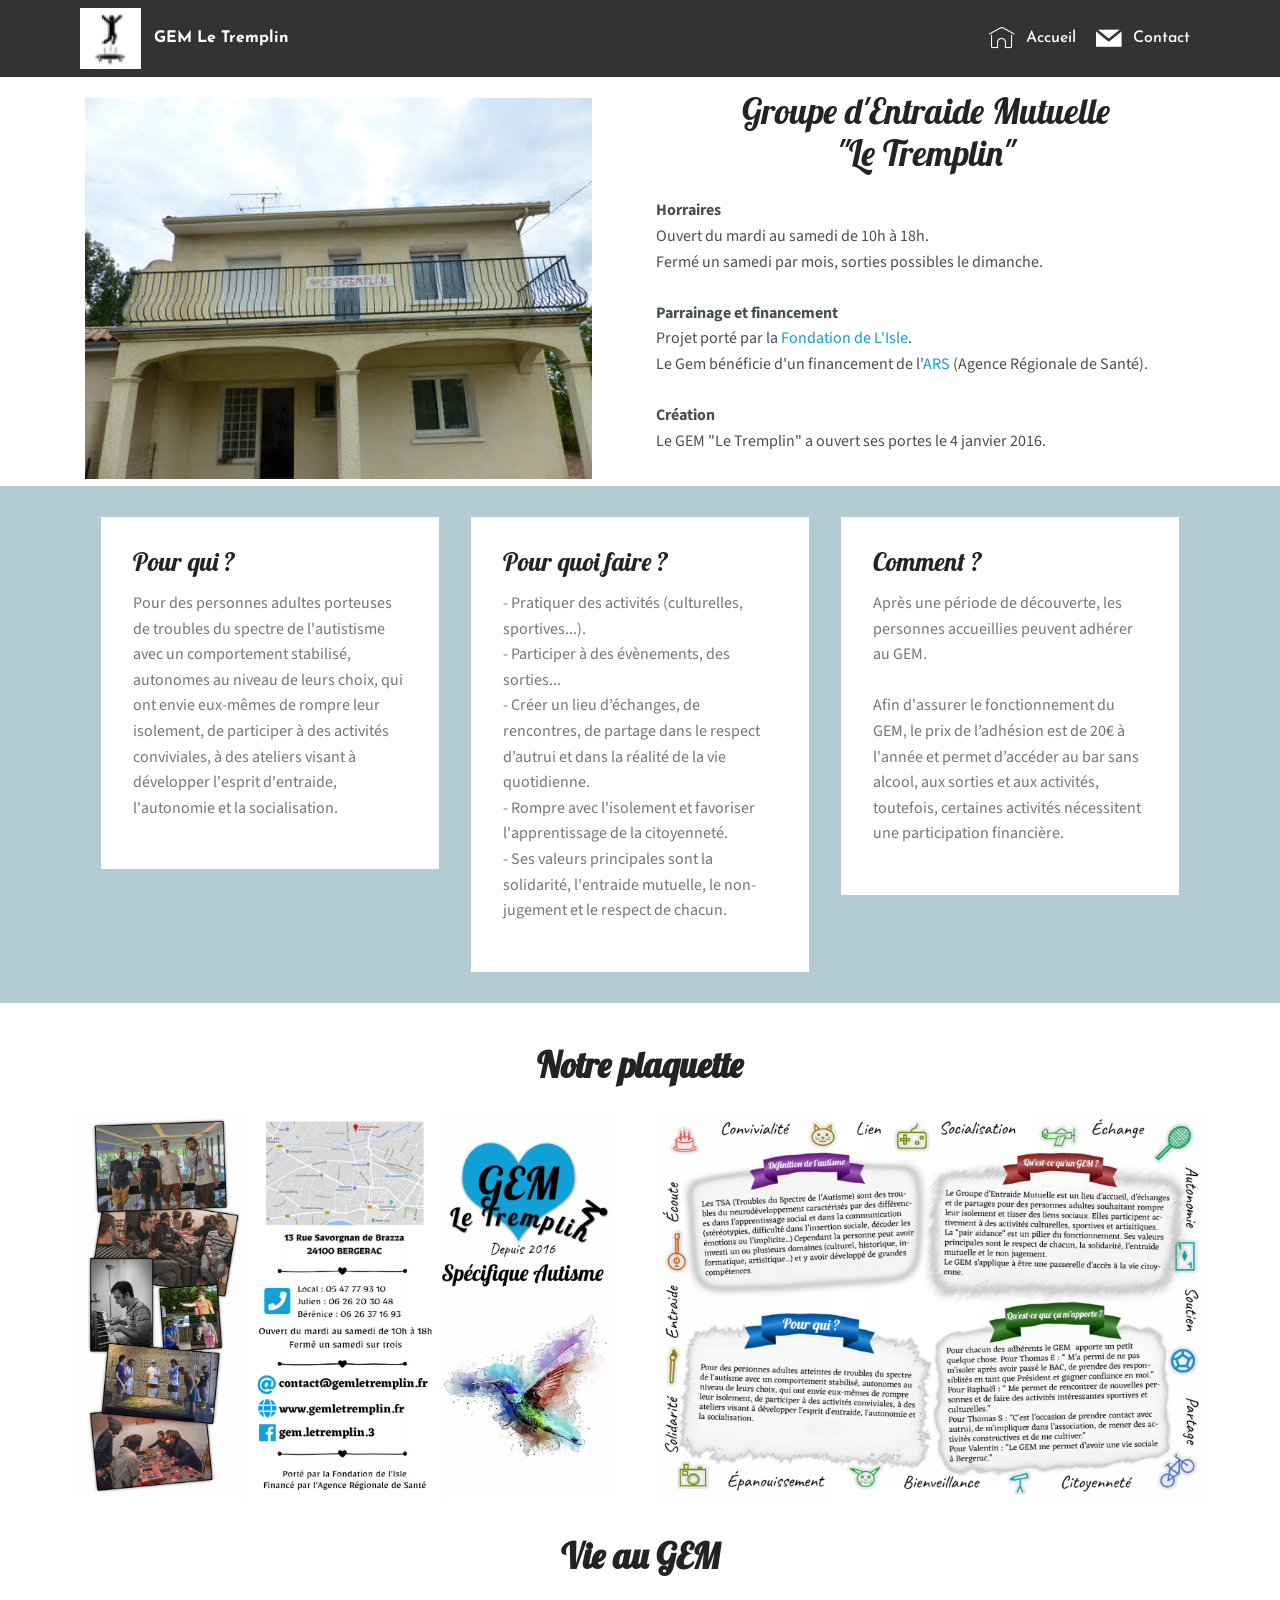
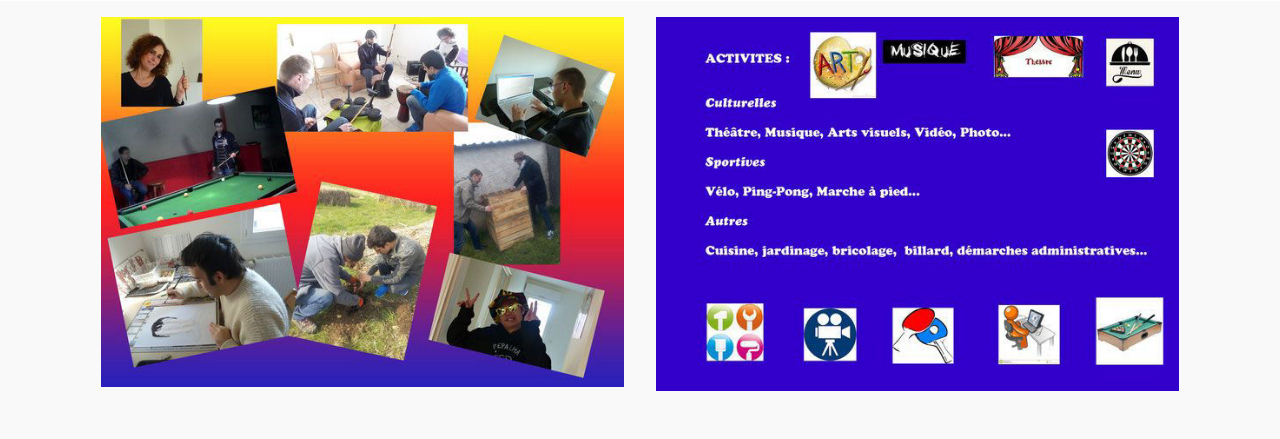
<file: archive/2022-11-26/index.html>
<!DOCTYPE html>
<html  >
<head>
  <!-- Site made with Mobirise Website Builder v4.9.7, https://mobirise.com -->
  <meta charset="UTF-8">
  <meta http-equiv="X-UA-Compatible" content="IE=edge">
  <meta name="generator" content="Mobirise v4.9.7, mobirise.com">
  <meta name="viewport" content="width=device-width, initial-scale=1, minimum-scale=1">
  <link rel="shortcut icon" href="assets/images/small-logo-128x128.png" type="image/x-icon">
  <meta name="description" content="">
  
  <title>Home</title>
  <link rel="stylesheet" href="assets/web/assets/mobirise-icons/mobirise-icons.css">
  <link rel="stylesheet" href="assets/tether/tether.min.css">
  <link rel="stylesheet" href="assets/bootstrap/css/bootstrap.min.css">
  <link rel="stylesheet" href="assets/bootstrap/css/bootstrap-grid.min.css">
  <link rel="stylesheet" href="assets/bootstrap/css/bootstrap-reboot.min.css">
  <link rel="stylesheet" href="assets/dropdown/css/style.css">
  <link rel="stylesheet" href="assets/socicon/css/styles.css">
  <link rel="stylesheet" href="assets/theme/css/style.css">
  <link rel="stylesheet" href="assets/mobirise/css/mbr-additional.css" type="text/css">
  
  
  
</head>
<body>
  <section class="menu cid-r47MGA5xvA" once="menu" id="menu1-k">

    

    <nav class="navbar navbar-expand beta-menu navbar-dropdown align-items-center navbar-fixed-top navbar-toggleable-sm">
        <button class="navbar-toggler navbar-toggler-right" type="button" data-toggle="collapse" data-target="#navbarSupportedContent" aria-controls="navbarSupportedContent" aria-expanded="false" aria-label="Toggle navigation">
            <div class="hamburger">
                <span></span>
                <span></span>
                <span></span>
                <span></span>
            </div>
        </button>
        <div class="menu-logo">
            <div class="navbar-brand">
                <span class="navbar-logo">
                    <a href="https://mobirise.com">
                         <img src="assets/images/small-logo-1-128x128.png" alt="Mobirise" title="" style="height: 3.8rem;">
                    </a>
                </span>
                <span class="navbar-caption-wrap"><a class="navbar-caption text-white display-4" href="https://mobirise.com">
                        GEM Le Tremplin</a></span>
            </div>
        </div>
        <div class="collapse navbar-collapse" id="navbarSupportedContent">
            <ul class="navbar-nav nav-dropdown nav-right" data-app-modern-menu="true"><li class="nav-item"><a class="nav-link link text-white display-4" href="index.html"><span class="mbri-home mbr-iconfont mbr-iconfont-btn"></span>
                        
                        Accueil</a></li>
                <li class="nav-item">
                    <a class="nav-link link text-white display-4" href="page2.html"><span class="socicon socicon-mail mbr-iconfont mbr-iconfont-btn"></span>
                        
                        Contact</a>
                </li></ul>
            
        </div>
    </nav>
</section>

<section class="engine"><a href="https://mobirise.info/v">html templates</a></section><section class="header3 cid-r47Edk3YAb" id="header3-f">

    

    

    <div class="container">
        <div class="media-container-row">
            <div class="mbr-figure" style="width: 100%;">
                <img src="assets/images/image-602x452.jpg" alt="Mobirise" title="">
            </div>

            <div class="media-content">
                <h1 class="mbr-section-title mbr-white pb-3 mbr-fonts-style display-1">Groupe d'Entraide Mutuelle<br>"Le Tremplin"</h1>
                
                <div class="mbr-section-text mbr-white pb-3 ">
                    <p class="mbr-text mbr-fonts-style display-7"><strong>Horraires</strong><br>Ouvert du mardi au samedi de 10h à 18h.<br>Fermé un samedi par mois, sorties possibles le dimanche.<br>
<br><strong>Parrainage et financement</strong><br>Projet porté par la <a href="http://fondationdelisle.fr/fondation.html" target="_blank">Fondation de L'Isle</a>.<br>Le Gem bénéficie d'un financement de l'<a href="https://www.ars.sante.fr/">ARS</a>&nbsp;(Agence Régionale de Santé).<br>
<br><strong>Création</strong><br>Le GEM "Le Tremplin" a ouvert ses portes le 4 janvier 2016.</p>
                </div>
                
            </div>
        </div>
    </div>

</section>

<section class="features4 cid-r47ITlWFYJ" id="features4-i">
    
         

    
    <div class="container">
        <div class="media-container-row">
            <div class="card p-3 col-12 col-md-6 col-lg-4">
                <div class="card-wrapper media-container-row media-container-row">
                    <div class="card-box">
                        <h4 class="card-title pb-3 mbr-fonts-style display-2">Pour qui ?</h4>
                        <p class="mbr-text mbr-fonts-style display-7">Pour des personnes adultes porteuses de troubles du spectre de l'autistisme avec un comportement stabilisé, autonomes au niveau de leurs choix, qui ont envie eux-mêmes de rompre leur isolement, de participer à des activités conviviales, à des ateliers visant à développer l'esprit d'entraide, l'autonomie et la socialisation.</p>
                    </div>
                </div>
            </div>

            <div class="card p-3 col-12 col-md-6 col-12 col-md-6 col-lg-4">
                <div class="card-wrapper media-container-row">
                    <div class="card-box">
                        <h4 class="card-title pb-3 mbr-fonts-style display-2">Pour quoi faire ?</h4>
                        <p class="mbr-text mbr-fonts-style display-7">- Pratiquer des activités (culturelles, sportives...).<br>- Participer à des évènements, des sorties...<br>- Créer un lieu d’échanges, de rencontres, de partage dans le respect d’autrui et dans la réalité de la vie quotidienne.<br>- Rompre avec l'isolement et favoriser l'apprentissage de la citoyenneté.<br>- Ses valeurs principales sont la solidarité, l'entraide mutuelle, le non-jugement et le respect de chacun.</p>
                    </div>
                </div>
            </div>

            <div class="card p-3 col-12 col-md-6 col-lg-4">
                <div class="card-wrapper media-container-row">
                    <div class="card-box">
                        <h4 class="card-title pb-3 mbr-fonts-style display-2">Comment ?</h4>
                        <p class="mbr-text mbr-fonts-style display-7">Après une période de découverte, les personnes accueillies peuvent adhérer au GEM. 
<br>
<br>Afin d'assurer le fonctionnement du GEM, le prix de l’adhésion est de 20€ à l'année et permet d’accéder au bar sans alcool, aux sorties et aux activités, toutefois, certaines activités nécessitent une participation financière.</p>
                    </div>
                </div>
            </div>

            
        </div>
    </div>
</section>

<section class="mbr-section content4 cid-rMpAsCPwdx" id="content4-10">

    

    <div class="container">
        <div class="media-container-row">
            <div class="title col-12 col-md-8">
                <h2 class="align-center pb-3 mbr-fonts-style display-1"><strong>
                    Notre plaquette</strong></h2>
                
                
            </div>
        </div>
    </div>
</section>

<section class="cid-rRH8ck0IyT" id="image4-13">
    <!-- Block parameters controls (Blue "Gear" panel) -->
    
    <!-- End block parameters -->
    <div class="container images-container container-fluid">
            <div class="media-container-row" style="width: 66%;">
                <div class="img-item item1" style="width: 101%;">
                    <img src="assets/images/plaquette-tremplin-page-1-1544x1101.jpg" alt="" title="">
                    
                </div>
                <div class="img-item">
                    <img src="assets/images/plaquette-tremplin-page-2-1558x1110.jpg" alt="" title="">
                    
                </div>
            </div>
    </div>
</section>

<section class="header1 cid-r47UJdFY5D" id="header1-t">

    

    

    <div class="container">
        <div class="row justify-content-md-center">
            <div class="mbr-white col-md-10">
                <h1 class="mbr-section-title align-center mbr-bold pb-3 mbr-fonts-style display-1">
                    Vie au GEM</h1>
                
                
                
            </div>
        </div>
    </div>

</section>

<section class="features2 cid-r47UxufYsi" id="features2-s">

    

    
    
    <div class="container">
        <div class="media-container-row">
            <div class="card p-3 col-12 col-md-6">
                <div class="card-wrapper">
                    <div class="card-img">
                        <img src="assets/images/service-2-602x425.jpg" alt="Mobirise" title="">
                    </div>
                    <div class="card-box">
                        
                        
                    </div>
                </div>
            </div>

            <div class="card p-3 col-12 col-md-6">
                <div class="card-wrapper">
                    <div class="card-img">
                        <img src="assets/images/service-3-602x430.jpg" alt="Mobirise" title="">
                    </div>
                    <div class="card-box ">
                        
                        
                    </div>
                </div>
            </div>

            

            
        </div>
    </div>
</section>


  <script src="assets/web/assets/jquery/jquery.min.js"></script>
  <script src="assets/popper/popper.min.js"></script>
  <script src="assets/tether/tether.min.js"></script>
  <script src="assets/bootstrap/js/bootstrap.min.js"></script>
  <script src="assets/smoothscroll/smooth-scroll.js"></script>
  <script src="assets/dropdown/js/script.min.js"></script>
  <script src="assets/touchswipe/jquery.touch-swipe.min.js"></script>
  <script src="assets/theme/js/script.js"></script>
  
  
</body>
</html>
</file>
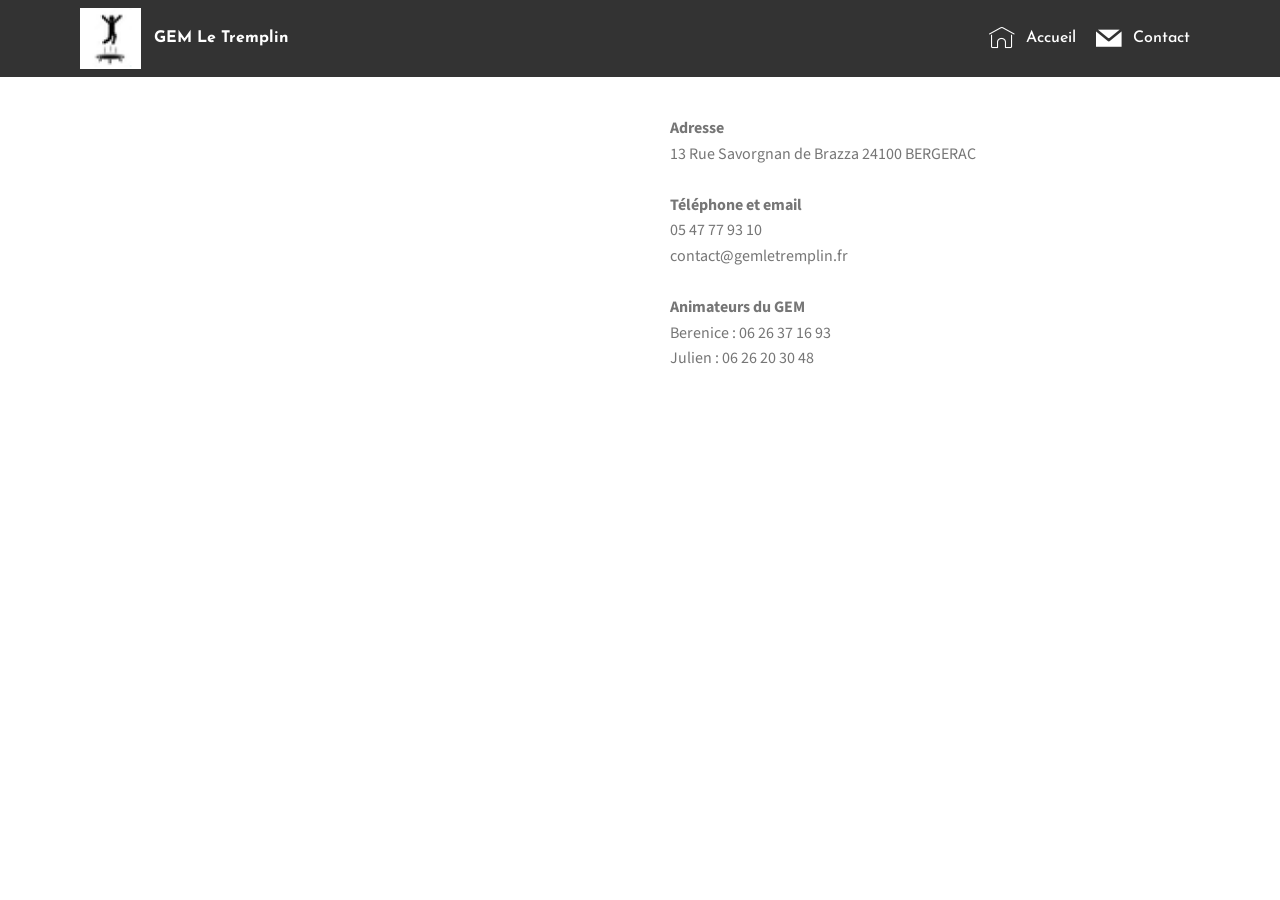
<file: contact.html>
<!DOCTYPE html>
<html  >
<head>
  <!-- Site made with Mobirise Website Builder v4.9.7, https://mobirise.com -->
  <meta charset="UTF-8">
  <meta http-equiv="X-UA-Compatible" content="IE=edge">
  <meta name="generator" content="Mobirise v4.9.7, mobirise.com">
  <meta name="viewport" content="width=device-width, initial-scale=1, minimum-scale=1">
  <link rel="shortcut icon" href="assets/images/small-logo-1-128x128.png" type="image/x-icon">
  <meta name="description" content="">
  
  <title>Le GEM "Le Tremplin" - Contact</title>
  <link rel="stylesheet" href="assets/web/assets/mobirise-icons/mobirise-icons.css">
  <link rel="stylesheet" href="assets/tether/tether.min.css">
  <link rel="stylesheet" href="assets/bootstrap/css/bootstrap.min.css">
  <link rel="stylesheet" href="assets/bootstrap/css/bootstrap-grid.min.css">
  <link rel="stylesheet" href="assets/bootstrap/css/bootstrap-reboot.min.css">
  <link rel="stylesheet" href="assets/dropdown/css/style.css">
  <link rel="stylesheet" href="assets/socicon/css/styles.css">
  <link rel="stylesheet" href="assets/theme/css/style.css">
  <link rel="stylesheet" href="assets/mobirise/css/mbr-additional.css" type="text/css">
  
  
  
</head>
<body>

<!-- Google Analytics -->
<!-- Global site tag (gtag.js) - Google Analytics -->
<script async src="https://www.googletagmanager.com/gtag/js?id=UA-137563860-1"></script>
<script>
  window.dataLayer = window.dataLayer || [];
  function gtag(){dataLayer.push(arguments);}
  gtag('js', new Date());
  gtag('config', 'UA-137563860-1');
</script>
<!-- /Google Analytics -->


  <section class="menu cid-r47MGA5xvA" once="menu" id="menu1-m">

    

    <nav class="navbar navbar-expand beta-menu navbar-dropdown align-items-center navbar-fixed-top navbar-toggleable-sm">
        <button class="navbar-toggler navbar-toggler-right" type="button" data-toggle="collapse" data-target="#navbarSupportedContent" aria-controls="navbarSupportedContent" aria-expanded="false" aria-label="Toggle navigation">
            <div class="hamburger">
                <span></span>
                <span></span>
                <span></span>
                <span></span>
            </div>
        </button>
        <div class="menu-logo">
            <div class="navbar-brand">
                <span class="navbar-logo">
                    <a href="index.html">
                         <img src="assets/images/small-logo-1-128x128.png" alt="Mobirise" title="" style="height: 3.8rem;">
                    </a>
                </span>
                <span class="navbar-caption-wrap"><a class="navbar-caption text-white display-4" href="index.html">
                        GEM Le Tremplin</a></span>
            </div>
        </div>
        <div class="collapse navbar-collapse" id="navbarSupportedContent">
            <ul class="navbar-nav nav-dropdown nav-right" data-app-modern-menu="true"><li class="nav-item"><a class="nav-link link text-white display-4" href="index.html"><span class="mbri-home mbr-iconfont mbr-iconfont-btn"></span>
                        
                        Accueil</a></li>
                <li class="nav-item">
                    <a class="nav-link link text-white display-4" href="contact.html"><span class="socicon socicon-mail mbr-iconfont mbr-iconfont-btn"></span>
                        
                        Contact</a>
                </li></ul>
            
        </div>
    </nav>
</section>

<section class="engine"><a href="https://mobirise.info/d">free web maker</a></section><section class="mbr-section form4 cid-r47OqmQZCT" id="form4-n">

    

    
    <div class="container">
        <div class="row">
            <div class="col-md-6">
                <div class="google-map"><iframe frameborder="0" style="border:0" src="https://www.google.com/maps/embed/v1/place?key=AIzaSyAEIpgj38KyLFELm2bK9Y7krBkz1K-cMq8&amp;q=place_id:ChIJLaVcwWXQqhIR4TkDtZIcrvs" allowfullscreen=""></iframe></div>
            </div>
            <div class="col-md-6">
                
                <div>
                    <div class="icon-block pb-3">
                        
                        
                    </div>
                    <div class="icon-contacts pb-3">
                        
                        <p class="mbr-text align-left mbr-fonts-style display-7"><strong>Adresse</strong><br>13 Rue Savorgnan de Brazza 24100 BERGERAC 
<br>
<br><strong>Téléphone et email</strong><br>05 47 77 93 10<br>contact@gemletremplin.fr<br>
<br><strong>Animateurs du GEM</strong> 
<br>Berenice : 06 26 37 16 93 <br>Julien : 06 26 20 30 48<br></p>
                    </div>
                </div>
                
            </div>
        </div>
    </div>
</section>


  <script src="assets/web/assets/jquery/jquery.min.js"></script>
  <script src="assets/popper/popper.min.js"></script>
  <script src="assets/tether/tether.min.js"></script>
  <script src="assets/bootstrap/js/bootstrap.min.js"></script>
  <script src="assets/smoothscroll/smooth-scroll.js"></script>
  <script src="assets/dropdown/js/script.min.js"></script>
  <script src="assets/touchswipe/jquery.touch-swipe.min.js"></script>
  <script src="assets/theme/js/script.js"></script>
  <script src="assets/formoid/formoid.min.js"></script>
  
  
</body>
</html>
</file>
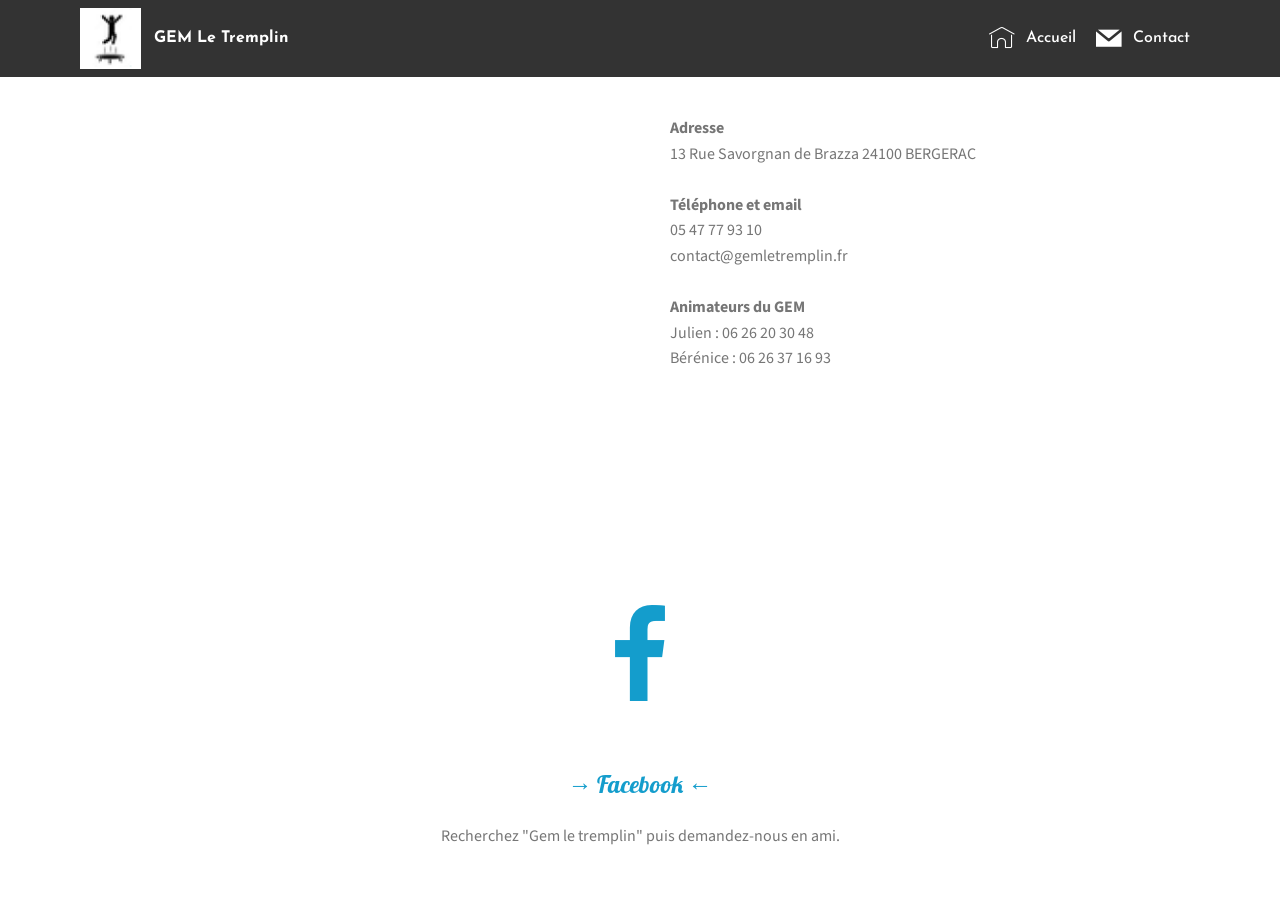
<file: page2.html>
<!DOCTYPE html>
<html  >
<head>
  <!-- Site made with Mobirise Website Builder v4.9.7, https://mobirise.com -->
  <meta charset="UTF-8">
  <meta http-equiv="X-UA-Compatible" content="IE=edge">
  <meta name="generator" content="Mobirise v4.9.7, mobirise.com">
  <meta name="viewport" content="width=device-width, initial-scale=1, minimum-scale=1">
  <link rel="shortcut icon" href="assets/images/small-logo-128x128.png" type="image/x-icon">
  <meta name="description" content="Web Creator Description">
  
  <title>Contact</title>
  <link rel="stylesheet" href="assets/web/assets/mobirise-icons/mobirise-icons.css">
  <link rel="stylesheet" href="assets/tether/tether.min.css">
  <link rel="stylesheet" href="assets/bootstrap/css/bootstrap.min.css">
  <link rel="stylesheet" href="assets/bootstrap/css/bootstrap-grid.min.css">
  <link rel="stylesheet" href="assets/bootstrap/css/bootstrap-reboot.min.css">
  <link rel="stylesheet" href="assets/dropdown/css/style.css">
  <link rel="stylesheet" href="assets/socicon/css/styles.css">
  <link rel="stylesheet" href="assets/theme/css/style.css">
  <link rel="stylesheet" href="assets/mobirise/css/mbr-additional.css" type="text/css">
  
  
  
</head>
<body>
  <section class="menu cid-r47MGA5xvA" once="menu" id="menu1-m">

    

    <nav class="navbar navbar-expand beta-menu navbar-dropdown align-items-center navbar-fixed-top navbar-toggleable-sm">
        <button class="navbar-toggler navbar-toggler-right" type="button" data-toggle="collapse" data-target="#navbarSupportedContent" aria-controls="navbarSupportedContent" aria-expanded="false" aria-label="Toggle navigation">
            <div class="hamburger">
                <span></span>
                <span></span>
                <span></span>
                <span></span>
            </div>
        </button>
        <div class="menu-logo">
            <div class="navbar-brand">
                <span class="navbar-logo">
                    <a href="https://mobirise.com">
                         <img src="assets/images/small-logo-1-128x128.png" alt="Mobirise" title="" style="height: 3.8rem;">
                    </a>
                </span>
                <span class="navbar-caption-wrap"><a class="navbar-caption text-white display-4" href="https://mobirise.com">
                        GEM Le Tremplin</a></span>
            </div>
        </div>
        <div class="collapse navbar-collapse" id="navbarSupportedContent">
            <ul class="navbar-nav nav-dropdown nav-right" data-app-modern-menu="true"><li class="nav-item"><a class="nav-link link text-white display-4" href="index.html"><span class="mbri-home mbr-iconfont mbr-iconfont-btn"></span>
                        
                        Accueil</a></li>
                <li class="nav-item">
                    <a class="nav-link link text-white display-4" href="page2.html"><span class="socicon socicon-mail mbr-iconfont mbr-iconfont-btn"></span>
                        
                        Contact</a>
                </li></ul>
            
        </div>
    </nav>
</section>

<section class="engine"><a href="https://mobirise.info/m">free website design templates</a></section><section class="mbr-section form4 cid-r47OqmQZCT" id="form4-n">

    

    
    <div class="container">
        <div class="row">
            <div class="col-md-6">
                <div class="google-map"><iframe frameborder="0" style="border:0" src="https://www.google.com/maps/embed/v1/place?key=AIzaSyAEIpgj38KyLFELm2bK9Y7krBkz1K-cMq8&amp;q=place_id:ChIJLaVcwWXQqhIR4TkDtZIcrvs" allowfullscreen=""></iframe></div>
            </div>
            <div class="col-md-6">
                
                <div>
                    <div class="icon-block pb-3">
                        
                        
                    </div>
                    <div class="icon-contacts pb-3">
                        
                        <p class="mbr-text align-left mbr-fonts-style display-7"><strong>Adresse</strong><br>13 Rue Savorgnan de Brazza 24100 BERGERAC 
<br>
<br><strong>Téléphone et email</strong><br>05 47 77 93 10<br>contact@gemletremplin.fr<br>
<br><strong>Animateurs du GEM</strong> 
<br>Julien : 06 26 20 30 48<br>Bérénice : 06 26 37 16 93
<br></p>
                    </div>
                </div>
                
            </div>
        </div>
    </div>
</section>

<section class="features1 cid-rMpu8fq2AQ" id="features1-v">
    
    

    
    <div class="container">
        <div class="media-container-row">

            <div class="card p-3 col-12 col-md-6">
                <div class="card-img pb-3">
                    <span class="mbr-iconfont socicon-facebook socicon"></span>
                </div>
                <div class="card-box">
                    <h4 class="card-title py-3 mbr-fonts-style display-5"><a href="https://facebook.com/gem.letremplin.3" target="_blank">→ Facebook ←</a></h4>
                    <p class="mbr-text mbr-fonts-style display-7">Recherchez "Gem le tremplin" puis demandez-nous en ami.</p>
                </div>
            </div>

            

            

            

        </div>

    </div>

</section>


  <script src="assets/web/assets/jquery/jquery.min.js"></script>
  <script src="assets/popper/popper.min.js"></script>
  <script src="assets/tether/tether.min.js"></script>
  <script src="assets/bootstrap/js/bootstrap.min.js"></script>
  <script src="assets/smoothscroll/smooth-scroll.js"></script>
  <script src="assets/dropdown/js/script.min.js"></script>
  <script src="assets/touchswipe/jquery.touch-swipe.min.js"></script>
  <script src="assets/theme/js/script.js"></script>
  <script src="assets/formoid/formoid.min.js"></script>
  
  
</body>
</html>
</file>
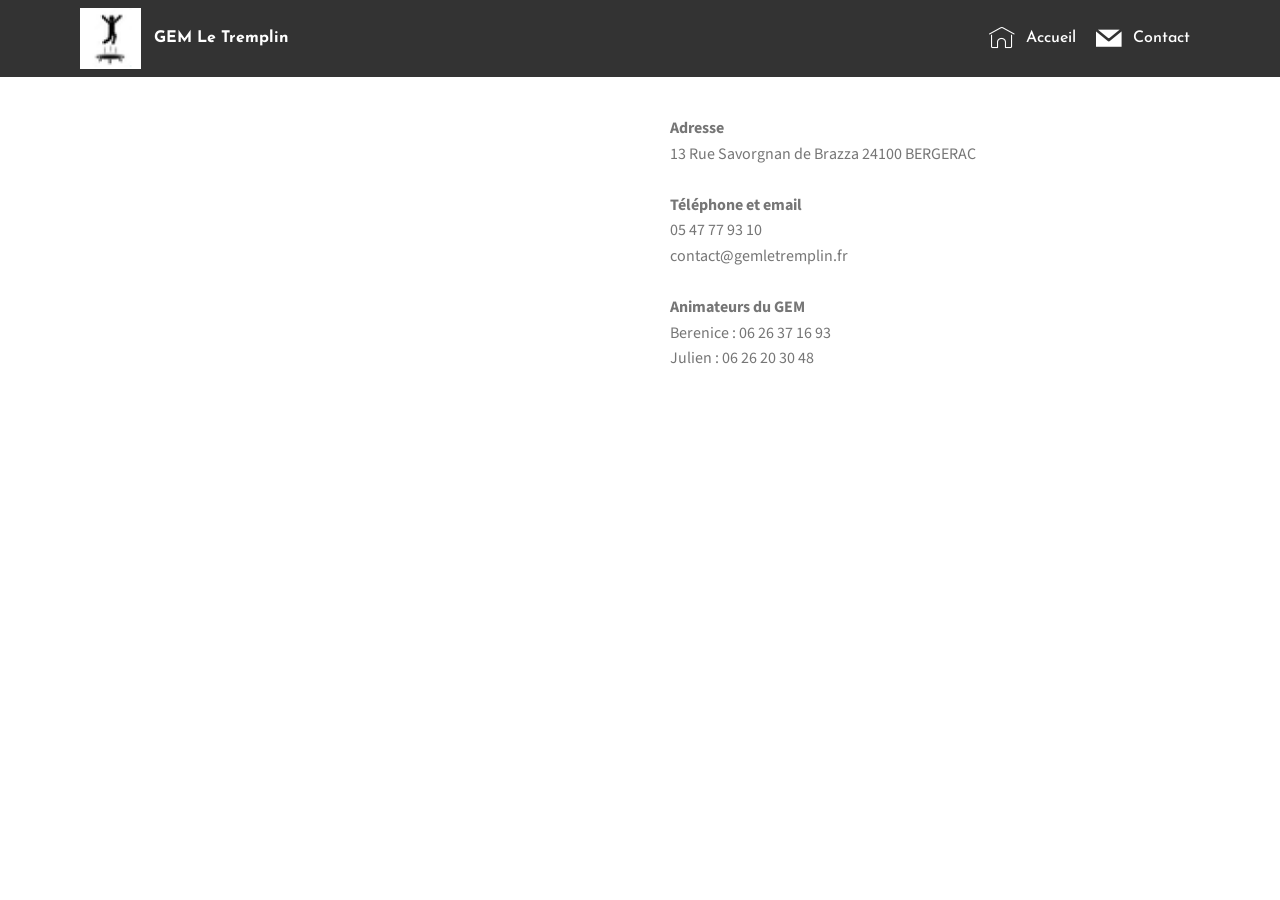
<file: archive/2022-11-26/contact.html>
<!DOCTYPE html>
<html  >
<head>
  <!-- Site made with Mobirise Website Builder v4.9.7, https://mobirise.com -->
  <meta charset="UTF-8">
  <meta http-equiv="X-UA-Compatible" content="IE=edge">
  <meta name="generator" content="Mobirise v4.9.7, mobirise.com">
  <meta name="viewport" content="width=device-width, initial-scale=1, minimum-scale=1">
  <link rel="shortcut icon" href="assets/images/small-logo-1-128x128.png" type="image/x-icon">
  <meta name="description" content="">
  
  <title>Le GEM "Le Tremplin" - Contact</title>
  <link rel="stylesheet" href="assets/web/assets/mobirise-icons/mobirise-icons.css">
  <link rel="stylesheet" href="assets/tether/tether.min.css">
  <link rel="stylesheet" href="assets/bootstrap/css/bootstrap.min.css">
  <link rel="stylesheet" href="assets/bootstrap/css/bootstrap-grid.min.css">
  <link rel="stylesheet" href="assets/bootstrap/css/bootstrap-reboot.min.css">
  <link rel="stylesheet" href="assets/dropdown/css/style.css">
  <link rel="stylesheet" href="assets/socicon/css/styles.css">
  <link rel="stylesheet" href="assets/theme/css/style.css">
  <link rel="stylesheet" href="assets/mobirise/css/mbr-additional.css" type="text/css">
  
  
  
</head>
<body>

<!-- Google Analytics -->
<!-- Global site tag (gtag.js) - Google Analytics -->
<script async src="https://www.googletagmanager.com/gtag/js?id=UA-137563860-1"></script>
<script>
  window.dataLayer = window.dataLayer || [];
  function gtag(){dataLayer.push(arguments);}
  gtag('js', new Date());
  gtag('config', 'UA-137563860-1');
</script>
<!-- /Google Analytics -->


  <section class="menu cid-r47MGA5xvA" once="menu" id="menu1-m">

    

    <nav class="navbar navbar-expand beta-menu navbar-dropdown align-items-center navbar-fixed-top navbar-toggleable-sm">
        <button class="navbar-toggler navbar-toggler-right" type="button" data-toggle="collapse" data-target="#navbarSupportedContent" aria-controls="navbarSupportedContent" aria-expanded="false" aria-label="Toggle navigation">
            <div class="hamburger">
                <span></span>
                <span></span>
                <span></span>
                <span></span>
            </div>
        </button>
        <div class="menu-logo">
            <div class="navbar-brand">
                <span class="navbar-logo">
                    <a href="index.html">
                         <img src="assets/images/small-logo-1-128x128.png" alt="Mobirise" title="" style="height: 3.8rem;">
                    </a>
                </span>
                <span class="navbar-caption-wrap"><a class="navbar-caption text-white display-4" href="index.html">
                        GEM Le Tremplin</a></span>
            </div>
        </div>
        <div class="collapse navbar-collapse" id="navbarSupportedContent">
            <ul class="navbar-nav nav-dropdown nav-right" data-app-modern-menu="true"><li class="nav-item"><a class="nav-link link text-white display-4" href="index.html"><span class="mbri-home mbr-iconfont mbr-iconfont-btn"></span>
                        
                        Accueil</a></li>
                <li class="nav-item">
                    <a class="nav-link link text-white display-4" href="contact.html"><span class="socicon socicon-mail mbr-iconfont mbr-iconfont-btn"></span>
                        
                        Contact</a>
                </li></ul>
            
        </div>
    </nav>
</section>

<section class="engine"><a href="https://mobirise.info/d">free web maker</a></section><section class="mbr-section form4 cid-r47OqmQZCT" id="form4-n">

    

    
    <div class="container">
        <div class="row">
            <div class="col-md-6">
                <div class="google-map"><iframe frameborder="0" style="border:0" src="https://www.google.com/maps/embed/v1/place?key=AIzaSyAEIpgj38KyLFELm2bK9Y7krBkz1K-cMq8&amp;q=place_id:ChIJLaVcwWXQqhIR4TkDtZIcrvs" allowfullscreen=""></iframe></div>
            </div>
            <div class="col-md-6">
                
                <div>
                    <div class="icon-block pb-3">
                        
                        
                    </div>
                    <div class="icon-contacts pb-3">
                        
                        <p class="mbr-text align-left mbr-fonts-style display-7"><strong>Adresse</strong><br>13 Rue Savorgnan de Brazza 24100 BERGERAC 
<br>
<br><strong>Téléphone et email</strong><br>05 47 77 93 10<br>contact@gemletremplin.fr<br>
<br><strong>Animateurs du GEM</strong> 
<br>Berenice : 06 26 37 16 93 <br>Julien : 06 26 20 30 48<br></p>
                    </div>
                </div>
                
            </div>
        </div>
    </div>
</section>


  <script src="assets/web/assets/jquery/jquery.min.js"></script>
  <script src="assets/popper/popper.min.js"></script>
  <script src="assets/tether/tether.min.js"></script>
  <script src="assets/bootstrap/js/bootstrap.min.js"></script>
  <script src="assets/smoothscroll/smooth-scroll.js"></script>
  <script src="assets/dropdown/js/script.min.js"></script>
  <script src="assets/touchswipe/jquery.touch-swipe.min.js"></script>
  <script src="assets/theme/js/script.js"></script>
  <script src="assets/formoid/formoid.min.js"></script>
  
  
</body>
</html>
</file>
<file: archive/2022-11-26/assets/web/assets/mobirise-icons/mobirise-icons.css>
@font-face {
  font-family: 'MobiriseIcons';
  src:  url('mobirise-icons.eot?spat4u');
  src:  url('mobirise-icons.eot?spat4u#iefix') format('embedded-opentype'),
    url('mobirise-icons.ttf?spat4u') format('truetype'),
    url('mobirise-icons.woff?spat4u') format('woff'),
    url('mobirise-icons.svg?spat4u#MobiriseIcons') format('svg');
  font-weight: normal;
  font-style: normal;
}

[class^="mbri-"], [class*=" mbri-"] {
  /* use !important to prevent issues with browser extensions that change fonts */
  font-family: MobiriseIcons !important;
  speak: none;
  font-style: normal;
  font-weight: normal;
  font-variant: normal;
  text-transform: none;
  line-height: 1;

  /* Better Font Rendering =========== */
  -webkit-font-smoothing: antialiased;
  -moz-osx-font-smoothing: grayscale;
}

.mbri-add-submenu:before {
  content: "\e900";
}
.mbri-alert:before {
  content: "\e901";
}
.mbri-align-center:before {
  content: "\e902";
}
.mbri-align-justify:before {
  content: "\e903";
}
.mbri-align-left:before {
  content: "\e904";
}
.mbri-align-right:before {
  content: "\e905";
}
.mbri-android:before {
  content: "\e906";
}
.mbri-apple:before {
  content: "\e907";
}
.mbri-arrow-down:before {
  content: "\e908";
}
.mbri-arrow-next:before {
  content: "\e909";
}
.mbri-arrow-prev:before {
  content: "\e90a";
}
.mbri-arrow-up:before {
  content: "\e90b";
}
.mbri-bold:before {
  content: "\e90c";
}
.mbri-bookmark:before {
  content: "\e90d";
}
.mbri-bootstrap:before {
  content: "\e90e";
}
.mbri-briefcase:before {
  content: "\e90f";
}
.mbri-browse:before {
  content: "\e910";
}
.mbri-bulleted-list:before {
  content: "\e911";
}
.mbri-calendar:before {
  content: "\e912";
}
.mbri-camera:before {
  content: "\e913";
}
.mbri-cart-add:before {
  content: "\e914";
}
.mbri-cart-full:before {
  content: "\e915";
}
.mbri-cash:before {
  content: "\e916";
}
.mbri-change-style:before {
  content: "\e917";
}
.mbri-chat:before {
  content: "\e918";
}
.mbri-clock:before {
  content: "\e919";
}
.mbri-close:before {
  content: "\e91a";
}
.mbri-cloud:before {
  content: "\e91b";
}
.mbri-code:before {
  content: "\e91c";
}
.mbri-contact-form:before {
  content: "\e91d";
}
.mbri-credit-card:before {
  content: "\e91e";
}
.mbri-cursor-click:before {
  content: "\e91f";
}
.mbri-cust-feedback:before {
  content: "\e920";
}
.mbri-database:before {
  content: "\e921";
}
.mbri-delivery:before {
  content: "\e922";
}
.mbri-desktop:before {
  content: "\e923";
}
.mbri-devices:before {
  content: "\e924";
}
.mbri-down:before {
  content: "\e925";
}
.mbri-download:before {
  content: "\e989";
}
.mbri-drag-n-drop:before {
  content: "\e927";
}
.mbri-drag-n-drop2:before {
  content: "\e928";
}
.mbri-edit:before {
  content: "\e929";
}
.mbri-edit2:before {
  content: "\e92a";
}
.mbri-error:before {
  content: "\e92b";
}
.mbri-extension:before {
  content: "\e92c";
}
.mbri-features:before {
  content: "\e92d";
}
.mbri-file:before {
  content: "\e92e";
}
.mbri-flag:before {
  content: "\e92f";
}
.mbri-folder:before {
  content: "\e930";
}
.mbri-gift:before {
  content: "\e931";
}
.mbri-github:before {
  content: "\e932";
}
.mbri-globe:before {
  content: "\e933";
}
.mbri-globe-2:before {
  content: "\e934";
}
.mbri-growing-chart:before {
  content: "\e935";
}
.mbri-hearth:before {
  content: "\e936";
}
.mbri-help:before {
  content: "\e937";
}
.mbri-home:before {
  content: "\e938";
}
.mbri-hot-cup:before {
  content: "\e939";
}
.mbri-idea:before {
  content: "\e93a";
}
.mbri-image-gallery:before {
  content: "\e93b";
}
.mbri-image-slider:before {
  content: "\e93c";
}
.mbri-info:before {
  content: "\e93d";
}
.mbri-italic:before {
  content: "\e93e";
}
.mbri-key:before {
  content: "\e93f";
}
.mbri-laptop:before {
  content: "\e940";
}
.mbri-layers:before {
  content: "\e941";
}
.mbri-left-right:before {
  content: "\e942";
}
.mbri-left:before {
  content: "\e943";
}
.mbri-letter:before {
  content: "\e944";
}
.mbri-like:before {
  content: "\e945";
}
.mbri-link:before {
  content: "\e946";
}
.mbri-lock:before {
  content: "\e947";
}
.mbri-login:before {
  content: "\e948";
}
.mbri-logout:before {
  content: "\e949";
}
.mbri-magic-stick:before {
  content: "\e94a";
}
.mbri-map-pin:before {
  content: "\e94b";
}
.mbri-menu:before {
  content: "\e94c";
}
.mbri-mobile:before {
  content: "\e94d";
}
.mbri-mobile2:before {
  content: "\e94e";
}
.mbri-mobirise:before {
  content: "\e94f";
}
.mbri-more-horizontal:before {
  content: "\e950";
}
.mbri-more-vertical:before {
  content: "\e951";
}
.mbri-music:before {
  content: "\e952";
}
.mbri-new-file:before {
  content: "\e953";
}
.mbri-numbered-list:before {
  content: "\e954";
}
.mbri-opened-folder:before {
  content: "\e955";
}
.mbri-pages:before {
  content: "\e956";
}
.mbri-paper-plane:before {
  content: "\e957";
}
.mbri-paperclip:before {
  content: "\e958";
}
.mbri-photo:before {
  content: "\e959";
}
.mbri-photos:before {
  content: "\e95a";
}
.mbri-pin:before {
  content: "\e95b";
}
.mbri-play:before {
  content: "\e95c";
}
.mbri-plus:before {
  content: "\e95d";
}
.mbri-preview:before {
  content: "\e95e";
}
.mbri-print:before {
  content: "\e95f";
}
.mbri-protect:before {
  content: "\e960";
}
.mbri-question:before {
  content: "\e961";
}
.mbri-quote-left:before {
  content: "\e962";
}
.mbri-quote-right:before {
  content: "\e963";
}
.mbri-refresh:before {
  content: "\e964";
}
.mbri-responsive:before {
  content: "\e965";
}
.mbri-right:before {
  content: "\e966";
}
.mbri-rocket:before {
  content: "\e967";
}
.mbri-sad-face:before {
  content: "\e968";
}
.mbri-sale:before {
  content: "\e969";
}
.mbri-save:before {
  content: "\e96a";
}
.mbri-search:before {
  content: "\e96b";
}
.mbri-setting:before {
  content: "\e96c";
}
.mbri-setting2:before {
  content: "\e96d";
}
.mbri-setting3:before {
  content: "\e96e";
}
.mbri-share:before {
  content: "\e96f";
}
.mbri-shopping-bag:before {
  content: "\e970";
}
.mbri-shopping-basket:before {
  content: "\e971";
}
.mbri-shopping-cart:before {
  content: "\e972";
}
.mbri-sites:before {
  content: "\e973";
}
.mbri-smile-face:before {
  content: "\e974";
}
.mbri-speed:before {
  content: "\e975";
}
.mbri-star:before {
  content: "\e976";
}
.mbri-success:before {
  content: "\e977";
}
.mbri-sun:before {
  content: "\e978";
}
.mbri-sun2:before {
  content: "\e979";
}
.mbri-tablet:before {
  content: "\e97a";
}
.mbri-tablet-vertical:before {
  content: "\e97b";
}
.mbri-target:before {
  content: "\e97c";
}
.mbri-timer:before {
  content: "\e97d";
}
.mbri-to-ftp:before {
  content: "\e97e";
}
.mbri-to-local-drive:before {
  content: "\e97f";
}
.mbri-touch-swipe:before {
  content: "\e980";
}
.mbri-touch:before {
  content: "\e981";
}
.mbri-trash:before {
  content: "\e982";
}
.mbri-underline:before {
  content: "\e983";
}
.mbri-unlink:before {
  content: "\e984";
}
.mbri-unlock:before {
  content: "\e985";
}
.mbri-up-down:before {
  content: "\e986";
}
.mbri-up:before {
  content: "\e987";
}
.mbri-update:before {
  content: "\e988";
}
.mbri-upload:before {
 content: "\e926"; 
}
.mbri-user:before {
  content: "\e98a";
}
.mbri-user2:before {
  content: "\e98b";
}
.mbri-users:before {
  content: "\e98c";
}
.mbri-video:before {
  content: "\e98d";
}
.mbri-video-play:before {
  content: "\e98e";
}
.mbri-watch:before {
  content: "\e98f";
}
.mbri-website-theme:before {
  content: "\e990";
}
.mbri-wifi:before {
  content: "\e991";
}
.mbri-windows:before {
  content: "\e992";
}
.mbri-zoom-out:before {
  content: "\e993";
}
.mbri-redo:before {
  content: "\e994";
}
.mbri-undo:before {
  content: "\e995";
}
</file>
<file: archive/2022-11-26/assets/dropdown/css/style.css>
.navbar-dropdown {
  left: 0;
  padding: 0;
  position: absolute;
  right: 0;
  top: 0;
  transition: all 0.45s ease;
  z-index: 1030;
  background: #282828; }
  .navbar-dropdown .navbar-logo {
    margin-right: 0.8rem;
    transition: margin 0.3s ease-in-out;
    vertical-align: middle; }
    .navbar-dropdown .navbar-logo img {
      height: 3.125rem;
      transition: all 0.3s ease-in-out; }
    .navbar-dropdown .navbar-logo.mbr-iconfont {
      font-size: 3.125rem;
      line-height: 3.125rem; }
  .navbar-dropdown .navbar-caption {
    font-weight: 700;
    white-space: normal;
    vertical-align: -4px;
    line-height: 3.125rem !important; }
    .navbar-dropdown .navbar-caption, .navbar-dropdown .navbar-caption:hover {
      color: inherit;
      text-decoration: none; }
  .navbar-dropdown .mbr-iconfont + .navbar-caption {
    vertical-align: -1px; }
  .navbar-dropdown.navbar-fixed-top {
    position: fixed; }
  .navbar-dropdown .navbar-brand span {
    vertical-align: -4px; }
  .navbar-dropdown.bg-color.transparent {
    background: none; }
  .navbar-dropdown.navbar-short .navbar-brand {
    padding: 0.625rem 0; }
    .navbar-dropdown.navbar-short .navbar-brand span {
      vertical-align: -1px; }
  .navbar-dropdown.navbar-short .navbar-caption {
    line-height: 2.375rem !important;
    vertical-align: -2px; }
  .navbar-dropdown.navbar-short .navbar-logo {
    margin-right: 0.5rem; }
    .navbar-dropdown.navbar-short .navbar-logo img {
      height: 2.375rem; }
    .navbar-dropdown.navbar-short .navbar-logo.mbr-iconfont {
      font-size: 2.375rem;
      line-height: 2.375rem; }
  .navbar-dropdown.navbar-short .mbr-table-cell {
    height: 3.625rem; }
  .navbar-dropdown .navbar-close {
    left: 0.6875rem;
    position: fixed;
    top: 0.75rem;
    z-index: 1000; }
  .navbar-dropdown .hamburger-icon {
    content: "";
    display: inline-block;
    vertical-align: middle;
    width: 16px;
    -webkit-box-shadow: 0 -6px 0 1px #282828,0 0 0 1px #282828,0 6px 0 1px #282828;
    -moz-box-shadow: 0 -6px 0 1px #282828,0 0 0 1px #282828,0 6px 0 1px #282828;
    box-shadow: 0 -6px 0 1px #282828,0 0 0 1px #282828,0 6px 0 1px #282828; }

.dropdown-menu .dropdown-toggle[data-toggle="dropdown-submenu"]::after {
  border-bottom: 0.35em solid transparent;
  border-left: 0.35em solid;
  border-right: 0;
  border-top: 0.35em solid transparent;
  margin-left: 0.3rem; }

.dropdown-menu .dropdown-item:focus {
  outline: 0; }

.nav-dropdown {
  font-size: 0.75rem;
  font-weight: 500;
  height: auto !important; }
  .nav-dropdown .nav-btn {
    padding-left: 1rem; }
  .nav-dropdown .link {
    margin: .667em 1.667em;
    font-weight: 500;
    padding: 0;
    transition: color .2s ease-in-out; }
    .nav-dropdown .link.dropdown-toggle {
      margin-right: 2.583em; }
      .nav-dropdown .link.dropdown-toggle::after {
        margin-left: .25rem;
        border-top: 0.35em solid;
        border-right: 0.35em solid transparent;
        border-left: 0.35em solid transparent;
        border-bottom: 0; }
      .nav-dropdown .link.dropdown-toggle[aria-expanded="true"] {
        margin: 0;
        padding: 0.667em 3.263em  0.667em 1.667em; }
  .nav-dropdown .link::after,
  .nav-dropdown .dropdown-item::after {
    color: inherit; }
  .nav-dropdown .btn {
    font-size: 0.75rem;
    font-weight: 700;
    letter-spacing: 0;
    margin-bottom: 0;
    padding-left: 1.25rem;
    padding-right: 1.25rem; }
  .nav-dropdown .dropdown-menu {
    border-radius: 0;
    border: 0;
    left: 0;
    margin: 0;
    padding-bottom: 1.25rem;
    padding-top: 1.25rem;
    position: relative; }
  .nav-dropdown .dropdown-submenu {
    margin-left: 0.125rem;
    top: 0; }
  .nav-dropdown .dropdown-item {
    font-weight: 500;
    line-height: 2;
    padding: 0.3846em 4.615em 0.3846em 1.5385em;
    position: relative;
    transition: color .2s ease-in-out, background-color .2s ease-in-out; }
    .nav-dropdown .dropdown-item::after {
      margin-top: -0.3077em;
      position: absolute;
      right: 1.1538em;
      top: 50%; }
    .nav-dropdown .dropdown-item:focus, .nav-dropdown .dropdown-item:hover {
      background: none; }

@media (max-width: 767px) {
  .nav-dropdown.navbar-toggleable-sm {
    bottom: 0;
    display: none;
    left: 0;
    overflow-x: hidden;
    position: fixed;
    top: 0;
    transform: translateX(-100%);
    -ms-transform: translateX(-100%);
    -webkit-transform: translateX(-100%);
    width: 18.75rem;
    z-index: 999; } }
.nav-dropdown.navbar-toggleable-xl {
  bottom: 0;
  display: none;
  left: 0;
  overflow-x: hidden;
  position: fixed;
  top: 0;
  transform: translateX(-100%);
  -ms-transform: translateX(-100%);
  -webkit-transform: translateX(-100%);
  width: 18.75rem;
  z-index: 999; }

.nav-dropdown-sm {
  display: block !important;
  overflow-x: hidden;
  overflow: auto;
  padding-top: 3.875rem; }
  .nav-dropdown-sm::after {
    content: "";
    display: block;
    height: 3rem;
    width: 100%; }
  .nav-dropdown-sm.collapse.in ~ .navbar-close {
    display: block !important; }
  .nav-dropdown-sm.collapsing, .nav-dropdown-sm.collapse.in {
    transform: translateX(0);
    -ms-transform: translateX(0);
    -webkit-transform: translateX(0);
    transition: all 0.25s ease-out;
    -webkit-transition: all 0.25s ease-out;
    background: #282828; }
  .nav-dropdown-sm.collapsing[aria-expanded="false"] {
    transform: translateX(-100%);
    -ms-transform: translateX(-100%);
    -webkit-transform: translateX(-100%); }
  .nav-dropdown-sm .nav-item {
    display: block;
    margin-left: 0 !important;
    padding-left: 0; }
  .nav-dropdown-sm .link,
  .nav-dropdown-sm .dropdown-item {
    border-top: 1px dotted rgba(255, 255, 255, 0.1);
    font-size: 0.8125rem;
    line-height: 1.6;
    margin: 0 !important;
    padding: 0.875rem 2.4rem 0.875rem 1.5625rem !important;
    position: relative;
    white-space: normal; }
    .nav-dropdown-sm .link:focus, .nav-dropdown-sm .link:hover,
    .nav-dropdown-sm .dropdown-item:focus,
    .nav-dropdown-sm .dropdown-item:hover {
      background: rgba(0, 0, 0, 0.2) !important;
      color: #c0a375; }
  .nav-dropdown-sm .nav-btn {
    position: relative;
    padding: 1.5625rem 1.5625rem 0 1.5625rem; }
    .nav-dropdown-sm .nav-btn::before {
      border-top: 1px dotted rgba(255, 255, 255, 0.1);
      content: "";
      left: 0;
      position: absolute;
      top: 0;
      width: 100%; }
    .nav-dropdown-sm .nav-btn + .nav-btn {
      padding-top: 0.625rem; }
      .nav-dropdown-sm .nav-btn + .nav-btn::before {
        display: none; }
  .nav-dropdown-sm .btn {
    padding: 0.625rem 0; }
  .nav-dropdown-sm .dropdown-toggle[data-toggle="dropdown-submenu"]::after {
    margin-left: .25rem;
    border-top: 0.35em solid;
    border-right: 0.35em solid transparent;
    border-left: 0.35em solid transparent;
    border-bottom: 0; }
  .nav-dropdown-sm .dropdown-toggle[data-toggle="dropdown-submenu"][aria-expanded="true"]::after {
    border-top: 0;
    border-right: 0.35em solid transparent;
    border-left: 0.35em solid transparent;
    border-bottom: 0.35em solid; }
  .nav-dropdown-sm .dropdown-menu {
    margin: 0;
    padding: 0;
    position: relative;
    top: 0;
    left: 0;
    width: 100%;
    border: 0;
    float: none;
    border-radius: 0;
    background: none; }
  .nav-dropdown-sm .dropdown-submenu {
    left: 100%;
    margin-left: 0.125rem;
    margin-top: -1.25rem;
    top: 0; }

.navbar-toggleable-sm .nav-dropdown .dropdown-menu {
  position: absolute; }

.navbar-toggleable-sm .nav-dropdown .dropdown-submenu {
  left: 100%;
  margin-left: 0.125rem;
  margin-top: -1.25rem;
  top: 0; }

.navbar-toggleable-sm.opened .nav-dropdown .dropdown-menu {
  position: relative; }

.navbar-toggleable-sm.opened .nav-dropdown .dropdown-submenu {
  left: 0;
  margin-left: 00rem;
  margin-top: 0rem;
  top: 0; }

.is-builder .nav-dropdown.collapsing {
  transition: none !important; }

/*# sourceMappingURL=style.css.map */
</file>
<file: archive/2022-11-26/assets/socicon/css/styles.css>
@charset "UTF-8";

@font-face {
  font-family: "socicon";
  src:url("../fonts/socicon.eot");
  src:url("../fonts/socicon.eot?#iefix") format("embedded-opentype"),
    url("../fonts/socicon.woff") format("woff"),
    url("../fonts/socicon.ttf") format("truetype"),
    url("../fonts/socicon.svg#socicon") format("svg");
  font-weight: normal;
  font-style: normal;

}

[data-icon]:before {
  font-family: "socicon" !important;
  content: attr(data-icon);
  font-style: normal !important;
  font-weight: normal !important;
  font-variant: normal !important;
  text-transform: none !important;
  speak: none;
  line-height: 1;
  -webkit-font-smoothing: antialiased;
  -moz-osx-font-smoothing: grayscale;
}

[class^="socicon-"]:before,
[class*=" socicon-"]:before {
  font-family: "socicon" !important;
  font-style: normal !important;
  font-weight: normal !important;
  font-variant: normal !important;
  text-transform: none !important;
  speak: none;
  line-height: 1;
  -webkit-font-smoothing: antialiased;
  -moz-osx-font-smoothing: grayscale;
}

.socicon-modelmayhem:before {
  content: "\e000";
}
.socicon-mixcloud:before {
  content: "\e001";
}
.socicon-drupal:before {
  content: "\e002";
}
.socicon-swarm:before {
  content: "\e003";
}
.socicon-istock:before {
  content: "\e004";
}
.socicon-yammer:before {
  content: "\e005";
}
.socicon-ello:before {
  content: "\e006";
}
.socicon-stackoverflow:before {
  content: "\e007";
}
.socicon-persona:before {
  content: "\e008";
}
.socicon-triplej:before {
  content: "\e009";
}
.socicon-houzz:before {
  content: "\e00a";
}
.socicon-rss:before {
  content: "\e00b";
}
.socicon-paypal:before {
  content: "\e00c";
}
.socicon-odnoklassniki:before {
  content: "\e00d";
}
.socicon-airbnb:before {
  content: "\e00e";
}
.socicon-periscope:before {
  content: "\e00f";
}
.socicon-outlook:before {
  content: "\e010";
}
.socicon-coderwall:before {
  content: "\e011";
}
.socicon-tripadvisor:before {
  content: "\e012";
}
.socicon-appnet:before {
  content: "\e013";
}
.socicon-goodreads:before {
  content: "\e014";
}
.socicon-tripit:before {
  content: "\e015";
}
.socicon-lanyrd:before {
  content: "\e016";
}
.socicon-slideshare:before {
  content: "\e017";
}
.socicon-buffer:before {
  content: "\e018";
}
.socicon-disqus:before {
  content: "\e019";
}
.socicon-vkontakte:before {
  content: "\e01a";
}
.socicon-whatsapp:before {
  content: "\e01b";
}
.socicon-patreon:before {
  content: "\e01c";
}
.socicon-storehouse:before {
  content: "\e01d";
}
.socicon-pocket:before {
  content: "\e01e";
}
.socicon-mail:before {
  content: "\e01f";
}
.socicon-blogger:before {
  content: "\e020";
}
.socicon-technorati:before {
  content: "\e021";
}
.socicon-reddit:before {
  content: "\e022";
}
.socicon-dribbble:before {
  content: "\e023";
}
.socicon-stumbleupon:before {
  content: "\e024";
}
.socicon-digg:before {
  content: "\e025";
}
.socicon-envato:before {
  content: "\e026";
}
.socicon-behance:before {
  content: "\e027";
}
.socicon-delicious:before {
  content: "\e028";
}
.socicon-deviantart:before {
  content: "\e029";
}
.socicon-forrst:before {
  content: "\e02a";
}
.socicon-play:before {
  content: "\e02b";
}
.socicon-zerply:before {
  content: "\e02c";
}
.socicon-wikipedia:before {
  content: "\e02d";
}
.socicon-apple:before {
  content: "\e02e";
}
.socicon-flattr:before {
  content: "\e02f";
}
.socicon-github:before {
  content: "\e030";
}
.socicon-renren:before {
  content: "\e031";
}
.socicon-friendfeed:before {
  content: "\e032";
}
.socicon-newsvine:before {
  content: "\e033";
}
.socicon-identica:before {
  content: "\e034";
}
.socicon-bebo:before {
  content: "\e035";
}
.socicon-zynga:before {
  content: "\e036";
}
.socicon-steam:before {
  content: "\e037";
}
.socicon-xbox:before {
  content: "\e038";
}
.socicon-windows:before {
  content: "\e039";
}
.socicon-qq:before {
  content: "\e03a";
}
.socicon-douban:before {
  content: "\e03b";
}
.socicon-meetup:before {
  content: "\e03c";
}
.socicon-playstation:before {
  content: "\e03d";
}
.socicon-android:before {
  content: "\e03e";
}
.socicon-snapchat:before {
  content: "\e03f";
}
.socicon-twitter:before {
  content: "\e040";
}
.socicon-facebook:before {
  content: "\e041";
}
.socicon-googleplus:before {
  content: "\e042";
}
.socicon-pinterest:before {
  content: "\e043";
}
.socicon-foursquare:before {
  content: "\e044";
}
.socicon-yahoo:before {
  content: "\e045";
}
.socicon-skype:before {
  content: "\e046";
}
.socicon-yelp:before {
  content: "\e047";
}
.socicon-feedburner:before {
  content: "\e048";
}
.socicon-linkedin:before {
  content: "\e049";
}
.socicon-viadeo:before {
  content: "\e04a";
}
.socicon-xing:before {
  content: "\e04b";
}
.socicon-myspace:before {
  content: "\e04c";
}
.socicon-soundcloud:before {
  content: "\e04d";
}
.socicon-spotify:before {
  content: "\e04e";
}
.socicon-grooveshark:before {
  content: "\e04f";
}
.socicon-lastfm:before {
  content: "\e050";
}
.socicon-youtube:before {
  content: "\e051";
}
.socicon-vimeo:before {
  content: "\e052";
}
.socicon-dailymotion:before {
  content: "\e053";
}
.socicon-vine:before {
  content: "\e054";
}
.socicon-flickr:before {
  content: "\e055";
}
.socicon-500px:before {
  content: "\e056";
}
.socicon-wordpress:before {
  content: "\e058";
}
.socicon-tumblr:before {
  content: "\e059";
}
.socicon-twitch:before {
  content: "\e05a";
}
.socicon-8tracks:before {
  content: "\e05b";
}
.socicon-amazon:before {
  content: "\e05c";
}
.socicon-icq:before {
  content: "\e05d";
}
.socicon-smugmug:before {
  content: "\e05e";
}
.socicon-ravelry:before {
  content: "\e05f";
}
.socicon-weibo:before {
  content: "\e060";
}
.socicon-baidu:before {
  content: "\e061";
}
.socicon-angellist:before {
  content: "\e062";
}
.socicon-ebay:before {
  content: "\e063";
}
.socicon-imdb:before {
  content: "\e064";
}
.socicon-stayfriends:before {
  content: "\e065";
}
.socicon-residentadvisor:before {
  content: "\e066";
}
.socicon-google:before {
  content: "\e067";
}
.socicon-yandex:before {
  content: "\e068";
}
.socicon-sharethis:before {
  content: "\e069";
}
.socicon-bandcamp:before {
  content: "\e06a";
}
.socicon-itunes:before {
  content: "\e06b";
}
.socicon-deezer:before {
  content: "\e06c";
}
.socicon-telegram:before {
  content: "\e06e";
}
.socicon-openid:before {
  content: "\e06f";
}
.socicon-amplement:before {
  content: "\e070";
}
.socicon-viber:before {
  content: "\e071";
}
.socicon-zomato:before {
  content: "\e072";
}
.socicon-draugiem:before {
  content: "\e074";
}
.socicon-endomodo:before {
  content: "\e075";
}
.socicon-filmweb:before {
  content: "\e076";
}
.socicon-stackexchange:before {
  content: "\e077";
}
.socicon-wykop:before {
  content: "\e078";
}
.socicon-teamspeak:before {
  content: "\e079";
}
.socicon-teamviewer:before {
  content: "\e07a";
}
.socicon-ventrilo:before {
  content: "\e07b";
}
.socicon-younow:before {
  content: "\e07c";
}
.socicon-raidcall:before {
  content: "\e07d";
}
.socicon-mumble:before {
  content: "\e07e";
}
.socicon-medium:before {
  content: "\e06d";
}
.socicon-bebee:before {
  content: "\e07f";
}
.socicon-hitbox:before {
  content: "\e080";
}
.socicon-reverbnation:before {
  content: "\e081";
}
.socicon-formulr:before {
  content: "\e082";
}
.socicon-instagram:before {
  content: "\e057";
}
.socicon-battlenet:before {
  content: "\e083";
}
.socicon-chrome:before {
  content: "\e084";
}
.socicon-discord:before {
  content: "\e086";
}
.socicon-issuu:before {
  content: "\e087";
}
.socicon-macos:before {
  content: "\e088";
}
.socicon-firefox:before {
  content: "\e089";
}
.socicon-opera:before {
  content: "\e08d";
}
.socicon-keybase:before {
  content: "\e090";
}
.socicon-alliance:before {
  content: "\e091";
}
.socicon-livejournal:before {
  content: "\e092";
}
.socicon-googlephotos:before {
  content: "\e093";
}
.socicon-horde:before {
  content: "\e094";
}
.socicon-etsy:before {
  content: "\e095";
}
.socicon-zapier:before {
  content: "\e096";
}
.socicon-google-scholar:before {
  content: "\e097";
}
.socicon-researchgate:before {
  content: "\e098";
}
.socicon-wechat:before {
  content: "\e099";
}
.socicon-strava:before {
  content: "\e09a";
}
.socicon-line:before {
  content: "\e09b";
}
.socicon-lyft:before {
  content: "\e09c";
}
.socicon-uber:before {
  content: "\e09d";
}
.socicon-songkick:before {
  content: "\e09e";
}
.socicon-viewbug:before {
  content: "\e09f";
}
.socicon-googlegroups:before {
  content: "\e0a0";
}
.socicon-quora:before {
  content: "\e073";
}
.socicon-diablo:before {
  content: "\e085";
}
.socicon-blizzard:before {
  content: "\e0a1";
}
.socicon-hearthstone:before {
  content: "\e08b";
}
.socicon-heroes:before {
  content: "\e08a";
}
.socicon-overwatch:before {
  content: "\e08c";
}
.socicon-warcraft:before {
  content: "\e08e";
}
.socicon-starcraft:before {
  content: "\e08f";
}
.socicon-beam:before {
  content: "\e0a2";
}
.socicon-curse:before {
  content: "\e0a3";
}
.socicon-player:before {
  content: "\e0a4";
}
.socicon-streamjar:before {
  content: "\e0a5";
}
.socicon-nintendo:before {
  content: "\e0a6";
}
.socicon-hellocoton:before {
  content: "\e0a7";
}
</file>
<file: archive/2022-11-26/assets/theme/css/style.css>
/*!
 * Mobirise v4 theme (https://mobirise.com/)
 * Copyright 2017 Mobirise
 */
section {
  background-color: #eeeeee; }

section,
.container,
.container-fluid {
  position: relative;
  word-wrap: break-word; }

a.mbr-iconfont:hover {
  text-decoration: none; }

.article .lead p, .article .lead ul, .article .lead ol, .article .lead pre, .article .lead blockquote {
  margin-bottom: 0; }

a {
  font-style: normal;
  font-weight: 400;
  cursor: pointer; }
  a, a:hover {
    text-decoration: none; }

figure {
  margin-bottom: 0; }

body {
  color: #232323; }

h1, h2, h3, h4, h5, h6,
.h1, .h2, .h3, .h4, .h5, .h6,
.display-1, .display-2, .display-3, .display-4 {
  line-height: 1;
  word-break: break-word;
  word-wrap: break-word; }

b, strong {
  font-weight: bold; }

blockquote {
  padding: 10px 0 10px 20px;
  position: relative;
  border-left: 2px solid;
  border-color: #ff3366; }

input:-webkit-autofill, input:-webkit-autofill:hover, input:-webkit-autofill:focus, input:-webkit-autofill:active {
  transition-delay: 9999s;
  transition-property: background-color, color; }

textarea[type="hidden"] {
  display: none; }

body {
  position: relative; }

section {
  background-position: 50% 50%;
  background-repeat: no-repeat;
  background-size: cover; }
  section .mbr-background-video,
  section .mbr-background-video-preview {
    position: absolute;
    bottom: 0;
    left: 0;
    right: 0;
    top: 0; }

.hidden {
  visibility: hidden; }

.mbr-z-index20 {
  z-index: 20; }

/*! Base colors */
.mbr-white {
  color: #ffffff; }

.mbr-black {
  color: #000000; }

.mbr-bg-white {
  background-color: #ffffff; }

.mbr-bg-black {
  background-color: #000000; }

/*! Text-aligns */
.align-left {
  text-align: left; }

.align-center {
  text-align: center; }

.align-right {
  text-align: right; }

@media (max-width: 767px) {
  .align-left, .align-center, .align-right, .mbr-section-btn, .mbr-section-title {
    text-align: center; } }
/*! Font-weight  */
.mbr-light {
  font-weight: 300; }

.mbr-regular {
  font-weight: 400; }

.mbr-semibold {
  font-weight: 500; }

.mbr-bold {
  font-weight: 700; }

/*! Media  */
.media-size-item {
  -webkit-flex: 1 1 auto;
  -moz-flex: 1 1 auto;
  -ms-flex: 1 1 auto;
  -o-flex: 1 1 auto;
  flex: 1 1 auto; }

.media-content {
  -webkit-flex-basis: 100%;
  flex-basis: 100%; }

.media-container-row {
  display: -ms-flexbox;
  display: -webkit-flex;
  display: flex;
  -webkit-flex-direction: row;
  -ms-flex-direction: row;
  flex-direction: row;
  -webkit-flex-wrap: wrap;
  -ms-flex-wrap: wrap;
  flex-wrap: wrap;
  -webkit-justify-content: center;
  -ms-flex-pack: center;
  justify-content: center;
  -webkit-align-content: center;
  -ms-flex-line-pack: center;
  align-content: center;
  -webkit-align-items: start;
  -ms-flex-align: start;
  align-items: start; }
  .media-container-row .media-size-item {
    width: 400px; }

.media-container-column {
  display: -ms-flexbox;
  display: -webkit-flex;
  display: flex;
  -webkit-flex-direction: column;
  -ms-flex-direction: column;
  flex-direction: column;
  -webkit-flex-wrap: wrap;
  -ms-flex-wrap: wrap;
  flex-wrap: wrap;
  -webkit-justify-content: center;
  -ms-flex-pack: center;
  justify-content: center;
  -webkit-align-content: center;
  -ms-flex-line-pack: center;
  align-content: center;
  -webkit-align-items: stretch;
  -ms-flex-align: stretch;
  align-items: stretch; }
  .media-container-column > * {
    width: 100%; }

@media (min-width: 992px) {
  .media-container-row {
    -webkit-flex-wrap: nowrap;
    -ms-flex-wrap: nowrap;
    flex-wrap: nowrap; } }
figure {
  overflow: hidden; }

figure[mbr-media-size] {
  transition: width 0.1s; }

.mbr-figure img, .mbr-figure iframe {
  display: block;
  width: 100%; }

.card {
  background-color: transparent;
  border: none; }

.card-img {
  text-align: center;
  flex-shrink: 0;
  -webkit-flex-shrink: 0; }

.media {
  max-width: 100%;
  margin: 0 auto; }

.mbr-figure {
  -ms-flex-item-align: center;
  -ms-grid-row-align: center;
  -webkit-align-self: center;
  align-self: center; }

.media-container > div {
  max-width: 100%; }

.mbr-figure img, .card-img img {
  width: 100%; }

@media (max-width: 991px) {
  .media-size-item {
    width: auto !important; }

  .media {
    width: auto; }

  .mbr-figure {
    width: 100% !important; } }
/*! Buttons */
.mbr-section-btn {
  margin-left: -.25rem;
  margin-right: -.25rem;
  font-size: 0; }

nav .mbr-section-btn {
  margin-left: 0rem;
  margin-right: 0rem; }

/*! Btn icon margin */
.btn .mbr-iconfont, .btn.btn-sm .mbr-iconfont {
  cursor: pointer;
  margin-right: 0.5rem; }

.btn.btn-md .mbr-iconfont, .btn.btn-md .mbr-iconfont {
  margin-right: 0.8rem; }

.mbr-regular {
  font-weight: 400; }

.mbr-semibold {
  font-weight: 500; }

.mbr-bold {
  font-weight: 700; }

[type="submit"] {
  -webkit-appearance: none; }

/*! Full-screen */
.mbr-fullscreen .mbr-overlay {
  min-height: 100vh; }

.mbr-fullscreen {
  display: flex;
  display: -webkit-flex;
  display: -moz-flex;
  display: -ms-flex;
  display: -o-flex;
  align-items: center;
  -webkit-align-items: center;
  min-height: 100vh;
  padding-top: 3rem;
  padding-bottom: 3rem; }

/*! Map */
.map {
  height: 25rem;
  position: relative; }
  .map iframe {
    width: 100%;
    height: 100%; }

/* Form */
.form-asterisk {
  font-family: initial;
  position: absolute;
  top: -2px;
  font-weight: normal; }

/*! Scroll to top arrow */
.mbr-arrow-up {
  bottom: 25px;
  right: 90px;
  position: fixed;
  text-align: right;
  z-index: 5000;
  color: #ffffff;
  font-size: 32px;
  transform: rotate(180deg);
  -webkit-transform: rotate(180deg); }

.mbr-arrow-up a {
  background: rgba(0, 0, 0, 0.2);
  border-radius: 3px;
  color: #fff;
  display: inline-block;
  height: 60px;
  width: 60px;
  outline-style: none !important;
  position: relative;
  text-decoration: none;
  transition: all .3s ease-in-out;
  cursor: pointer;
  text-align: center; }
  .mbr-arrow-up a:hover {
    background-color: rgba(0, 0, 0, 0.4); }
  .mbr-arrow-up a i {
    line-height: 60px; }

.mbr-arrow-up-icon {
  display: block;
  color: #fff; }

.mbr-arrow-up-icon::before {
  content: "\203a";
  display: inline-block;
  font-family: serif;
  font-size: 32px;
  line-height: 1;
  font-style: normal;
  position: relative;
  top: 6px;
  left: -4px;
  -webkit-transform: rotate(-90deg);
  transform: rotate(-90deg); }

/*! Arrow Down */
.mbr-arrow {
  position: absolute;
  bottom: 45px;
  left: 50%;
  width: 60px;
  height: 60px;
  cursor: pointer;
  background-color: rgba(80, 80, 80, 0.5);
  border-radius: 50%;
  -webkit-transform: translateX(-50%);
  transform: translateX(-50%); }
  .mbr-arrow > a {
    display: inline-block;
    text-decoration: none;
    outline-style: none;
    -webkit-animation: arrowdown 1.7s ease-in-out infinite;
    animation: arrowdown 1.7s ease-in-out infinite; }
    .mbr-arrow > a > i {
      position: absolute;
      top: -2px;
      left: 15px;
      font-size: 2rem; }

@keyframes arrowdown {
  0% {
    transform: translateY(0px);
    -webkit-transform: translateY(0px); }
  50% {
    transform: translateY(-5px);
    -webkit-transform: translateY(-5px); }
  100% {
    transform: translateY(0px);
    -webkit-transform: translateY(0px); } }
@-webkit-keyframes arrowdown {
  0% {
    transform: translateY(0px);
    -webkit-transform: translateY(0px); }
  50% {
    transform: translateY(-5px);
    -webkit-transform: translateY(-5px); }
  100% {
    transform: translateY(0px);
    -webkit-transform: translateY(0px); } }
@media (max-width: 500px) {
  .mbr-arrow-up {
    left: 50%;
    right: auto;
    transform: translateX(-50%) rotate(180deg);
    -webkit-transform: translateX(-50%) rotate(180deg); } }
/*Gradients animation*/
@keyframes gradient-animation {
  from {
    background-position: 0% 100%;
    animation-timing-function: ease-in-out; }
  to {
    background-position: 100% 0%;
    animation-timing-function: ease-in-out; } }
@-webkit-keyframes gradient-animation {
  from {
    background-position: 0% 100%;
    animation-timing-function: ease-in-out; }
  to {
    background-position: 100% 0%;
    animation-timing-function: ease-in-out; } }
.bg-gradient {
  background-size: 200% 200%;
  animation: gradient-animation 5s infinite alternate;
  -webkit-animation: gradient-animation 5s infinite alternate; }

.menu .navbar-brand {
  display: -webkit-flex; }
  .menu .navbar-brand span {
    display: flex;
    display: -webkit-flex; }
  .menu .navbar-brand .navbar-caption-wrap {
    display: -webkit-flex; }
  .menu .navbar-brand .navbar-logo img {
    display: -webkit-flex; }
@media (min-width: 768px) and (max-width: 991px) {
  .menu .navbar-toggleable-sm .navbar-nav {
    display: -webkit-box;
    display: -webkit-flex;
    display: -ms-flexbox; } }
@media (min-width: 992px) {
  .menu .navbar-nav.nav-dropdown {
    display: -webkit-flex; }
  .menu .navbar-toggleable-sm .navbar-collapse {
    display: -webkit-flex !important; } }
@media (max-width: 767px) {
  .menu .navbar-collapse {
    max-height: 80vh; }
  .menu .dropdown-menu {
    max-height: 60vh; } }

.navbar {
  display: -webkit-flex;
  -webkit-flex-wrap: wrap;
  -webkit-align-items: center;
  -webkit-justify-content: space-between; }

.navbar-collapse {
  -webkit-flex-basis: 100%;
  -webkit-flex-grow: 1;
  -webkit-align-items: center;
  max-height: 93.5vh; }
  .navbar-collapse.show {
    overflow: auto; }

.nav-dropdown .link {
  padding: .667em 1.667em !important;
  margin: 0 !important; }

.nav {
  display: -webkit-flex;
  -webkit-flex-wrap: wrap; }

.row {
  display: -webkit-flex;
  -webkit-flex-wrap: wrap; }

.justify-content-center {
  -webkit-justify-content: center; }

.form-inline {
  display: -webkit-flex;
  -webkit-flex-flow: row wrap;
  -webkit-align-items: center; }

.card-wrapper {
  -webkit-flex: 1; }

.carousel-control {
  z-index: 10;
  display: -webkit-flex;
  -webkit-align-items: center;
  -webkit-justify-content: center; }

.carousel-controls {
  display: -webkit-flex; }

.media {
  display: -webkit-flex; }

.jq-selectbox__select {
  padding: 1.07em .5em;
  position: absolute;
  top: 0;
  left: 0;
  width: 100%; }

.jq-selectbox__dropdown {
  position: absolute;
  top: 100% !important;
  left: 0 !important;
  width: 100% !important; }

.jq-selectbox__trigger-arrow {
  transform: translateY(-50%); }

.jq-selectbox li {
  padding: 1.07em .5em; }

/*# sourceMappingURL=style.css.map */
.engine {
	position: absolute;
	text-indent: -2400px;
	text-align: center;
	padding: 0;
	top: 0;
	left: -2400px;
}
</file>
<file: archive/2022-11-26/assets/mobirise/css/mbr-additional.css>
@import url(https://fonts.googleapis.com/css?family=Lobster:400);
@import url(https://fonts.googleapis.com/css?family=Source+Sans+Pro:200,200i,300,300i,400,400i,600,600i,700,700i,900,900i);
@import url(https://fonts.googleapis.com/css?family=Josefin+Sans:100,100i,300,300i,400,400i,600,600i,700,700i);





body {
  font-style: normal;
  line-height: 1.5;
}
.mbr-section-title {
  font-style: normal;
  line-height: 1.2;
}
.mbr-section-subtitle {
  line-height: 1.3;
}
.mbr-text {
  font-style: normal;
  line-height: 1.6;
}
.display-1 {
  font-family: 'Lobster', display;
  font-size: 2.2rem;
}
.display-1 > .mbr-iconfont {
  font-size: 3.52rem;
}
.display-2 {
  font-family: 'Lobster', display;
  font-size: 1.6rem;
}
.display-2 > .mbr-iconfont {
  font-size: 2.56rem;
}
.display-4 {
  font-family: 'Josefin Sans', sans-serif;
  font-size: 1rem;
}
.display-4 > .mbr-iconfont {
  font-size: 1.6rem;
}
.display-5 {
  font-family: 'Lobster', display;
  font-size: 1.5rem;
}
.display-5 > .mbr-iconfont {
  font-size: 2.4rem;
}
.display-7 {
  font-family: 'Source Sans Pro', sans-serif;
  font-size: 1rem;
}
.display-7 > .mbr-iconfont {
  font-size: 1.6rem;
}
/* ---- Fluid typography for mobile devices ---- */
/* 1.4 - font scale ratio ( bootstrap == 1.42857 ) */
/* 100vw - current viewport width */
/* (48 - 20)  48 == 48rem == 768px, 20 == 20rem == 320px(minimal supported viewport) */
/* 0.65 - min scale variable, may vary */
@media (max-width: 768px) {
  .display-1 {
    font-size: 1.76rem;
    font-size: calc( 1.42rem + (2.2 - 1.42) * ((100vw - 20rem) / (48 - 20)));
    line-height: calc( 1.4 * (1.42rem + (2.2 - 1.42) * ((100vw - 20rem) / (48 - 20))));
  }
  .display-2 {
    font-size: 1.28rem;
    font-size: calc( 1.21rem + (1.6 - 1.21) * ((100vw - 20rem) / (48 - 20)));
    line-height: calc( 1.4 * (1.21rem + (1.6 - 1.21) * ((100vw - 20rem) / (48 - 20))));
  }
  .display-4 {
    font-size: 0.8rem;
    font-size: calc( 1rem + (1 - 1) * ((100vw - 20rem) / (48 - 20)));
    line-height: calc( 1.4 * (1rem + (1 - 1) * ((100vw - 20rem) / (48 - 20))));
  }
  .display-5 {
    font-size: 1.2rem;
    font-size: calc( 1.175rem + (1.5 - 1.175) * ((100vw - 20rem) / (48 - 20)));
    line-height: calc( 1.4 * (1.175rem + (1.5 - 1.175) * ((100vw - 20rem) / (48 - 20))));
  }
}
/* Buttons */
.btn {
  font-weight: 500;
  border-width: 2px;
  font-style: normal;
  letter-spacing: 1px;
  margin: .4rem .8rem;
  white-space: normal;
  -webkit-transition: all 0.3s ease-in-out;
  -moz-transition: all 0.3s ease-in-out;
  transition: all 0.3s ease-in-out;
  display: inline-flex;
  align-items: center;
  justify-content: center;
  word-break: break-word;
  -webkit-align-items: center;
  -webkit-justify-content: center;
  display: -webkit-inline-flex;
  padding: 1rem 3rem;
  border-radius: 3px;
}
.btn-sm {
  font-weight: 500;
  letter-spacing: 1px;
  -webkit-transition: all 0.3s ease-in-out;
  -moz-transition: all 0.3s ease-in-out;
  transition: all 0.3s ease-in-out;
  padding: 0.6rem 1.5rem;
  border-radius: 3px;
}
.btn-md {
  font-weight: 500;
  letter-spacing: 1px;
  margin: .4rem .8rem !important;
  -webkit-transition: all 0.3s ease-in-out;
  -moz-transition: all 0.3s ease-in-out;
  transition: all 0.3s ease-in-out;
  padding: 1rem 3rem;
  border-radius: 3px;
}
.btn-lg {
  font-weight: 500;
  letter-spacing: 1px;
  margin: .4rem .8rem !important;
  -webkit-transition: all 0.3s ease-in-out;
  -moz-transition: all 0.3s ease-in-out;
  transition: all 0.3s ease-in-out;
  padding: 1.2rem 3.2rem;
  border-radius: 3px;
}
.bg-primary {
  background-color: #149dcc !important;
}
.bg-success {
  background-color: #f7ed4a !important;
}
.bg-info {
  background-color: #82786e !important;
}
.bg-warning {
  background-color: #879a9f !important;
}
.bg-danger {
  background-color: #b1a374 !important;
}
.btn-primary,
.btn-primary:active {
  background-color: #149dcc !important;
  border-color: #149dcc !important;
  color: #ffffff !important;
}
.btn-primary:hover,
.btn-primary:focus,
.btn-primary.focus,
.btn-primary.active {
  color: #ffffff !important;
  background-color: #0d6786 !important;
  border-color: #0d6786 !important;
}
.btn-primary.disabled,
.btn-primary:disabled {
  color: #ffffff !important;
  background-color: #0d6786 !important;
  border-color: #0d6786 !important;
}
.btn-secondary,
.btn-secondary:active {
  background-color: #ff3366 !important;
  border-color: #ff3366 !important;
  color: #ffffff !important;
}
.btn-secondary:hover,
.btn-secondary:focus,
.btn-secondary.focus,
.btn-secondary.active {
  color: #ffffff !important;
  background-color: #e50039 !important;
  border-color: #e50039 !important;
}
.btn-secondary.disabled,
.btn-secondary:disabled {
  color: #ffffff !important;
  background-color: #e50039 !important;
  border-color: #e50039 !important;
}
.btn-info,
.btn-info:active {
  background-color: #82786e !important;
  border-color: #82786e !important;
  color: #ffffff !important;
}
.btn-info:hover,
.btn-info:focus,
.btn-info.focus,
.btn-info.active {
  color: #ffffff !important;
  background-color: #59524b !important;
  border-color: #59524b !important;
}
.btn-info.disabled,
.btn-info:disabled {
  color: #ffffff !important;
  background-color: #59524b !important;
  border-color: #59524b !important;
}
.btn-success,
.btn-success:active {
  background-color: #f7ed4a !important;
  border-color: #f7ed4a !important;
  color: #3f3c03 !important;
}
.btn-success:hover,
.btn-success:focus,
.btn-success.focus,
.btn-success.active {
  color: #3f3c03 !important;
  background-color: #eadd0a !important;
  border-color: #eadd0a !important;
}
.btn-success.disabled,
.btn-success:disabled {
  color: #3f3c03 !important;
  background-color: #eadd0a !important;
  border-color: #eadd0a !important;
}
.btn-warning,
.btn-warning:active {
  background-color: #879a9f !important;
  border-color: #879a9f !important;
  color: #ffffff !important;
}
.btn-warning:hover,
.btn-warning:focus,
.btn-warning.focus,
.btn-warning.active {
  color: #ffffff !important;
  background-color: #617479 !important;
  border-color: #617479 !important;
}
.btn-warning.disabled,
.btn-warning:disabled {
  color: #ffffff !important;
  background-color: #617479 !important;
  border-color: #617479 !important;
}
.btn-danger,
.btn-danger:active {
  background-color: #b1a374 !important;
  border-color: #b1a374 !important;
  color: #ffffff !important;
}
.btn-danger:hover,
.btn-danger:focus,
.btn-danger.focus,
.btn-danger.active {
  color: #ffffff !important;
  background-color: #8b7d4e !important;
  border-color: #8b7d4e !important;
}
.btn-danger.disabled,
.btn-danger:disabled {
  color: #ffffff !important;
  background-color: #8b7d4e !important;
  border-color: #8b7d4e !important;
}
.btn-white {
  color: #333333 !important;
}
.btn-white,
.btn-white:active {
  background-color: #ffffff !important;
  border-color: #ffffff !important;
  color: #808080 !important;
}
.btn-white:hover,
.btn-white:focus,
.btn-white.focus,
.btn-white.active {
  color: #808080 !important;
  background-color: #d9d9d9 !important;
  border-color: #d9d9d9 !important;
}
.btn-white.disabled,
.btn-white:disabled {
  color: #808080 !important;
  background-color: #d9d9d9 !important;
  border-color: #d9d9d9 !important;
}
.btn-black,
.btn-black:active {
  background-color: #333333 !important;
  border-color: #333333 !important;
  color: #ffffff !important;
}
.btn-black:hover,
.btn-black:focus,
.btn-black.focus,
.btn-black.active {
  color: #ffffff !important;
  background-color: #0d0d0d !important;
  border-color: #0d0d0d !important;
}
.btn-black.disabled,
.btn-black:disabled {
  color: #ffffff !important;
  background-color: #0d0d0d !important;
  border-color: #0d0d0d !important;
}
.btn-primary-outline,
.btn-primary-outline:active {
  background: none;
  border-color: #0b566f;
  color: #0b566f;
}
.btn-primary-outline:hover,
.btn-primary-outline:focus,
.btn-primary-outline.focus,
.btn-primary-outline.active {
  color: #ffffff;
  background-color: #149dcc;
  border-color: #149dcc;
}
.btn-primary-outline.disabled,
.btn-primary-outline:disabled {
  color: #ffffff !important;
  background-color: #149dcc !important;
  border-color: #149dcc !important;
}
.btn-secondary-outline,
.btn-secondary-outline:active {
  background: none;
  border-color: #cc0033;
  color: #cc0033;
}
.btn-secondary-outline:hover,
.btn-secondary-outline:focus,
.btn-secondary-outline.focus,
.btn-secondary-outline.active {
  color: #ffffff;
  background-color: #ff3366;
  border-color: #ff3366;
}
.btn-secondary-outline.disabled,
.btn-secondary-outline:disabled {
  color: #ffffff !important;
  background-color: #ff3366 !important;
  border-color: #ff3366 !important;
}
.btn-info-outline,
.btn-info-outline:active {
  background: none;
  border-color: #4b453f;
  color: #4b453f;
}
.btn-info-outline:hover,
.btn-info-outline:focus,
.btn-info-outline.focus,
.btn-info-outline.active {
  color: #ffffff;
  background-color: #82786e;
  border-color: #82786e;
}
.btn-info-outline.disabled,
.btn-info-outline:disabled {
  color: #ffffff !important;
  background-color: #82786e !important;
  border-color: #82786e !important;
}
.btn-success-outline,
.btn-success-outline:active {
  background: none;
  border-color: #d2c609;
  color: #d2c609;
}
.btn-success-outline:hover,
.btn-success-outline:focus,
.btn-success-outline.focus,
.btn-success-outline.active {
  color: #3f3c03;
  background-color: #f7ed4a;
  border-color: #f7ed4a;
}
.btn-success-outline.disabled,
.btn-success-outline:disabled {
  color: #3f3c03 !important;
  background-color: #f7ed4a !important;
  border-color: #f7ed4a !important;
}
.btn-warning-outline,
.btn-warning-outline:active {
  background: none;
  border-color: #55666b;
  color: #55666b;
}
.btn-warning-outline:hover,
.btn-warning-outline:focus,
.btn-warning-outline.focus,
.btn-warning-outline.active {
  color: #ffffff;
  background-color: #879a9f;
  border-color: #879a9f;
}
.btn-warning-outline.disabled,
.btn-warning-outline:disabled {
  color: #ffffff !important;
  background-color: #879a9f !important;
  border-color: #879a9f !important;
}
.btn-danger-outline,
.btn-danger-outline:active {
  background: none;
  border-color: #7a6e45;
  color: #7a6e45;
}
.btn-danger-outline:hover,
.btn-danger-outline:focus,
.btn-danger-outline.focus,
.btn-danger-outline.active {
  color: #ffffff;
  background-color: #b1a374;
  border-color: #b1a374;
}
.btn-danger-outline.disabled,
.btn-danger-outline:disabled {
  color: #ffffff !important;
  background-color: #b1a374 !important;
  border-color: #b1a374 !important;
}
.btn-black-outline,
.btn-black-outline:active {
  background: none;
  border-color: #000000;
  color: #000000;
}
.btn-black-outline:hover,
.btn-black-outline:focus,
.btn-black-outline.focus,
.btn-black-outline.active {
  color: #ffffff;
  background-color: #333333;
  border-color: #333333;
}
.btn-black-outline.disabled,
.btn-black-outline:disabled {
  color: #ffffff !important;
  background-color: #333333 !important;
  border-color: #333333 !important;
}
.btn-white-outline,
.btn-white-outline:active,
.btn-white-outline.active {
  background: none;
  border-color: #ffffff;
  color: #ffffff;
}
.btn-white-outline:hover,
.btn-white-outline:focus,
.btn-white-outline.focus {
  color: #333333;
  background-color: #ffffff;
  border-color: #ffffff;
}
.text-primary {
  color: #149dcc !important;
}
.text-secondary {
  color: #ff3366 !important;
}
.text-success {
  color: #f7ed4a !important;
}
.text-info {
  color: #82786e !important;
}
.text-warning {
  color: #879a9f !important;
}
.text-danger {
  color: #b1a374 !important;
}
.text-white {
  color: #ffffff !important;
}
.text-black {
  color: #000000 !important;
}
a.text-primary:hover,
a.text-primary:focus {
  color: #0b566f !important;
}
a.text-secondary:hover,
a.text-secondary:focus {
  color: #cc0033 !important;
}
a.text-success:hover,
a.text-success:focus {
  color: #d2c609 !important;
}
a.text-info:hover,
a.text-info:focus {
  color: #4b453f !important;
}
a.text-warning:hover,
a.text-warning:focus {
  color: #55666b !important;
}
a.text-danger:hover,
a.text-danger:focus {
  color: #7a6e45 !important;
}
a.text-white:hover,
a.text-white:focus {
  color: #b3b3b3 !important;
}
a.text-black:hover,
a.text-black:focus {
  color: #4d4d4d !important;
}
.alert-success {
  background-color: #70c770;
}
.alert-info {
  background-color: #82786e;
}
.alert-warning {
  background-color: #879a9f;
}
.alert-danger {
  background-color: #b1a374;
}
.mbr-section-btn a.btn:not(.btn-form) {
  border-radius: 100px;
}
.mbr-section-btn a.btn:not(.btn-form):hover,
.mbr-section-btn a.btn:not(.btn-form):focus {
  box-shadow: none !important;
}
.mbr-section-btn a.btn:not(.btn-form):hover,
.mbr-section-btn a.btn:not(.btn-form):focus {
  box-shadow: 0 10px 40px 0 rgba(0, 0, 0, 0.2) !important;
  -webkit-box-shadow: 0 10px 40px 0 rgba(0, 0, 0, 0.2) !important;
}
.mbr-gallery-filter li a {
  border-radius: 100px !important;
}
.mbr-gallery-filter li.active .btn {
  background-color: #149dcc;
  border-color: #149dcc;
  color: #ffffff;
}
.mbr-gallery-filter li.active .btn:focus {
  box-shadow: none;
}
.nav-tabs .nav-link {
  border-radius: 100px !important;
}
.btn-form {
  border-radius: 0;
}
.btn-form:hover {
  cursor: pointer;
}
a,
a:hover {
  color: #149dcc;
}
.mbr-plan-header.bg-primary .mbr-plan-subtitle,
.mbr-plan-header.bg-primary .mbr-plan-price-desc {
  color: #b4e6f8;
}
.mbr-plan-header.bg-success .mbr-plan-subtitle,
.mbr-plan-header.bg-success .mbr-plan-price-desc {
  color: #ffffff;
}
.mbr-plan-header.bg-info .mbr-plan-subtitle,
.mbr-plan-header.bg-info .mbr-plan-price-desc {
  color: #beb8b2;
}
.mbr-plan-header.bg-warning .mbr-plan-subtitle,
.mbr-plan-header.bg-warning .mbr-plan-price-desc {
  color: #ced6d8;
}
.mbr-plan-header.bg-danger .mbr-plan-subtitle,
.mbr-plan-header.bg-danger .mbr-plan-price-desc {
  color: #dfd9c6;
}
/* Scroll to top button*/
.scrollToTop_wraper {
  display: none;
}
#scrollToTop a i:before {
  content: '';
  position: absolute;
  height: 40%;
  top: 25%;
  background: #fff;
  width: 2px;
  left: calc(50% - 1px);
}
#scrollToTop a i:after {
  content: '';
  position: absolute;
  display: block;
  border-top: 2px solid #fff;
  border-right: 2px solid #fff;
  width: 40%;
  height: 40%;
  left: 30%;
  bottom: 30%;
  transform: rotate(135deg);
  -webkit-transform: rotate(135deg);
}
/* Others*/
.note-check a[data-value=Rubik] {
  font-style: normal;
}
.mbr-arrow a {
  color: #ffffff;
}
@media (max-width: 767px) {
  .mbr-arrow {
    display: none;
  }
}
.form-control-label {
  position: relative;
  cursor: pointer;
  margin-bottom: .357em;
  padding: 0;
}
.alert {
  color: #ffffff;
  border-radius: 0;
  border: 0;
  font-size: .875rem;
  line-height: 1.5;
  margin-bottom: 1.875rem;
  padding: 1.25rem;
  position: relative;
}
.alert.alert-form::after {
  background-color: inherit;
  bottom: -7px;
  content: "";
  display: block;
  height: 14px;
  left: 50%;
  margin-left: -7px;
  position: absolute;
  transform: rotate(45deg);
  width: 14px;
  -webkit-transform: rotate(45deg);
}
.form-control {
  background-color: #f5f5f5;
  box-shadow: none;
  color: #565656;
  font-family: 'Source Sans Pro', sans-serif;
  font-size: 1rem;
  line-height: 1.43;
  min-height: 3.5em;
  padding: 1.07em .5em;
}
.form-control > .mbr-iconfont {
  font-size: 1.6rem;
}
.form-control,
.form-control:focus {
  border: 1px solid #e8e8e8;
}
.form-active .form-control:invalid {
  border-color: red;
}
.mbr-overlay {
  background-color: #000;
  bottom: 0;
  left: 0;
  opacity: .5;
  position: absolute;
  right: 0;
  top: 0;
  z-index: 0;
  pointer-events: none;
}
blockquote {
  font-style: italic;
  padding: 10px 0 10px 20px;
  font-size: 1.09rem;
  position: relative;
  border-color: #149dcc;
  border-width: 3px;
}
ul,
ol,
pre,
blockquote {
  margin-bottom: 2.3125rem;
}
pre {
  background: #f4f4f4;
  padding: 10px 24px;
  white-space: pre-wrap;
}
.inactive {
  -webkit-user-select: none;
  -moz-user-select: none;
  -ms-user-select: none;
  user-select: none;
  pointer-events: none;
  -webkit-user-drag: none;
  user-drag: none;
}
.mbr-section__comments .row {
  justify-content: center;
  -webkit-justify-content: center;
}
/* Forms */
.mbr-form .btn {
  margin: .4rem 0;
}
.mbr-form .input-group-btn a.btn {
  border-radius: 100px !important;
}
.mbr-form .input-group-btn a.btn:hover {
  box-shadow: 0 10px 40px 0 rgba(0, 0, 0, 0.2);
}
.mbr-form .input-group-btn button[type="submit"] {
  border-radius: 100px !important;
  padding: 1rem 3rem;
}
.mbr-form .input-group-btn button[type="submit"]:hover {
  box-shadow: 0 10px 40px 0 rgba(0, 0, 0, 0.2);
}
.form2 .form-control {
  border-top-left-radius: 100px;
  border-bottom-left-radius: 100px;
}
.form2 .input-group-btn a.btn {
  border-top-left-radius: 0 !important;
  border-bottom-left-radius: 0 !important;
}
.form2 .input-group-btn button[type="submit"] {
  border-top-left-radius: 0 !important;
  border-bottom-left-radius: 0 !important;
}
.form3 input[type="email"] {
  border-radius: 100px !important;
}
@media (max-width: 349px) {
  .form2 input[type="email"] {
    border-radius: 100px !important;
  }
  .form2 .input-group-btn a.btn {
    border-radius: 100px !important;
  }
  .form2 .input-group-btn button[type="submit"] {
    border-radius: 100px !important;
  }
}
@media (max-width: 767px) {
  .btn {
    font-size: .75rem !important;
  }
  .btn .mbr-iconfont {
    font-size: 1rem !important;
  }
}
/* Social block */
.btn-social {
  font-size: 20px;
  border-radius: 50%;
  padding: 0;
  width: 44px;
  height: 44px;
  line-height: 44px;
  text-align: center;
  position: relative;
  border: 2px solid #c0a375;
  border-color: #149dcc;
  color: #232323;
  cursor: pointer;
}
.btn-social i {
  top: 0;
  line-height: 44px;
  width: 44px;
}
.btn-social:hover {
  color: #fff;
  background: #149dcc;
}
.btn-social + .btn {
  margin-left: .1rem;
}
/* Footer */
.mbr-footer-content li::before,
.mbr-footer .mbr-contacts li::before {
  background: #149dcc;
}
.mbr-footer-content li a:hover,
.mbr-footer .mbr-contacts li a:hover {
  color: #149dcc;
}
.footer3 input[type="email"],
.footer4 input[type="email"] {
  border-radius: 100px !important;
}
.footer3 .input-group-btn a.btn,
.footer4 .input-group-btn a.btn {
  border-radius: 100px !important;
}
.footer3 .input-group-btn button[type="submit"],
.footer4 .input-group-btn button[type="submit"] {
  border-radius: 100px !important;
}
/* Headers*/
.header13 .form-inline input[type="email"],
.header14 .form-inline input[type="email"] {
  border-radius: 100px;
}
.header13 .form-inline input[type="text"],
.header14 .form-inline input[type="text"] {
  border-radius: 100px;
}
.header13 .form-inline input[type="tel"],
.header14 .form-inline input[type="tel"] {
  border-radius: 100px;
}
.header13 .form-inline a.btn,
.header14 .form-inline a.btn {
  border-radius: 100px;
}
.header13 .form-inline button,
.header14 .form-inline button {
  border-radius: 100px !important;
}
.offset-1 {
  margin-left: 8.33333%;
}
.offset-2 {
  margin-left: 16.66667%;
}
.offset-3 {
  margin-left: 25%;
}
.offset-4 {
  margin-left: 33.33333%;
}
.offset-5 {
  margin-left: 41.66667%;
}
.offset-6 {
  margin-left: 50%;
}
.offset-7 {
  margin-left: 58.33333%;
}
.offset-8 {
  margin-left: 66.66667%;
}
.offset-9 {
  margin-left: 75%;
}
.offset-10 {
  margin-left: 83.33333%;
}
.offset-11 {
  margin-left: 91.66667%;
}
@media (min-width: 576px) {
  .offset-sm-0 {
    margin-left: 0%;
  }
  .offset-sm-1 {
    margin-left: 8.33333%;
  }
  .offset-sm-2 {
    margin-left: 16.66667%;
  }
  .offset-sm-3 {
    margin-left: 25%;
  }
  .offset-sm-4 {
    margin-left: 33.33333%;
  }
  .offset-sm-5 {
    margin-left: 41.66667%;
  }
  .offset-sm-6 {
    margin-left: 50%;
  }
  .offset-sm-7 {
    margin-left: 58.33333%;
  }
  .offset-sm-8 {
    margin-left: 66.66667%;
  }
  .offset-sm-9 {
    margin-left: 75%;
  }
  .offset-sm-10 {
    margin-left: 83.33333%;
  }
  .offset-sm-11 {
    margin-left: 91.66667%;
  }
}
@media (min-width: 768px) {
  .offset-md-0 {
    margin-left: 0%;
  }
  .offset-md-1 {
    margin-left: 8.33333%;
  }
  .offset-md-2 {
    margin-left: 16.66667%;
  }
  .offset-md-3 {
    margin-left: 25%;
  }
  .offset-md-4 {
    margin-left: 33.33333%;
  }
  .offset-md-5 {
    margin-left: 41.66667%;
  }
  .offset-md-6 {
    margin-left: 50%;
  }
  .offset-md-7 {
    margin-left: 58.33333%;
  }
  .offset-md-8 {
    margin-left: 66.66667%;
  }
  .offset-md-9 {
    margin-left: 75%;
  }
  .offset-md-10 {
    margin-left: 83.33333%;
  }
  .offset-md-11 {
    margin-left: 91.66667%;
  }
}
@media (min-width: 992px) {
  .offset-lg-0 {
    margin-left: 0%;
  }
  .offset-lg-1 {
    margin-left: 8.33333%;
  }
  .offset-lg-2 {
    margin-left: 16.66667%;
  }
  .offset-lg-3 {
    margin-left: 25%;
  }
  .offset-lg-4 {
    margin-left: 33.33333%;
  }
  .offset-lg-5 {
    margin-left: 41.66667%;
  }
  .offset-lg-6 {
    margin-left: 50%;
  }
  .offset-lg-7 {
    margin-left: 58.33333%;
  }
  .offset-lg-8 {
    margin-left: 66.66667%;
  }
  .offset-lg-9 {
    margin-left: 75%;
  }
  .offset-lg-10 {
    margin-left: 83.33333%;
  }
  .offset-lg-11 {
    margin-left: 91.66667%;
  }
}
@media (min-width: 1200px) {
  .offset-xl-0 {
    margin-left: 0%;
  }
  .offset-xl-1 {
    margin-left: 8.33333%;
  }
  .offset-xl-2 {
    margin-left: 16.66667%;
  }
  .offset-xl-3 {
    margin-left: 25%;
  }
  .offset-xl-4 {
    margin-left: 33.33333%;
  }
  .offset-xl-5 {
    margin-left: 41.66667%;
  }
  .offset-xl-6 {
    margin-left: 50%;
  }
  .offset-xl-7 {
    margin-left: 58.33333%;
  }
  .offset-xl-8 {
    margin-left: 66.66667%;
  }
  .offset-xl-9 {
    margin-left: 75%;
  }
  .offset-xl-10 {
    margin-left: 83.33333%;
  }
  .offset-xl-11 {
    margin-left: 91.66667%;
  }
}
.navbar-toggler {
  -webkit-align-self: flex-start;
  -ms-flex-item-align: start;
  align-self: flex-start;
  padding: 0.25rem 0.75rem;
  font-size: 1.25rem;
  line-height: 1;
  background: transparent;
  border: 1px solid transparent;
  -webkit-border-radius: 0.25rem;
  border-radius: 0.25rem;
}
.navbar-toggler:focus,
.navbar-toggler:hover {
  text-decoration: none;
}
.navbar-toggler-icon {
  display: inline-block;
  width: 1.5em;
  height: 1.5em;
  vertical-align: middle;
  content: "";
  background: no-repeat center center;
  -webkit-background-size: 100% 100%;
  -o-background-size: 100% 100%;
  background-size: 100% 100%;
}
.navbar-toggler-left {
  position: absolute;
  left: 1rem;
}
.navbar-toggler-right {
  position: absolute;
  right: 1rem;
}
@media (max-width: 575px) {
  .navbar-toggleable .navbar-nav .dropdown-menu {
    position: static;
    float: none;
  }
  .navbar-toggleable > .container {
    padding-right: 0;
    padding-left: 0;
  }
}
@media (min-width: 576px) {
  .navbar-toggleable {
    -webkit-box-orient: horizontal;
    -webkit-box-direction: normal;
    -webkit-flex-direction: row;
    -ms-flex-direction: row;
    flex-direction: row;
    -webkit-flex-wrap: nowrap;
    -ms-flex-wrap: nowrap;
    flex-wrap: nowrap;
    -webkit-box-align: center;
    -webkit-align-items: center;
    -ms-flex-align: center;
    align-items: center;
  }
  .navbar-toggleable .navbar-nav {
    -webkit-box-orient: horizontal;
    -webkit-box-direction: normal;
    -webkit-flex-direction: row;
    -ms-flex-direction: row;
    flex-direction: row;
  }
  .navbar-toggleable .navbar-nav .nav-link {
    padding-right: .5rem;
    padding-left: .5rem;
  }
  .navbar-toggleable > .container {
    display: -webkit-box;
    display: -webkit-flex;
    display: -ms-flexbox;
    display: flex;
    -webkit-flex-wrap: nowrap;
    -ms-flex-wrap: nowrap;
    flex-wrap: nowrap;
    -webkit-box-align: center;
    -webkit-align-items: center;
    -ms-flex-align: center;
    align-items: center;
  }
  .navbar-toggleable .navbar-collapse {
    display: -webkit-box !important;
    display: -webkit-flex !important;
    display: -ms-flexbox !important;
    display: flex !important;
    width: 100%;
  }
  .navbar-toggleable .navbar-toggler {
    display: none;
  }
}
@media (max-width: 767px) {
  .navbar-toggleable-sm .navbar-nav .dropdown-menu {
    position: static;
    float: none;
  }
  .navbar-toggleable-sm > .container {
    padding-right: 0;
    padding-left: 0;
  }
}
@media (min-width: 768px) {
  .navbar-toggleable-sm {
    -webkit-box-orient: horizontal;
    -webkit-box-direction: normal;
    -webkit-flex-direction: row;
    -ms-flex-direction: row;
    flex-direction: row;
    -webkit-flex-wrap: nowrap;
    -ms-flex-wrap: nowrap;
    flex-wrap: nowrap;
    -webkit-box-align: center;
    -webkit-align-items: center;
    -ms-flex-align: center;
    align-items: center;
  }
  .navbar-toggleable-sm .navbar-nav {
    -webkit-box-orient: horizontal;
    -webkit-box-direction: normal;
    -webkit-flex-direction: row;
    -ms-flex-direction: row;
    flex-direction: row;
  }
  .navbar-toggleable-sm .navbar-nav .nav-link {
    padding-right: .5rem;
    padding-left: .5rem;
  }
  .navbar-toggleable-sm > .container {
    display: -webkit-box;
    display: -webkit-flex;
    display: -ms-flexbox;
    display: flex;
    -webkit-flex-wrap: nowrap;
    -ms-flex-wrap: nowrap;
    flex-wrap: nowrap;
    -webkit-box-align: center;
    -webkit-align-items: center;
    -ms-flex-align: center;
    align-items: center;
  }
  .navbar-toggleable-sm .navbar-collapse {
    display: none;
    width: 100%;
  }
  .navbar-toggleable-sm .navbar-toggler {
    display: none;
  }
}
@media (max-width: 991px) {
  .navbar-toggleable-md .navbar-nav .dropdown-menu {
    position: static;
    float: none;
  }
  .navbar-toggleable-md > .container {
    padding-right: 0;
    padding-left: 0;
  }
}
@media (min-width: 992px) {
  .navbar-toggleable-md {
    -webkit-box-orient: horizontal;
    -webkit-box-direction: normal;
    -webkit-flex-direction: row;
    -ms-flex-direction: row;
    flex-direction: row;
    -webkit-flex-wrap: nowrap;
    -ms-flex-wrap: nowrap;
    flex-wrap: nowrap;
    -webkit-box-align: center;
    -webkit-align-items: center;
    -ms-flex-align: center;
    align-items: center;
  }
  .navbar-toggleable-md .navbar-nav {
    -webkit-box-orient: horizontal;
    -webkit-box-direction: normal;
    -webkit-flex-direction: row;
    -ms-flex-direction: row;
    flex-direction: row;
  }
  .navbar-toggleable-md .navbar-nav .nav-link {
    padding-right: .5rem;
    padding-left: .5rem;
  }
  .navbar-toggleable-md > .container {
    display: -webkit-box;
    display: -webkit-flex;
    display: -ms-flexbox;
    display: flex;
    -webkit-flex-wrap: nowrap;
    -ms-flex-wrap: nowrap;
    flex-wrap: nowrap;
    -webkit-box-align: center;
    -webkit-align-items: center;
    -ms-flex-align: center;
    align-items: center;
  }
  .navbar-toggleable-md .navbar-collapse {
    display: -webkit-box !important;
    display: -webkit-flex !important;
    display: -ms-flexbox !important;
    display: flex !important;
    width: 100%;
  }
  .navbar-toggleable-md .navbar-toggler {
    display: none;
  }
}
@media (max-width: 1199px) {
  .navbar-toggleable-lg .navbar-nav .dropdown-menu {
    position: static;
    float: none;
  }
  .navbar-toggleable-lg > .container {
    padding-right: 0;
    padding-left: 0;
  }
}
@media (min-width: 1200px) {
  .navbar-toggleable-lg {
    -webkit-box-orient: horizontal;
    -webkit-box-direction: normal;
    -webkit-flex-direction: row;
    -ms-flex-direction: row;
    flex-direction: row;
    -webkit-flex-wrap: nowrap;
    -ms-flex-wrap: nowrap;
    flex-wrap: nowrap;
    -webkit-box-align: center;
    -webkit-align-items: center;
    -ms-flex-align: center;
    align-items: center;
  }
  .navbar-toggleable-lg .navbar-nav {
    -webkit-box-orient: horizontal;
    -webkit-box-direction: normal;
    -webkit-flex-direction: row;
    -ms-flex-direction: row;
    flex-direction: row;
  }
  .navbar-toggleable-lg .navbar-nav .nav-link {
    padding-right: .5rem;
    padding-left: .5rem;
  }
  .navbar-toggleable-lg > .container {
    display: -webkit-box;
    display: -webkit-flex;
    display: -ms-flexbox;
    display: flex;
    -webkit-flex-wrap: nowrap;
    -ms-flex-wrap: nowrap;
    flex-wrap: nowrap;
    -webkit-box-align: center;
    -webkit-align-items: center;
    -ms-flex-align: center;
    align-items: center;
  }
  .navbar-toggleable-lg .navbar-collapse {
    display: -webkit-box !important;
    display: -webkit-flex !important;
    display: -ms-flexbox !important;
    display: flex !important;
    width: 100%;
  }
  .navbar-toggleable-lg .navbar-toggler {
    display: none;
  }
}
.navbar-toggleable-xl {
  -webkit-box-orient: horizontal;
  -webkit-box-direction: normal;
  -webkit-flex-direction: row;
  -ms-flex-direction: row;
  flex-direction: row;
  -webkit-flex-wrap: nowrap;
  -ms-flex-wrap: nowrap;
  flex-wrap: nowrap;
  -webkit-box-align: center;
  -webkit-align-items: center;
  -ms-flex-align: center;
  align-items: center;
}
.navbar-toggleable-xl .navbar-nav .dropdown-menu {
  position: static;
  float: none;
}
.navbar-toggleable-xl > .container {
  padding-right: 0;
  padding-left: 0;
}
.navbar-toggleable-xl .navbar-nav {
  -webkit-box-orient: horizontal;
  -webkit-box-direction: normal;
  -webkit-flex-direction: row;
  -ms-flex-direction: row;
  flex-direction: row;
}
.navbar-toggleable-xl .navbar-nav .nav-link {
  padding-right: .5rem;
  padding-left: .5rem;
}
.navbar-toggleable-xl > .container {
  display: -webkit-box;
  display: -webkit-flex;
  display: -ms-flexbox;
  display: flex;
  -webkit-flex-wrap: nowrap;
  -ms-flex-wrap: nowrap;
  flex-wrap: nowrap;
  -webkit-box-align: center;
  -webkit-align-items: center;
  -ms-flex-align: center;
  align-items: center;
}
.navbar-toggleable-xl .navbar-collapse {
  display: -webkit-box !important;
  display: -webkit-flex !important;
  display: -ms-flexbox !important;
  display: flex !important;
  width: 100%;
}
.navbar-toggleable-xl .navbar-toggler {
  display: none;
}
.card-img {
  width: auto;
}
.menu .navbar.collapsed:not(.beta-menu) {
  flex-direction: column;
  -webkit-flex-direction: column;
}
.carousel-item.active,
.carousel-item-next,
.carousel-item-prev {
  display: -webkit-box;
  display: -webkit-flex;
  display: -ms-flexbox;
  display: flex;
}
.note-air-layout .dropup .dropdown-menu,
.note-air-layout .navbar-fixed-bottom .dropdown .dropdown-menu {
  bottom: initial !important;
}
html,
body {
  height: auto;
  min-height: 100vh;
}
.dropup .dropdown-toggle::after {
  display: none;
}
@media screen and (-ms-high-contrast: active), (-ms-high-contrast: none) {
  .card-wrapper {
    flex: auto!important;
  }
}
.jq-selectbox li:hover,
.jq-selectbox li.selected {
  background-color: #149dcc;
  color: #ffffff;
}
.jq-selectbox .jq-selectbox__trigger-arrow {
  border-top-color: contrast(currentColor, #000000, #ffffff, 30%);
}
.jq-selectbox:hover .jq-selectbox__trigger-arrow {
  border-top-color: #149dcc;
}
.cid-r47Edk3YAb {
  padding-top: 90px;
  padding-bottom: 0px;
  background-color: #ffffff;
}
@media (min-width: 992px) {
  .cid-r47Edk3YAb .mbr-figure {
    padding-right: 4rem;
  }
}
@media (max-width: 991px) {
  .cid-r47Edk3YAb .mbr-figure {
    padding-bottom: 3rem;
  }
}
@media (max-width: 767px) {
  .cid-r47Edk3YAb .mbr-text {
    text-align: center;
  }
}
.cid-r47Edk3YAb H1 {
  color: #232323;
  text-align: center;
}
.cid-r47Edk3YAb .mbr-text,
.cid-r47Edk3YAb .mbr-section-btn {
  color: #465052;
}
.cid-r47ITlWFYJ {
  padding-top: 15px;
  padding-bottom: 15px;
  background-color: #b2ccd2;
}
.cid-r47ITlWFYJ .card-box {
  background-color: #ffffff;
  padding: 2rem;
}
.cid-r47ITlWFYJ h4 {
  font-weight: 500;
  margin-bottom: 0;
  text-align: left;
}
.cid-r47ITlWFYJ p {
  color: #767676;
  text-align: left;
}
.cid-r47ITlWFYJ .card-wrapper {
  position: relative;
  box-shadow: 0px 0px 0px 0px rgba(0, 0, 0, 0);
  transition: box-shadow 0.3s;
}
.cid-r47ITlWFYJ .card-wrapper:hover {
  box-shadow: 0px 0px 30px 0px rgba(0, 0, 0, 0.05);
  transition: box-shadow 0.3s;
}
.cid-r47ITlWFYJ .card-img {
  position: absolute;
  top: 0;
  left: 0;
  width: 100%;
  overflow: hidden;
}
.cid-rMpAsCPwdx {
  padding-top: 45px;
  padding-bottom: 0px;
  background-color: #ffffff;
}
.cid-rMpAsCPwdx .mbr-section-subtitle {
  color: #767676;
}
.cid-rRH8ck0IyT {
  padding-top: 0px;
  padding-bottom: 0px;
  background: #ffffff;
}
.cid-rRH8ck0IyT .images-container.container-fluid {
  padding: 0;
}
.cid-rRH8ck0IyT .media-container-row {
  margin: 0 auto;
  align-items: stretch;
  -webkit-align-items: stretch;
  width: 100% !important;
}
.cid-rRH8ck0IyT .media-container-row .img-item {
  display: -webkit-flex;
  flex-direction: column;
  justify-content: center;
  position: relative;
  width: 100%;
  z-index: 1;
  -webkit-flex-direction: column;
  -webkit-justify-content: center;
}
.cid-rRH8ck0IyT .media-container-row .img-item img {
  width: 100%;
  min-height: 1px;
}
.cid-rRH8ck0IyT .media-container-row .img-item .img-caption {
  background: #ffffff;
  z-index: 2;
  padding: 1rem 1rem;
  word-break: break-word;
}
.cid-rRH8ck0IyT .media-container-row .img-item .img-caption p {
  margin-bottom: 0;
}
.cid-rRH8ck0IyT .media-container-row .img-item.item1 {
  padding: 0 2rem 0 0;
}
@media (max-width: 992px) {
  .cid-rRH8ck0IyT .img-item {
    width: 100% !important;
  }
  .cid-rRH8ck0IyT .img-item.item1 {
    width: 100%;
    flex-basis: initial !important;
    padding: 0 0 2rem 0 !important;
    -webkit-flex-basis: initial !important;
  }
}
.cid-r47UJdFY5D {
  padding-top: 30px;
  padding-bottom: 0px;
  background-color: #ffffff;
}
.cid-r47UJdFY5D H1 {
  color: #232323;
}
.cid-r47MGA5xvA .navbar {
  padding: .5rem 0;
  background: #333333;
  transition: none;
  min-height: 77px;
}
.cid-r47MGA5xvA .navbar-dropdown.bg-color.transparent.opened {
  background: #333333;
}
.cid-r47MGA5xvA a {
  font-style: normal;
}
.cid-r47MGA5xvA .nav-item span {
  padding-right: 0.4em;
  line-height: 0.5em;
  vertical-align: text-bottom;
  position: relative;
  text-decoration: none;
}
.cid-r47MGA5xvA .nav-item a {
  display: flex;
  align-items: center;
  justify-content: center;
  padding: 0.7rem 0 !important;
  margin: 0rem .65rem !important;
}
.cid-r47MGA5xvA .nav-item:focus,
.cid-r47MGA5xvA .nav-link:focus {
  outline: none;
}
.cid-r47MGA5xvA .btn {
  padding: 0.4rem 1.5rem;
  display: inline-flex;
  align-items: center;
}
.cid-r47MGA5xvA .btn .mbr-iconfont {
  font-size: 1.6rem;
}
.cid-r47MGA5xvA .menu-logo {
  margin-right: auto;
}
.cid-r47MGA5xvA .menu-logo .navbar-brand {
  display: flex;
  margin-left: 5rem;
  padding: 0;
  transition: padding .2s;
  min-height: 3.8rem;
  align-items: center;
}
.cid-r47MGA5xvA .menu-logo .navbar-brand .navbar-caption-wrap {
  display: -webkit-flex;
  -webkit-align-items: center;
  align-items: center;
  word-break: break-word;
  min-width: 7rem;
  margin: .3rem 0;
}
.cid-r47MGA5xvA .menu-logo .navbar-brand .navbar-caption-wrap .navbar-caption {
  line-height: 1.2rem !important;
  padding-right: 2rem;
}
.cid-r47MGA5xvA .menu-logo .navbar-brand .navbar-logo {
  font-size: 4rem;
  transition: font-size 0.25s;
}
.cid-r47MGA5xvA .menu-logo .navbar-brand .navbar-logo img {
  display: flex;
}
.cid-r47MGA5xvA .menu-logo .navbar-brand .navbar-logo .mbr-iconfont {
  transition: font-size 0.25s;
}
.cid-r47MGA5xvA .navbar-toggleable-sm .navbar-collapse {
  justify-content: flex-end;
  -webkit-justify-content: flex-end;
  padding-right: 5rem;
  width: auto;
}
.cid-r47MGA5xvA .navbar-toggleable-sm .navbar-collapse .navbar-nav {
  flex-wrap: wrap;
  -webkit-flex-wrap: wrap;
  padding-left: 0;
}
.cid-r47MGA5xvA .navbar-toggleable-sm .navbar-collapse .navbar-nav .nav-item {
  -webkit-align-self: center;
  align-self: center;
}
.cid-r47MGA5xvA .navbar-toggleable-sm .navbar-collapse .navbar-buttons {
  padding-left: 0;
  padding-bottom: 0;
}
.cid-r47MGA5xvA .dropdown .dropdown-menu {
  background: #333333;
  display: none;
  position: absolute;
  min-width: 5rem;
  padding-top: 1.4rem;
  padding-bottom: 1.4rem;
  text-align: left;
}
.cid-r47MGA5xvA .dropdown .dropdown-menu .dropdown-item {
  width: auto;
  padding: 0.235em 1.5385em 0.235em 1.5385em !important;
}
.cid-r47MGA5xvA .dropdown .dropdown-menu .dropdown-item::after {
  right: 0.5rem;
}
.cid-r47MGA5xvA .dropdown .dropdown-menu .dropdown-submenu {
  margin: 0;
}
.cid-r47MGA5xvA .dropdown.open > .dropdown-menu {
  display: block;
}
.cid-r47MGA5xvA .navbar-toggleable-sm.opened:after {
  position: absolute;
  width: 100vw;
  height: 100vh;
  content: '';
  background-color: rgba(0, 0, 0, 0.1);
  left: 0;
  bottom: 0;
  transform: translateY(100%);
  -webkit-transform: translateY(100%);
  z-index: 1000;
}
.cid-r47MGA5xvA .navbar.navbar-short {
  min-height: 60px;
  transition: all .2s;
}
.cid-r47MGA5xvA .navbar.navbar-short .navbar-toggler-right {
  top: 20px;
}
.cid-r47MGA5xvA .navbar.navbar-short .navbar-logo a {
  font-size: 2.5rem !important;
  line-height: 2.5rem;
  transition: font-size 0.25s;
}
.cid-r47MGA5xvA .navbar.navbar-short .navbar-logo a .mbr-iconfont {
  font-size: 2.5rem !important;
}
.cid-r47MGA5xvA .navbar.navbar-short .navbar-logo a img {
  height: 3rem !important;
}
.cid-r47MGA5xvA .navbar.navbar-short .navbar-brand {
  min-height: 3rem;
}
.cid-r47MGA5xvA button.navbar-toggler {
  width: 31px;
  height: 18px;
  cursor: pointer;
  transition: all .2s;
  top: 1.5rem;
  right: 1rem;
}
.cid-r47MGA5xvA button.navbar-toggler:focus {
  outline: none;
}
.cid-r47MGA5xvA button.navbar-toggler .hamburger span {
  position: absolute;
  right: 0;
  width: 30px;
  height: 2px;
  border-right: 5px;
  background-color: #ffffff;
}
.cid-r47MGA5xvA button.navbar-toggler .hamburger span:nth-child(1) {
  top: 0;
  transition: all .2s;
}
.cid-r47MGA5xvA button.navbar-toggler .hamburger span:nth-child(2) {
  top: 8px;
  transition: all .15s;
}
.cid-r47MGA5xvA button.navbar-toggler .hamburger span:nth-child(3) {
  top: 8px;
  transition: all .15s;
}
.cid-r47MGA5xvA button.navbar-toggler .hamburger span:nth-child(4) {
  top: 16px;
  transition: all .2s;
}
.cid-r47MGA5xvA nav.opened .hamburger span:nth-child(1) {
  top: 8px;
  width: 0;
  opacity: 0;
  right: 50%;
  transition: all .2s;
}
.cid-r47MGA5xvA nav.opened .hamburger span:nth-child(2) {
  -webkit-transform: rotate(45deg);
  transform: rotate(45deg);
  transition: all .25s;
}
.cid-r47MGA5xvA nav.opened .hamburger span:nth-child(3) {
  -webkit-transform: rotate(-45deg);
  transform: rotate(-45deg);
  transition: all .25s;
}
.cid-r47MGA5xvA nav.opened .hamburger span:nth-child(4) {
  top: 8px;
  width: 0;
  opacity: 0;
  right: 50%;
  transition: all .2s;
}
.cid-r47MGA5xvA .collapsed.navbar-expand {
  flex-direction: column;
}
.cid-r47MGA5xvA .collapsed .btn {
  display: flex;
}
.cid-r47MGA5xvA .collapsed .navbar-collapse {
  display: none !important;
  padding-right: 0 !important;
}
.cid-r47MGA5xvA .collapsed .navbar-collapse.collapsing,
.cid-r47MGA5xvA .collapsed .navbar-collapse.show {
  display: block !important;
}
.cid-r47MGA5xvA .collapsed .navbar-collapse.collapsing .navbar-nav,
.cid-r47MGA5xvA .collapsed .navbar-collapse.show .navbar-nav {
  display: block;
  text-align: center;
}
.cid-r47MGA5xvA .collapsed .navbar-collapse.collapsing .navbar-nav .nav-item,
.cid-r47MGA5xvA .collapsed .navbar-collapse.show .navbar-nav .nav-item {
  clear: both;
}
.cid-r47MGA5xvA .collapsed .navbar-collapse.collapsing .navbar-nav .nav-item:last-child,
.cid-r47MGA5xvA .collapsed .navbar-collapse.show .navbar-nav .nav-item:last-child {
  margin-bottom: 1rem;
}
.cid-r47MGA5xvA .collapsed .navbar-collapse.collapsing .navbar-buttons,
.cid-r47MGA5xvA .collapsed .navbar-collapse.show .navbar-buttons {
  text-align: center;
}
.cid-r47MGA5xvA .collapsed .navbar-collapse.collapsing .navbar-buttons:last-child,
.cid-r47MGA5xvA .collapsed .navbar-collapse.show .navbar-buttons:last-child {
  margin-bottom: 1rem;
}
.cid-r47MGA5xvA .collapsed button.navbar-toggler {
  display: block;
}
.cid-r47MGA5xvA .collapsed .navbar-brand {
  margin-left: 1rem !important;
}
.cid-r47MGA5xvA .collapsed .navbar-toggleable-sm {
  flex-direction: column;
  -webkit-flex-direction: column;
}
.cid-r47MGA5xvA .collapsed .dropdown .dropdown-menu {
  width: 100%;
  text-align: center;
  position: relative;
  opacity: 0;
  display: block;
  height: 0;
  visibility: hidden;
  padding: 0;
  transition-duration: .5s;
  transition-property: opacity,padding,height;
}
.cid-r47MGA5xvA .collapsed .dropdown.open > .dropdown-menu {
  position: relative;
  opacity: 1;
  height: auto;
  padding: 1.4rem 0;
  visibility: visible;
}
.cid-r47MGA5xvA .collapsed .dropdown .dropdown-submenu {
  left: 0;
  text-align: center;
  width: 100%;
}
.cid-r47MGA5xvA .collapsed .dropdown .dropdown-toggle[data-toggle="dropdown-submenu"]::after {
  margin-top: 0;
  position: inherit;
  right: 0;
  top: 50%;
  display: inline-block;
  width: 0;
  height: 0;
  margin-left: .3em;
  vertical-align: middle;
  content: "";
  border-top: .30em solid;
  border-right: .30em solid transparent;
  border-left: .30em solid transparent;
}
@media (max-width: 991px) {
  .cid-r47MGA5xvA .navbar-expand {
    flex-direction: column;
  }
  .cid-r47MGA5xvA img {
    height: 3.8rem !important;
  }
  .cid-r47MGA5xvA .btn {
    display: flex;
  }
  .cid-r47MGA5xvA button.navbar-toggler {
    display: block;
  }
  .cid-r47MGA5xvA .navbar-brand {
    margin-left: 1rem !important;
  }
  .cid-r47MGA5xvA .navbar-toggleable-sm {
    flex-direction: column;
    -webkit-flex-direction: column;
  }
  .cid-r47MGA5xvA .navbar-collapse {
    display: none !important;
    padding-right: 0 !important;
  }
  .cid-r47MGA5xvA .navbar-collapse.collapsing,
  .cid-r47MGA5xvA .navbar-collapse.show {
    display: block !important;
  }
  .cid-r47MGA5xvA .navbar-collapse.collapsing .navbar-nav,
  .cid-r47MGA5xvA .navbar-collapse.show .navbar-nav {
    display: block;
    text-align: center;
  }
  .cid-r47MGA5xvA .navbar-collapse.collapsing .navbar-nav .nav-item,
  .cid-r47MGA5xvA .navbar-collapse.show .navbar-nav .nav-item {
    clear: both;
  }
  .cid-r47MGA5xvA .navbar-collapse.collapsing .navbar-nav .nav-item:last-child,
  .cid-r47MGA5xvA .navbar-collapse.show .navbar-nav .nav-item:last-child {
    margin-bottom: 1rem;
  }
  .cid-r47MGA5xvA .navbar-collapse.collapsing .navbar-buttons,
  .cid-r47MGA5xvA .navbar-collapse.show .navbar-buttons {
    text-align: center;
  }
  .cid-r47MGA5xvA .navbar-collapse.collapsing .navbar-buttons:last-child,
  .cid-r47MGA5xvA .navbar-collapse.show .navbar-buttons:last-child {
    margin-bottom: 1rem;
  }
  .cid-r47MGA5xvA .dropdown .dropdown-menu {
    width: 100%;
    text-align: center;
    position: relative;
    opacity: 0;
    display: block;
    height: 0;
    visibility: hidden;
    padding: 0;
    transition-duration: .5s;
    transition-property: opacity,padding,height;
  }
  .cid-r47MGA5xvA .dropdown.open > .dropdown-menu {
    position: relative;
    opacity: 1;
    height: auto;
    padding: 1.4rem 0;
    visibility: visible;
  }
  .cid-r47MGA5xvA .dropdown .dropdown-submenu {
    left: 0;
    text-align: center;
    width: 100%;
  }
  .cid-r47MGA5xvA .dropdown .dropdown-toggle[data-toggle="dropdown-submenu"]::after {
    margin-top: 0;
    position: inherit;
    right: 0;
    top: 50%;
    display: inline-block;
    width: 0;
    height: 0;
    margin-left: .3em;
    vertical-align: middle;
    content: "";
    border-top: .30em solid;
    border-right: .30em solid transparent;
    border-left: .30em solid transparent;
  }
}
@media (min-width: 767px) {
  .cid-r47MGA5xvA .menu-logo {
    flex-shrink: 0;
  }
}
.cid-r47MGA5xvA .navbar-collapse {
  flex-basis: auto;
}
.cid-r47MGA5xvA .nav-link:hover,
.cid-r47MGA5xvA .dropdown-item:hover {
  color: #c1c1c1 !important;
}
.cid-r47UxufYsi {
  padding-top: 0px;
  padding-bottom: 0px;
  background-color: #f9f9f9;
}
.cid-r47UxufYsi h4 {
  font-weight: 500;
  margin-bottom: 0;
  text-align: left;
}
.cid-r47UxufYsi p {
  color: #767676;
  text-align: left;
}
.cid-r47UxufYsi .card-box {
  padding-top: 2rem;
}
.cid-r47UxufYsi .card-wrapper {
  height: 100%;
}
.cid-r47MGA5xvA .navbar {
  padding: .5rem 0;
  background: #333333;
  transition: none;
  min-height: 77px;
}
.cid-r47MGA5xvA .navbar-dropdown.bg-color.transparent.opened {
  background: #333333;
}
.cid-r47MGA5xvA a {
  font-style: normal;
}
.cid-r47MGA5xvA .nav-item span {
  padding-right: 0.4em;
  line-height: 0.5em;
  vertical-align: text-bottom;
  position: relative;
  text-decoration: none;
}
.cid-r47MGA5xvA .nav-item a {
  display: flex;
  align-items: center;
  justify-content: center;
  padding: 0.7rem 0 !important;
  margin: 0rem .65rem !important;
}
.cid-r47MGA5xvA .nav-item:focus,
.cid-r47MGA5xvA .nav-link:focus {
  outline: none;
}
.cid-r47MGA5xvA .btn {
  padding: 0.4rem 1.5rem;
  display: inline-flex;
  align-items: center;
}
.cid-r47MGA5xvA .btn .mbr-iconfont {
  font-size: 1.6rem;
}
.cid-r47MGA5xvA .menu-logo {
  margin-right: auto;
}
.cid-r47MGA5xvA .menu-logo .navbar-brand {
  display: flex;
  margin-left: 5rem;
  padding: 0;
  transition: padding .2s;
  min-height: 3.8rem;
  align-items: center;
}
.cid-r47MGA5xvA .menu-logo .navbar-brand .navbar-caption-wrap {
  display: -webkit-flex;
  -webkit-align-items: center;
  align-items: center;
  word-break: break-word;
  min-width: 7rem;
  margin: .3rem 0;
}
.cid-r47MGA5xvA .menu-logo .navbar-brand .navbar-caption-wrap .navbar-caption {
  line-height: 1.2rem !important;
  padding-right: 2rem;
}
.cid-r47MGA5xvA .menu-logo .navbar-brand .navbar-logo {
  font-size: 4rem;
  transition: font-size 0.25s;
}
.cid-r47MGA5xvA .menu-logo .navbar-brand .navbar-logo img {
  display: flex;
}
.cid-r47MGA5xvA .menu-logo .navbar-brand .navbar-logo .mbr-iconfont {
  transition: font-size 0.25s;
}
.cid-r47MGA5xvA .navbar-toggleable-sm .navbar-collapse {
  justify-content: flex-end;
  -webkit-justify-content: flex-end;
  padding-right: 5rem;
  width: auto;
}
.cid-r47MGA5xvA .navbar-toggleable-sm .navbar-collapse .navbar-nav {
  flex-wrap: wrap;
  -webkit-flex-wrap: wrap;
  padding-left: 0;
}
.cid-r47MGA5xvA .navbar-toggleable-sm .navbar-collapse .navbar-nav .nav-item {
  -webkit-align-self: center;
  align-self: center;
}
.cid-r47MGA5xvA .navbar-toggleable-sm .navbar-collapse .navbar-buttons {
  padding-left: 0;
  padding-bottom: 0;
}
.cid-r47MGA5xvA .dropdown .dropdown-menu {
  background: #333333;
  display: none;
  position: absolute;
  min-width: 5rem;
  padding-top: 1.4rem;
  padding-bottom: 1.4rem;
  text-align: left;
}
.cid-r47MGA5xvA .dropdown .dropdown-menu .dropdown-item {
  width: auto;
  padding: 0.235em 1.5385em 0.235em 1.5385em !important;
}
.cid-r47MGA5xvA .dropdown .dropdown-menu .dropdown-item::after {
  right: 0.5rem;
}
.cid-r47MGA5xvA .dropdown .dropdown-menu .dropdown-submenu {
  margin: 0;
}
.cid-r47MGA5xvA .dropdown.open > .dropdown-menu {
  display: block;
}
.cid-r47MGA5xvA .navbar-toggleable-sm.opened:after {
  position: absolute;
  width: 100vw;
  height: 100vh;
  content: '';
  background-color: rgba(0, 0, 0, 0.1);
  left: 0;
  bottom: 0;
  transform: translateY(100%);
  -webkit-transform: translateY(100%);
  z-index: 1000;
}
.cid-r47MGA5xvA .navbar.navbar-short {
  min-height: 60px;
  transition: all .2s;
}
.cid-r47MGA5xvA .navbar.navbar-short .navbar-toggler-right {
  top: 20px;
}
.cid-r47MGA5xvA .navbar.navbar-short .navbar-logo a {
  font-size: 2.5rem !important;
  line-height: 2.5rem;
  transition: font-size 0.25s;
}
.cid-r47MGA5xvA .navbar.navbar-short .navbar-logo a .mbr-iconfont {
  font-size: 2.5rem !important;
}
.cid-r47MGA5xvA .navbar.navbar-short .navbar-logo a img {
  height: 3rem !important;
}
.cid-r47MGA5xvA .navbar.navbar-short .navbar-brand {
  min-height: 3rem;
}
.cid-r47MGA5xvA button.navbar-toggler {
  width: 31px;
  height: 18px;
  cursor: pointer;
  transition: all .2s;
  top: 1.5rem;
  right: 1rem;
}
.cid-r47MGA5xvA button.navbar-toggler:focus {
  outline: none;
}
.cid-r47MGA5xvA button.navbar-toggler .hamburger span {
  position: absolute;
  right: 0;
  width: 30px;
  height: 2px;
  border-right: 5px;
  background-color: #ffffff;
}
.cid-r47MGA5xvA button.navbar-toggler .hamburger span:nth-child(1) {
  top: 0;
  transition: all .2s;
}
.cid-r47MGA5xvA button.navbar-toggler .hamburger span:nth-child(2) {
  top: 8px;
  transition: all .15s;
}
.cid-r47MGA5xvA button.navbar-toggler .hamburger span:nth-child(3) {
  top: 8px;
  transition: all .15s;
}
.cid-r47MGA5xvA button.navbar-toggler .hamburger span:nth-child(4) {
  top: 16px;
  transition: all .2s;
}
.cid-r47MGA5xvA nav.opened .hamburger span:nth-child(1) {
  top: 8px;
  width: 0;
  opacity: 0;
  right: 50%;
  transition: all .2s;
}
.cid-r47MGA5xvA nav.opened .hamburger span:nth-child(2) {
  -webkit-transform: rotate(45deg);
  transform: rotate(45deg);
  transition: all .25s;
}
.cid-r47MGA5xvA nav.opened .hamburger span:nth-child(3) {
  -webkit-transform: rotate(-45deg);
  transform: rotate(-45deg);
  transition: all .25s;
}
.cid-r47MGA5xvA nav.opened .hamburger span:nth-child(4) {
  top: 8px;
  width: 0;
  opacity: 0;
  right: 50%;
  transition: all .2s;
}
.cid-r47MGA5xvA .collapsed.navbar-expand {
  flex-direction: column;
}
.cid-r47MGA5xvA .collapsed .btn {
  display: flex;
}
.cid-r47MGA5xvA .collapsed .navbar-collapse {
  display: none !important;
  padding-right: 0 !important;
}
.cid-r47MGA5xvA .collapsed .navbar-collapse.collapsing,
.cid-r47MGA5xvA .collapsed .navbar-collapse.show {
  display: block !important;
}
.cid-r47MGA5xvA .collapsed .navbar-collapse.collapsing .navbar-nav,
.cid-r47MGA5xvA .collapsed .navbar-collapse.show .navbar-nav {
  display: block;
  text-align: center;
}
.cid-r47MGA5xvA .collapsed .navbar-collapse.collapsing .navbar-nav .nav-item,
.cid-r47MGA5xvA .collapsed .navbar-collapse.show .navbar-nav .nav-item {
  clear: both;
}
.cid-r47MGA5xvA .collapsed .navbar-collapse.collapsing .navbar-nav .nav-item:last-child,
.cid-r47MGA5xvA .collapsed .navbar-collapse.show .navbar-nav .nav-item:last-child {
  margin-bottom: 1rem;
}
.cid-r47MGA5xvA .collapsed .navbar-collapse.collapsing .navbar-buttons,
.cid-r47MGA5xvA .collapsed .navbar-collapse.show .navbar-buttons {
  text-align: center;
}
.cid-r47MGA5xvA .collapsed .navbar-collapse.collapsing .navbar-buttons:last-child,
.cid-r47MGA5xvA .collapsed .navbar-collapse.show .navbar-buttons:last-child {
  margin-bottom: 1rem;
}
.cid-r47MGA5xvA .collapsed button.navbar-toggler {
  display: block;
}
.cid-r47MGA5xvA .collapsed .navbar-brand {
  margin-left: 1rem !important;
}
.cid-r47MGA5xvA .collapsed .navbar-toggleable-sm {
  flex-direction: column;
  -webkit-flex-direction: column;
}
.cid-r47MGA5xvA .collapsed .dropdown .dropdown-menu {
  width: 100%;
  text-align: center;
  position: relative;
  opacity: 0;
  display: block;
  height: 0;
  visibility: hidden;
  padding: 0;
  transition-duration: .5s;
  transition-property: opacity,padding,height;
}
.cid-r47MGA5xvA .collapsed .dropdown.open > .dropdown-menu {
  position: relative;
  opacity: 1;
  height: auto;
  padding: 1.4rem 0;
  visibility: visible;
}
.cid-r47MGA5xvA .collapsed .dropdown .dropdown-submenu {
  left: 0;
  text-align: center;
  width: 100%;
}
.cid-r47MGA5xvA .collapsed .dropdown .dropdown-toggle[data-toggle="dropdown-submenu"]::after {
  margin-top: 0;
  position: inherit;
  right: 0;
  top: 50%;
  display: inline-block;
  width: 0;
  height: 0;
  margin-left: .3em;
  vertical-align: middle;
  content: "";
  border-top: .30em solid;
  border-right: .30em solid transparent;
  border-left: .30em solid transparent;
}
@media (max-width: 991px) {
  .cid-r47MGA5xvA .navbar-expand {
    flex-direction: column;
  }
  .cid-r47MGA5xvA img {
    height: 3.8rem !important;
  }
  .cid-r47MGA5xvA .btn {
    display: flex;
  }
  .cid-r47MGA5xvA button.navbar-toggler {
    display: block;
  }
  .cid-r47MGA5xvA .navbar-brand {
    margin-left: 1rem !important;
  }
  .cid-r47MGA5xvA .navbar-toggleable-sm {
    flex-direction: column;
    -webkit-flex-direction: column;
  }
  .cid-r47MGA5xvA .navbar-collapse {
    display: none !important;
    padding-right: 0 !important;
  }
  .cid-r47MGA5xvA .navbar-collapse.collapsing,
  .cid-r47MGA5xvA .navbar-collapse.show {
    display: block !important;
  }
  .cid-r47MGA5xvA .navbar-collapse.collapsing .navbar-nav,
  .cid-r47MGA5xvA .navbar-collapse.show .navbar-nav {
    display: block;
    text-align: center;
  }
  .cid-r47MGA5xvA .navbar-collapse.collapsing .navbar-nav .nav-item,
  .cid-r47MGA5xvA .navbar-collapse.show .navbar-nav .nav-item {
    clear: both;
  }
  .cid-r47MGA5xvA .navbar-collapse.collapsing .navbar-nav .nav-item:last-child,
  .cid-r47MGA5xvA .navbar-collapse.show .navbar-nav .nav-item:last-child {
    margin-bottom: 1rem;
  }
  .cid-r47MGA5xvA .navbar-collapse.collapsing .navbar-buttons,
  .cid-r47MGA5xvA .navbar-collapse.show .navbar-buttons {
    text-align: center;
  }
  .cid-r47MGA5xvA .navbar-collapse.collapsing .navbar-buttons:last-child,
  .cid-r47MGA5xvA .navbar-collapse.show .navbar-buttons:last-child {
    margin-bottom: 1rem;
  }
  .cid-r47MGA5xvA .dropdown .dropdown-menu {
    width: 100%;
    text-align: center;
    position: relative;
    opacity: 0;
    display: block;
    height: 0;
    visibility: hidden;
    padding: 0;
    transition-duration: .5s;
    transition-property: opacity,padding,height;
  }
  .cid-r47MGA5xvA .dropdown.open > .dropdown-menu {
    position: relative;
    opacity: 1;
    height: auto;
    padding: 1.4rem 0;
    visibility: visible;
  }
  .cid-r47MGA5xvA .dropdown .dropdown-submenu {
    left: 0;
    text-align: center;
    width: 100%;
  }
  .cid-r47MGA5xvA .dropdown .dropdown-toggle[data-toggle="dropdown-submenu"]::after {
    margin-top: 0;
    position: inherit;
    right: 0;
    top: 50%;
    display: inline-block;
    width: 0;
    height: 0;
    margin-left: .3em;
    vertical-align: middle;
    content: "";
    border-top: .30em solid;
    border-right: .30em solid transparent;
    border-left: .30em solid transparent;
  }
}
@media (min-width: 767px) {
  .cid-r47MGA5xvA .menu-logo {
    flex-shrink: 0;
  }
}
.cid-r47MGA5xvA .navbar-collapse {
  flex-basis: auto;
}
.cid-r47MGA5xvA .nav-link:hover,
.cid-r47MGA5xvA .dropdown-item:hover {
  color: #c1c1c1 !important;
}
.cid-r47OqmQZCT {
  padding-top: 90px;
  padding-bottom: 90px;
  background-color: #ffffff;
}
.cid-r47OqmQZCT .mbr-iconfont {
  font-size: 48px;
  padding-right: 1rem;
}
.cid-r47OqmQZCT .input {
  margin-bottom: 15px;
}
.cid-r47OqmQZCT .map {
  width: 100%;
  height: 30rem;
}
.cid-r47OqmQZCT .map iframe {
  width: inherit;
  height: 100%;
}
.cid-r47OqmQZCT .icon-block {
  margin-bottom: 10px;
  display: -webkit-flex;
  align-items: center;
  -webkit-align-items: center;
}
.cid-r47OqmQZCT .icon-block .icon-block__icon {
  display: inline-block;
  flex-shrink: 0;
  -webkit-flex-shrink: 0;
}
.cid-r47OqmQZCT .icon-block .icon-block__title {
  display: inline-block;
  align-self: center;
  -webkit-align-self: center;
  margin-bottom: 0;
  line-height: 1;
  font-style: italic;
}
.cid-r47OqmQZCT .mbr-text {
  color: #767676;
}
.cid-r47OqmQZCT a:not([href]):not([tabindex]) {
  color: #fff;
  border-radius: 3px;
}
.cid-r47OqmQZCT .multi-horizontal {
  flex-grow: 1;
  -webkit-flex-grow: 1;
  max-width: 100%;
}
.cid-r47OqmQZCT .input-group-btn {
  display: block;
  text-align: center;
}
.cid-r47OqmQZCT .google-map {
  height: 25rem;
  position: relative;
}
.cid-r47OqmQZCT .google-map iframe {
  height: 100%;
  width: 100%;
}
.cid-r47OqmQZCT .google-map [data-state-details] {
  color: #6b6763;
  font-family: Montserrat;
  height: 1.5em;
  margin-top: -0.75em;
  padding-left: 1.25rem;
  padding-right: 1.25rem;
  position: absolute;
  text-align: center;
  top: 50%;
  width: 100%;
}
.cid-r47OqmQZCT .google-map[data-state] {
  background: #e9e5dc;
}
.cid-r47OqmQZCT .google-map[data-state="loading"] [data-state-details] {
  display: none;
}
@media (max-width: 767px) {
  .cid-r47OqmQZCT h2 {
    padding-top: 2rem;
  }
}
@media (min-width: 768px) {
  .cid-r47OqmQZCT .container > .row > .col-md-6:first-child {
    padding-right: 30px;
  }
  .cid-r47OqmQZCT .container > .row > .col-md-6:last-child {
    padding-left: 30px;
  }
}
.cid-rMpu8fq2AQ {
  padding-top: 0px;
  padding-bottom: 0px;
  background-color: #ffffff;
}
.cid-rMpu8fq2AQ .mbr-text {
  color: #767676;
}
.cid-rMpu8fq2AQ h4 {
  text-align: center;
}
.cid-rMpu8fq2AQ p {
  text-align: center;
}
.cid-rMpu8fq2AQ .card-img span {
  font-size: 96px;
  color: #149dcc;
}
</file>
<file: assets/web/assets/mobirise-icons/mobirise-icons.css>
@font-face {
  font-family: 'MobiriseIcons';
  src:  url('mobirise-icons.eot?spat4u');
  src:  url('mobirise-icons.eot?spat4u#iefix') format('embedded-opentype'),
    url('mobirise-icons.ttf?spat4u') format('truetype'),
    url('mobirise-icons.woff?spat4u') format('woff'),
    url('mobirise-icons.svg?spat4u#MobiriseIcons') format('svg');
  font-weight: normal;
  font-style: normal;
}

[class^="mbri-"], [class*=" mbri-"] {
  /* use !important to prevent issues with browser extensions that change fonts */
  font-family: MobiriseIcons !important;
  speak: none;
  font-style: normal;
  font-weight: normal;
  font-variant: normal;
  text-transform: none;
  line-height: 1;

  /* Better Font Rendering =========== */
  -webkit-font-smoothing: antialiased;
  -moz-osx-font-smoothing: grayscale;
}

.mbri-add-submenu:before {
  content: "\e900";
}
.mbri-alert:before {
  content: "\e901";
}
.mbri-align-center:before {
  content: "\e902";
}
.mbri-align-justify:before {
  content: "\e903";
}
.mbri-align-left:before {
  content: "\e904";
}
.mbri-align-right:before {
  content: "\e905";
}
.mbri-android:before {
  content: "\e906";
}
.mbri-apple:before {
  content: "\e907";
}
.mbri-arrow-down:before {
  content: "\e908";
}
.mbri-arrow-next:before {
  content: "\e909";
}
.mbri-arrow-prev:before {
  content: "\e90a";
}
.mbri-arrow-up:before {
  content: "\e90b";
}
.mbri-bold:before {
  content: "\e90c";
}
.mbri-bookmark:before {
  content: "\e90d";
}
.mbri-bootstrap:before {
  content: "\e90e";
}
.mbri-briefcase:before {
  content: "\e90f";
}
.mbri-browse:before {
  content: "\e910";
}
.mbri-bulleted-list:before {
  content: "\e911";
}
.mbri-calendar:before {
  content: "\e912";
}
.mbri-camera:before {
  content: "\e913";
}
.mbri-cart-add:before {
  content: "\e914";
}
.mbri-cart-full:before {
  content: "\e915";
}
.mbri-cash:before {
  content: "\e916";
}
.mbri-change-style:before {
  content: "\e917";
}
.mbri-chat:before {
  content: "\e918";
}
.mbri-clock:before {
  content: "\e919";
}
.mbri-close:before {
  content: "\e91a";
}
.mbri-cloud:before {
  content: "\e91b";
}
.mbri-code:before {
  content: "\e91c";
}
.mbri-contact-form:before {
  content: "\e91d";
}
.mbri-credit-card:before {
  content: "\e91e";
}
.mbri-cursor-click:before {
  content: "\e91f";
}
.mbri-cust-feedback:before {
  content: "\e920";
}
.mbri-database:before {
  content: "\e921";
}
.mbri-delivery:before {
  content: "\e922";
}
.mbri-desktop:before {
  content: "\e923";
}
.mbri-devices:before {
  content: "\e924";
}
.mbri-down:before {
  content: "\e925";
}
.mbri-download:before {
  content: "\e989";
}
.mbri-drag-n-drop:before {
  content: "\e927";
}
.mbri-drag-n-drop2:before {
  content: "\e928";
}
.mbri-edit:before {
  content: "\e929";
}
.mbri-edit2:before {
  content: "\e92a";
}
.mbri-error:before {
  content: "\e92b";
}
.mbri-extension:before {
  content: "\e92c";
}
.mbri-features:before {
  content: "\e92d";
}
.mbri-file:before {
  content: "\e92e";
}
.mbri-flag:before {
  content: "\e92f";
}
.mbri-folder:before {
  content: "\e930";
}
.mbri-gift:before {
  content: "\e931";
}
.mbri-github:before {
  content: "\e932";
}
.mbri-globe:before {
  content: "\e933";
}
.mbri-globe-2:before {
  content: "\e934";
}
.mbri-growing-chart:before {
  content: "\e935";
}
.mbri-hearth:before {
  content: "\e936";
}
.mbri-help:before {
  content: "\e937";
}
.mbri-home:before {
  content: "\e938";
}
.mbri-hot-cup:before {
  content: "\e939";
}
.mbri-idea:before {
  content: "\e93a";
}
.mbri-image-gallery:before {
  content: "\e93b";
}
.mbri-image-slider:before {
  content: "\e93c";
}
.mbri-info:before {
  content: "\e93d";
}
.mbri-italic:before {
  content: "\e93e";
}
.mbri-key:before {
  content: "\e93f";
}
.mbri-laptop:before {
  content: "\e940";
}
.mbri-layers:before {
  content: "\e941";
}
.mbri-left-right:before {
  content: "\e942";
}
.mbri-left:before {
  content: "\e943";
}
.mbri-letter:before {
  content: "\e944";
}
.mbri-like:before {
  content: "\e945";
}
.mbri-link:before {
  content: "\e946";
}
.mbri-lock:before {
  content: "\e947";
}
.mbri-login:before {
  content: "\e948";
}
.mbri-logout:before {
  content: "\e949";
}
.mbri-magic-stick:before {
  content: "\e94a";
}
.mbri-map-pin:before {
  content: "\e94b";
}
.mbri-menu:before {
  content: "\e94c";
}
.mbri-mobile:before {
  content: "\e94d";
}
.mbri-mobile2:before {
  content: "\e94e";
}
.mbri-mobirise:before {
  content: "\e94f";
}
.mbri-more-horizontal:before {
  content: "\e950";
}
.mbri-more-vertical:before {
  content: "\e951";
}
.mbri-music:before {
  content: "\e952";
}
.mbri-new-file:before {
  content: "\e953";
}
.mbri-numbered-list:before {
  content: "\e954";
}
.mbri-opened-folder:before {
  content: "\e955";
}
.mbri-pages:before {
  content: "\e956";
}
.mbri-paper-plane:before {
  content: "\e957";
}
.mbri-paperclip:before {
  content: "\e958";
}
.mbri-photo:before {
  content: "\e959";
}
.mbri-photos:before {
  content: "\e95a";
}
.mbri-pin:before {
  content: "\e95b";
}
.mbri-play:before {
  content: "\e95c";
}
.mbri-plus:before {
  content: "\e95d";
}
.mbri-preview:before {
  content: "\e95e";
}
.mbri-print:before {
  content: "\e95f";
}
.mbri-protect:before {
  content: "\e960";
}
.mbri-question:before {
  content: "\e961";
}
.mbri-quote-left:before {
  content: "\e962";
}
.mbri-quote-right:before {
  content: "\e963";
}
.mbri-refresh:before {
  content: "\e964";
}
.mbri-responsive:before {
  content: "\e965";
}
.mbri-right:before {
  content: "\e966";
}
.mbri-rocket:before {
  content: "\e967";
}
.mbri-sad-face:before {
  content: "\e968";
}
.mbri-sale:before {
  content: "\e969";
}
.mbri-save:before {
  content: "\e96a";
}
.mbri-search:before {
  content: "\e96b";
}
.mbri-setting:before {
  content: "\e96c";
}
.mbri-setting2:before {
  content: "\e96d";
}
.mbri-setting3:before {
  content: "\e96e";
}
.mbri-share:before {
  content: "\e96f";
}
.mbri-shopping-bag:before {
  content: "\e970";
}
.mbri-shopping-basket:before {
  content: "\e971";
}
.mbri-shopping-cart:before {
  content: "\e972";
}
.mbri-sites:before {
  content: "\e973";
}
.mbri-smile-face:before {
  content: "\e974";
}
.mbri-speed:before {
  content: "\e975";
}
.mbri-star:before {
  content: "\e976";
}
.mbri-success:before {
  content: "\e977";
}
.mbri-sun:before {
  content: "\e978";
}
.mbri-sun2:before {
  content: "\e979";
}
.mbri-tablet:before {
  content: "\e97a";
}
.mbri-tablet-vertical:before {
  content: "\e97b";
}
.mbri-target:before {
  content: "\e97c";
}
.mbri-timer:before {
  content: "\e97d";
}
.mbri-to-ftp:before {
  content: "\e97e";
}
.mbri-to-local-drive:before {
  content: "\e97f";
}
.mbri-touch-swipe:before {
  content: "\e980";
}
.mbri-touch:before {
  content: "\e981";
}
.mbri-trash:before {
  content: "\e982";
}
.mbri-underline:before {
  content: "\e983";
}
.mbri-unlink:before {
  content: "\e984";
}
.mbri-unlock:before {
  content: "\e985";
}
.mbri-up-down:before {
  content: "\e986";
}
.mbri-up:before {
  content: "\e987";
}
.mbri-update:before {
  content: "\e988";
}
.mbri-upload:before {
 content: "\e926"; 
}
.mbri-user:before {
  content: "\e98a";
}
.mbri-user2:before {
  content: "\e98b";
}
.mbri-users:before {
  content: "\e98c";
}
.mbri-video:before {
  content: "\e98d";
}
.mbri-video-play:before {
  content: "\e98e";
}
.mbri-watch:before {
  content: "\e98f";
}
.mbri-website-theme:before {
  content: "\e990";
}
.mbri-wifi:before {
  content: "\e991";
}
.mbri-windows:before {
  content: "\e992";
}
.mbri-zoom-out:before {
  content: "\e993";
}
.mbri-redo:before {
  content: "\e994";
}
.mbri-undo:before {
  content: "\e995";
}
</file>
<file: assets/dropdown/css/style.css>
.navbar-dropdown {
  left: 0;
  padding: 0;
  position: absolute;
  right: 0;
  top: 0;
  transition: all 0.45s ease;
  z-index: 1030;
  background: #282828; }
  .navbar-dropdown .navbar-logo {
    margin-right: 0.8rem;
    transition: margin 0.3s ease-in-out;
    vertical-align: middle; }
    .navbar-dropdown .navbar-logo img {
      height: 3.125rem;
      transition: all 0.3s ease-in-out; }
    .navbar-dropdown .navbar-logo.mbr-iconfont {
      font-size: 3.125rem;
      line-height: 3.125rem; }
  .navbar-dropdown .navbar-caption {
    font-weight: 700;
    white-space: normal;
    vertical-align: -4px;
    line-height: 3.125rem !important; }
    .navbar-dropdown .navbar-caption, .navbar-dropdown .navbar-caption:hover {
      color: inherit;
      text-decoration: none; }
  .navbar-dropdown .mbr-iconfont + .navbar-caption {
    vertical-align: -1px; }
  .navbar-dropdown.navbar-fixed-top {
    position: fixed; }
  .navbar-dropdown .navbar-brand span {
    vertical-align: -4px; }
  .navbar-dropdown.bg-color.transparent {
    background: none; }
  .navbar-dropdown.navbar-short .navbar-brand {
    padding: 0.625rem 0; }
    .navbar-dropdown.navbar-short .navbar-brand span {
      vertical-align: -1px; }
  .navbar-dropdown.navbar-short .navbar-caption {
    line-height: 2.375rem !important;
    vertical-align: -2px; }
  .navbar-dropdown.navbar-short .navbar-logo {
    margin-right: 0.5rem; }
    .navbar-dropdown.navbar-short .navbar-logo img {
      height: 2.375rem; }
    .navbar-dropdown.navbar-short .navbar-logo.mbr-iconfont {
      font-size: 2.375rem;
      line-height: 2.375rem; }
  .navbar-dropdown.navbar-short .mbr-table-cell {
    height: 3.625rem; }
  .navbar-dropdown .navbar-close {
    left: 0.6875rem;
    position: fixed;
    top: 0.75rem;
    z-index: 1000; }
  .navbar-dropdown .hamburger-icon {
    content: "";
    display: inline-block;
    vertical-align: middle;
    width: 16px;
    -webkit-box-shadow: 0 -6px 0 1px #282828,0 0 0 1px #282828,0 6px 0 1px #282828;
    -moz-box-shadow: 0 -6px 0 1px #282828,0 0 0 1px #282828,0 6px 0 1px #282828;
    box-shadow: 0 -6px 0 1px #282828,0 0 0 1px #282828,0 6px 0 1px #282828; }

.dropdown-menu .dropdown-toggle[data-toggle="dropdown-submenu"]::after {
  border-bottom: 0.35em solid transparent;
  border-left: 0.35em solid;
  border-right: 0;
  border-top: 0.35em solid transparent;
  margin-left: 0.3rem; }

.dropdown-menu .dropdown-item:focus {
  outline: 0; }

.nav-dropdown {
  font-size: 0.75rem;
  font-weight: 500;
  height: auto !important; }
  .nav-dropdown .nav-btn {
    padding-left: 1rem; }
  .nav-dropdown .link {
    margin: .667em 1.667em;
    font-weight: 500;
    padding: 0;
    transition: color .2s ease-in-out; }
    .nav-dropdown .link.dropdown-toggle {
      margin-right: 2.583em; }
      .nav-dropdown .link.dropdown-toggle::after {
        margin-left: .25rem;
        border-top: 0.35em solid;
        border-right: 0.35em solid transparent;
        border-left: 0.35em solid transparent;
        border-bottom: 0; }
      .nav-dropdown .link.dropdown-toggle[aria-expanded="true"] {
        margin: 0;
        padding: 0.667em 3.263em  0.667em 1.667em; }
  .nav-dropdown .link::after,
  .nav-dropdown .dropdown-item::after {
    color: inherit; }
  .nav-dropdown .btn {
    font-size: 0.75rem;
    font-weight: 700;
    letter-spacing: 0;
    margin-bottom: 0;
    padding-left: 1.25rem;
    padding-right: 1.25rem; }
  .nav-dropdown .dropdown-menu {
    border-radius: 0;
    border: 0;
    left: 0;
    margin: 0;
    padding-bottom: 1.25rem;
    padding-top: 1.25rem;
    position: relative; }
  .nav-dropdown .dropdown-submenu {
    margin-left: 0.125rem;
    top: 0; }
  .nav-dropdown .dropdown-item {
    font-weight: 500;
    line-height: 2;
    padding: 0.3846em 4.615em 0.3846em 1.5385em;
    position: relative;
    transition: color .2s ease-in-out, background-color .2s ease-in-out; }
    .nav-dropdown .dropdown-item::after {
      margin-top: -0.3077em;
      position: absolute;
      right: 1.1538em;
      top: 50%; }
    .nav-dropdown .dropdown-item:focus, .nav-dropdown .dropdown-item:hover {
      background: none; }

@media (max-width: 767px) {
  .nav-dropdown.navbar-toggleable-sm {
    bottom: 0;
    display: none;
    left: 0;
    overflow-x: hidden;
    position: fixed;
    top: 0;
    transform: translateX(-100%);
    -ms-transform: translateX(-100%);
    -webkit-transform: translateX(-100%);
    width: 18.75rem;
    z-index: 999; } }
.nav-dropdown.navbar-toggleable-xl {
  bottom: 0;
  display: none;
  left: 0;
  overflow-x: hidden;
  position: fixed;
  top: 0;
  transform: translateX(-100%);
  -ms-transform: translateX(-100%);
  -webkit-transform: translateX(-100%);
  width: 18.75rem;
  z-index: 999; }

.nav-dropdown-sm {
  display: block !important;
  overflow-x: hidden;
  overflow: auto;
  padding-top: 3.875rem; }
  .nav-dropdown-sm::after {
    content: "";
    display: block;
    height: 3rem;
    width: 100%; }
  .nav-dropdown-sm.collapse.in ~ .navbar-close {
    display: block !important; }
  .nav-dropdown-sm.collapsing, .nav-dropdown-sm.collapse.in {
    transform: translateX(0);
    -ms-transform: translateX(0);
    -webkit-transform: translateX(0);
    transition: all 0.25s ease-out;
    -webkit-transition: all 0.25s ease-out;
    background: #282828; }
  .nav-dropdown-sm.collapsing[aria-expanded="false"] {
    transform: translateX(-100%);
    -ms-transform: translateX(-100%);
    -webkit-transform: translateX(-100%); }
  .nav-dropdown-sm .nav-item {
    display: block;
    margin-left: 0 !important;
    padding-left: 0; }
  .nav-dropdown-sm .link,
  .nav-dropdown-sm .dropdown-item {
    border-top: 1px dotted rgba(255, 255, 255, 0.1);
    font-size: 0.8125rem;
    line-height: 1.6;
    margin: 0 !important;
    padding: 0.875rem 2.4rem 0.875rem 1.5625rem !important;
    position: relative;
    white-space: normal; }
    .nav-dropdown-sm .link:focus, .nav-dropdown-sm .link:hover,
    .nav-dropdown-sm .dropdown-item:focus,
    .nav-dropdown-sm .dropdown-item:hover {
      background: rgba(0, 0, 0, 0.2) !important;
      color: #c0a375; }
  .nav-dropdown-sm .nav-btn {
    position: relative;
    padding: 1.5625rem 1.5625rem 0 1.5625rem; }
    .nav-dropdown-sm .nav-btn::before {
      border-top: 1px dotted rgba(255, 255, 255, 0.1);
      content: "";
      left: 0;
      position: absolute;
      top: 0;
      width: 100%; }
    .nav-dropdown-sm .nav-btn + .nav-btn {
      padding-top: 0.625rem; }
      .nav-dropdown-sm .nav-btn + .nav-btn::before {
        display: none; }
  .nav-dropdown-sm .btn {
    padding: 0.625rem 0; }
  .nav-dropdown-sm .dropdown-toggle[data-toggle="dropdown-submenu"]::after {
    margin-left: .25rem;
    border-top: 0.35em solid;
    border-right: 0.35em solid transparent;
    border-left: 0.35em solid transparent;
    border-bottom: 0; }
  .nav-dropdown-sm .dropdown-toggle[data-toggle="dropdown-submenu"][aria-expanded="true"]::after {
    border-top: 0;
    border-right: 0.35em solid transparent;
    border-left: 0.35em solid transparent;
    border-bottom: 0.35em solid; }
  .nav-dropdown-sm .dropdown-menu {
    margin: 0;
    padding: 0;
    position: relative;
    top: 0;
    left: 0;
    width: 100%;
    border: 0;
    float: none;
    border-radius: 0;
    background: none; }
  .nav-dropdown-sm .dropdown-submenu {
    left: 100%;
    margin-left: 0.125rem;
    margin-top: -1.25rem;
    top: 0; }

.navbar-toggleable-sm .nav-dropdown .dropdown-menu {
  position: absolute; }

.navbar-toggleable-sm .nav-dropdown .dropdown-submenu {
  left: 100%;
  margin-left: 0.125rem;
  margin-top: -1.25rem;
  top: 0; }

.navbar-toggleable-sm.opened .nav-dropdown .dropdown-menu {
  position: relative; }

.navbar-toggleable-sm.opened .nav-dropdown .dropdown-submenu {
  left: 0;
  margin-left: 00rem;
  margin-top: 0rem;
  top: 0; }

.is-builder .nav-dropdown.collapsing {
  transition: none !important; }

/*# sourceMappingURL=style.css.map */
</file>
<file: assets/socicon/css/styles.css>
@charset "UTF-8";

@font-face {
  font-family: "socicon";
  src:url("../fonts/socicon.eot");
  src:url("../fonts/socicon.eot?#iefix") format("embedded-opentype"),
    url("../fonts/socicon.woff") format("woff"),
    url("../fonts/socicon.ttf") format("truetype"),
    url("../fonts/socicon.svg#socicon") format("svg");
  font-weight: normal;
  font-style: normal;

}

[data-icon]:before {
  font-family: "socicon" !important;
  content: attr(data-icon);
  font-style: normal !important;
  font-weight: normal !important;
  font-variant: normal !important;
  text-transform: none !important;
  speak: none;
  line-height: 1;
  -webkit-font-smoothing: antialiased;
  -moz-osx-font-smoothing: grayscale;
}

[class^="socicon-"]:before,
[class*=" socicon-"]:before {
  font-family: "socicon" !important;
  font-style: normal !important;
  font-weight: normal !important;
  font-variant: normal !important;
  text-transform: none !important;
  speak: none;
  line-height: 1;
  -webkit-font-smoothing: antialiased;
  -moz-osx-font-smoothing: grayscale;
}

.socicon-modelmayhem:before {
  content: "\e000";
}
.socicon-mixcloud:before {
  content: "\e001";
}
.socicon-drupal:before {
  content: "\e002";
}
.socicon-swarm:before {
  content: "\e003";
}
.socicon-istock:before {
  content: "\e004";
}
.socicon-yammer:before {
  content: "\e005";
}
.socicon-ello:before {
  content: "\e006";
}
.socicon-stackoverflow:before {
  content: "\e007";
}
.socicon-persona:before {
  content: "\e008";
}
.socicon-triplej:before {
  content: "\e009";
}
.socicon-houzz:before {
  content: "\e00a";
}
.socicon-rss:before {
  content: "\e00b";
}
.socicon-paypal:before {
  content: "\e00c";
}
.socicon-odnoklassniki:before {
  content: "\e00d";
}
.socicon-airbnb:before {
  content: "\e00e";
}
.socicon-periscope:before {
  content: "\e00f";
}
.socicon-outlook:before {
  content: "\e010";
}
.socicon-coderwall:before {
  content: "\e011";
}
.socicon-tripadvisor:before {
  content: "\e012";
}
.socicon-appnet:before {
  content: "\e013";
}
.socicon-goodreads:before {
  content: "\e014";
}
.socicon-tripit:before {
  content: "\e015";
}
.socicon-lanyrd:before {
  content: "\e016";
}
.socicon-slideshare:before {
  content: "\e017";
}
.socicon-buffer:before {
  content: "\e018";
}
.socicon-disqus:before {
  content: "\e019";
}
.socicon-vkontakte:before {
  content: "\e01a";
}
.socicon-whatsapp:before {
  content: "\e01b";
}
.socicon-patreon:before {
  content: "\e01c";
}
.socicon-storehouse:before {
  content: "\e01d";
}
.socicon-pocket:before {
  content: "\e01e";
}
.socicon-mail:before {
  content: "\e01f";
}
.socicon-blogger:before {
  content: "\e020";
}
.socicon-technorati:before {
  content: "\e021";
}
.socicon-reddit:before {
  content: "\e022";
}
.socicon-dribbble:before {
  content: "\e023";
}
.socicon-stumbleupon:before {
  content: "\e024";
}
.socicon-digg:before {
  content: "\e025";
}
.socicon-envato:before {
  content: "\e026";
}
.socicon-behance:before {
  content: "\e027";
}
.socicon-delicious:before {
  content: "\e028";
}
.socicon-deviantart:before {
  content: "\e029";
}
.socicon-forrst:before {
  content: "\e02a";
}
.socicon-play:before {
  content: "\e02b";
}
.socicon-zerply:before {
  content: "\e02c";
}
.socicon-wikipedia:before {
  content: "\e02d";
}
.socicon-apple:before {
  content: "\e02e";
}
.socicon-flattr:before {
  content: "\e02f";
}
.socicon-github:before {
  content: "\e030";
}
.socicon-renren:before {
  content: "\e031";
}
.socicon-friendfeed:before {
  content: "\e032";
}
.socicon-newsvine:before {
  content: "\e033";
}
.socicon-identica:before {
  content: "\e034";
}
.socicon-bebo:before {
  content: "\e035";
}
.socicon-zynga:before {
  content: "\e036";
}
.socicon-steam:before {
  content: "\e037";
}
.socicon-xbox:before {
  content: "\e038";
}
.socicon-windows:before {
  content: "\e039";
}
.socicon-qq:before {
  content: "\e03a";
}
.socicon-douban:before {
  content: "\e03b";
}
.socicon-meetup:before {
  content: "\e03c";
}
.socicon-playstation:before {
  content: "\e03d";
}
.socicon-android:before {
  content: "\e03e";
}
.socicon-snapchat:before {
  content: "\e03f";
}
.socicon-twitter:before {
  content: "\e040";
}
.socicon-facebook:before {
  content: "\e041";
}
.socicon-googleplus:before {
  content: "\e042";
}
.socicon-pinterest:before {
  content: "\e043";
}
.socicon-foursquare:before {
  content: "\e044";
}
.socicon-yahoo:before {
  content: "\e045";
}
.socicon-skype:before {
  content: "\e046";
}
.socicon-yelp:before {
  content: "\e047";
}
.socicon-feedburner:before {
  content: "\e048";
}
.socicon-linkedin:before {
  content: "\e049";
}
.socicon-viadeo:before {
  content: "\e04a";
}
.socicon-xing:before {
  content: "\e04b";
}
.socicon-myspace:before {
  content: "\e04c";
}
.socicon-soundcloud:before {
  content: "\e04d";
}
.socicon-spotify:before {
  content: "\e04e";
}
.socicon-grooveshark:before {
  content: "\e04f";
}
.socicon-lastfm:before {
  content: "\e050";
}
.socicon-youtube:before {
  content: "\e051";
}
.socicon-vimeo:before {
  content: "\e052";
}
.socicon-dailymotion:before {
  content: "\e053";
}
.socicon-vine:before {
  content: "\e054";
}
.socicon-flickr:before {
  content: "\e055";
}
.socicon-500px:before {
  content: "\e056";
}
.socicon-wordpress:before {
  content: "\e058";
}
.socicon-tumblr:before {
  content: "\e059";
}
.socicon-twitch:before {
  content: "\e05a";
}
.socicon-8tracks:before {
  content: "\e05b";
}
.socicon-amazon:before {
  content: "\e05c";
}
.socicon-icq:before {
  content: "\e05d";
}
.socicon-smugmug:before {
  content: "\e05e";
}
.socicon-ravelry:before {
  content: "\e05f";
}
.socicon-weibo:before {
  content: "\e060";
}
.socicon-baidu:before {
  content: "\e061";
}
.socicon-angellist:before {
  content: "\e062";
}
.socicon-ebay:before {
  content: "\e063";
}
.socicon-imdb:before {
  content: "\e064";
}
.socicon-stayfriends:before {
  content: "\e065";
}
.socicon-residentadvisor:before {
  content: "\e066";
}
.socicon-google:before {
  content: "\e067";
}
.socicon-yandex:before {
  content: "\e068";
}
.socicon-sharethis:before {
  content: "\e069";
}
.socicon-bandcamp:before {
  content: "\e06a";
}
.socicon-itunes:before {
  content: "\e06b";
}
.socicon-deezer:before {
  content: "\e06c";
}
.socicon-telegram:before {
  content: "\e06e";
}
.socicon-openid:before {
  content: "\e06f";
}
.socicon-amplement:before {
  content: "\e070";
}
.socicon-viber:before {
  content: "\e071";
}
.socicon-zomato:before {
  content: "\e072";
}
.socicon-draugiem:before {
  content: "\e074";
}
.socicon-endomodo:before {
  content: "\e075";
}
.socicon-filmweb:before {
  content: "\e076";
}
.socicon-stackexchange:before {
  content: "\e077";
}
.socicon-wykop:before {
  content: "\e078";
}
.socicon-teamspeak:before {
  content: "\e079";
}
.socicon-teamviewer:before {
  content: "\e07a";
}
.socicon-ventrilo:before {
  content: "\e07b";
}
.socicon-younow:before {
  content: "\e07c";
}
.socicon-raidcall:before {
  content: "\e07d";
}
.socicon-mumble:before {
  content: "\e07e";
}
.socicon-medium:before {
  content: "\e06d";
}
.socicon-bebee:before {
  content: "\e07f";
}
.socicon-hitbox:before {
  content: "\e080";
}
.socicon-reverbnation:before {
  content: "\e081";
}
.socicon-formulr:before {
  content: "\e082";
}
.socicon-instagram:before {
  content: "\e057";
}
.socicon-battlenet:before {
  content: "\e083";
}
.socicon-chrome:before {
  content: "\e084";
}
.socicon-discord:before {
  content: "\e086";
}
.socicon-issuu:before {
  content: "\e087";
}
.socicon-macos:before {
  content: "\e088";
}
.socicon-firefox:before {
  content: "\e089";
}
.socicon-opera:before {
  content: "\e08d";
}
.socicon-keybase:before {
  content: "\e090";
}
.socicon-alliance:before {
  content: "\e091";
}
.socicon-livejournal:before {
  content: "\e092";
}
.socicon-googlephotos:before {
  content: "\e093";
}
.socicon-horde:before {
  content: "\e094";
}
.socicon-etsy:before {
  content: "\e095";
}
.socicon-zapier:before {
  content: "\e096";
}
.socicon-google-scholar:before {
  content: "\e097";
}
.socicon-researchgate:before {
  content: "\e098";
}
.socicon-wechat:before {
  content: "\e099";
}
.socicon-strava:before {
  content: "\e09a";
}
.socicon-line:before {
  content: "\e09b";
}
.socicon-lyft:before {
  content: "\e09c";
}
.socicon-uber:before {
  content: "\e09d";
}
.socicon-songkick:before {
  content: "\e09e";
}
.socicon-viewbug:before {
  content: "\e09f";
}
.socicon-googlegroups:before {
  content: "\e0a0";
}
.socicon-quora:before {
  content: "\e073";
}
.socicon-diablo:before {
  content: "\e085";
}
.socicon-blizzard:before {
  content: "\e0a1";
}
.socicon-hearthstone:before {
  content: "\e08b";
}
.socicon-heroes:before {
  content: "\e08a";
}
.socicon-overwatch:before {
  content: "\e08c";
}
.socicon-warcraft:before {
  content: "\e08e";
}
.socicon-starcraft:before {
  content: "\e08f";
}
.socicon-beam:before {
  content: "\e0a2";
}
.socicon-curse:before {
  content: "\e0a3";
}
.socicon-player:before {
  content: "\e0a4";
}
.socicon-streamjar:before {
  content: "\e0a5";
}
.socicon-nintendo:before {
  content: "\e0a6";
}
.socicon-hellocoton:before {
  content: "\e0a7";
}
</file>
<file: assets/theme/css/style.css>
/*!
 * Mobirise v4 theme (https://mobirise.com/)
 * Copyright 2017 Mobirise
 */
section {
  background-color: #eeeeee; }

section,
.container,
.container-fluid {
  position: relative;
  word-wrap: break-word; }

a.mbr-iconfont:hover {
  text-decoration: none; }

.article .lead p, .article .lead ul, .article .lead ol, .article .lead pre, .article .lead blockquote {
  margin-bottom: 0; }

a {
  font-style: normal;
  font-weight: 400;
  cursor: pointer; }
  a, a:hover {
    text-decoration: none; }

figure {
  margin-bottom: 0; }

body {
  color: #232323; }

h1, h2, h3, h4, h5, h6,
.h1, .h2, .h3, .h4, .h5, .h6,
.display-1, .display-2, .display-3, .display-4 {
  line-height: 1;
  word-break: break-word;
  word-wrap: break-word; }

b, strong {
  font-weight: bold; }

blockquote {
  padding: 10px 0 10px 20px;
  position: relative;
  border-left: 2px solid;
  border-color: #ff3366; }

input:-webkit-autofill, input:-webkit-autofill:hover, input:-webkit-autofill:focus, input:-webkit-autofill:active {
  transition-delay: 9999s;
  transition-property: background-color, color; }

textarea[type="hidden"] {
  display: none; }

body {
  position: relative; }

section {
  background-position: 50% 50%;
  background-repeat: no-repeat;
  background-size: cover; }
  section .mbr-background-video,
  section .mbr-background-video-preview {
    position: absolute;
    bottom: 0;
    left: 0;
    right: 0;
    top: 0; }

.hidden {
  visibility: hidden; }

.mbr-z-index20 {
  z-index: 20; }

/*! Base colors */
.mbr-white {
  color: #ffffff; }

.mbr-black {
  color: #000000; }

.mbr-bg-white {
  background-color: #ffffff; }

.mbr-bg-black {
  background-color: #000000; }

/*! Text-aligns */
.align-left {
  text-align: left; }

.align-center {
  text-align: center; }

.align-right {
  text-align: right; }

@media (max-width: 767px) {
  .align-left, .align-center, .align-right, .mbr-section-btn, .mbr-section-title {
    text-align: center; } }
/*! Font-weight  */
.mbr-light {
  font-weight: 300; }

.mbr-regular {
  font-weight: 400; }

.mbr-semibold {
  font-weight: 500; }

.mbr-bold {
  font-weight: 700; }

/*! Media  */
.media-size-item {
  -webkit-flex: 1 1 auto;
  -moz-flex: 1 1 auto;
  -ms-flex: 1 1 auto;
  -o-flex: 1 1 auto;
  flex: 1 1 auto; }

.media-content {
  -webkit-flex-basis: 100%;
  flex-basis: 100%; }

.media-container-row {
  display: -ms-flexbox;
  display: -webkit-flex;
  display: flex;
  -webkit-flex-direction: row;
  -ms-flex-direction: row;
  flex-direction: row;
  -webkit-flex-wrap: wrap;
  -ms-flex-wrap: wrap;
  flex-wrap: wrap;
  -webkit-justify-content: center;
  -ms-flex-pack: center;
  justify-content: center;
  -webkit-align-content: center;
  -ms-flex-line-pack: center;
  align-content: center;
  -webkit-align-items: start;
  -ms-flex-align: start;
  align-items: start; }
  .media-container-row .media-size-item {
    width: 400px; }

.media-container-column {
  display: -ms-flexbox;
  display: -webkit-flex;
  display: flex;
  -webkit-flex-direction: column;
  -ms-flex-direction: column;
  flex-direction: column;
  -webkit-flex-wrap: wrap;
  -ms-flex-wrap: wrap;
  flex-wrap: wrap;
  -webkit-justify-content: center;
  -ms-flex-pack: center;
  justify-content: center;
  -webkit-align-content: center;
  -ms-flex-line-pack: center;
  align-content: center;
  -webkit-align-items: stretch;
  -ms-flex-align: stretch;
  align-items: stretch; }
  .media-container-column > * {
    width: 100%; }

@media (min-width: 992px) {
  .media-container-row {
    -webkit-flex-wrap: nowrap;
    -ms-flex-wrap: nowrap;
    flex-wrap: nowrap; } }
figure {
  overflow: hidden; }

figure[mbr-media-size] {
  transition: width 0.1s; }

.mbr-figure img, .mbr-figure iframe {
  display: block;
  width: 100%; }

.card {
  background-color: transparent;
  border: none; }

.card-img {
  text-align: center;
  flex-shrink: 0;
  -webkit-flex-shrink: 0; }

.media {
  max-width: 100%;
  margin: 0 auto; }

.mbr-figure {
  -ms-flex-item-align: center;
  -ms-grid-row-align: center;
  -webkit-align-self: center;
  align-self: center; }

.media-container > div {
  max-width: 100%; }

.mbr-figure img, .card-img img {
  width: 100%; }

@media (max-width: 991px) {
  .media-size-item {
    width: auto !important; }

  .media {
    width: auto; }

  .mbr-figure {
    width: 100% !important; } }
/*! Buttons */
.mbr-section-btn {
  margin-left: -.25rem;
  margin-right: -.25rem;
  font-size: 0; }

nav .mbr-section-btn {
  margin-left: 0rem;
  margin-right: 0rem; }

/*! Btn icon margin */
.btn .mbr-iconfont, .btn.btn-sm .mbr-iconfont {
  cursor: pointer;
  margin-right: 0.5rem; }

.btn.btn-md .mbr-iconfont, .btn.btn-md .mbr-iconfont {
  margin-right: 0.8rem; }

.mbr-regular {
  font-weight: 400; }

.mbr-semibold {
  font-weight: 500; }

.mbr-bold {
  font-weight: 700; }

[type="submit"] {
  -webkit-appearance: none; }

/*! Full-screen */
.mbr-fullscreen .mbr-overlay {
  min-height: 100vh; }

.mbr-fullscreen {
  display: flex;
  display: -webkit-flex;
  display: -moz-flex;
  display: -ms-flex;
  display: -o-flex;
  align-items: center;
  -webkit-align-items: center;
  min-height: 100vh;
  padding-top: 3rem;
  padding-bottom: 3rem; }

/*! Map */
.map {
  height: 25rem;
  position: relative; }
  .map iframe {
    width: 100%;
    height: 100%; }

/* Form */
.form-asterisk {
  font-family: initial;
  position: absolute;
  top: -2px;
  font-weight: normal; }

/*! Scroll to top arrow */
.mbr-arrow-up {
  bottom: 25px;
  right: 90px;
  position: fixed;
  text-align: right;
  z-index: 5000;
  color: #ffffff;
  font-size: 32px;
  transform: rotate(180deg);
  -webkit-transform: rotate(180deg); }

.mbr-arrow-up a {
  background: rgba(0, 0, 0, 0.2);
  border-radius: 3px;
  color: #fff;
  display: inline-block;
  height: 60px;
  width: 60px;
  outline-style: none !important;
  position: relative;
  text-decoration: none;
  transition: all .3s ease-in-out;
  cursor: pointer;
  text-align: center; }
  .mbr-arrow-up a:hover {
    background-color: rgba(0, 0, 0, 0.4); }
  .mbr-arrow-up a i {
    line-height: 60px; }

.mbr-arrow-up-icon {
  display: block;
  color: #fff; }

.mbr-arrow-up-icon::before {
  content: "\203a";
  display: inline-block;
  font-family: serif;
  font-size: 32px;
  line-height: 1;
  font-style: normal;
  position: relative;
  top: 6px;
  left: -4px;
  -webkit-transform: rotate(-90deg);
  transform: rotate(-90deg); }

/*! Arrow Down */
.mbr-arrow {
  position: absolute;
  bottom: 45px;
  left: 50%;
  width: 60px;
  height: 60px;
  cursor: pointer;
  background-color: rgba(80, 80, 80, 0.5);
  border-radius: 50%;
  -webkit-transform: translateX(-50%);
  transform: translateX(-50%); }
  .mbr-arrow > a {
    display: inline-block;
    text-decoration: none;
    outline-style: none;
    -webkit-animation: arrowdown 1.7s ease-in-out infinite;
    animation: arrowdown 1.7s ease-in-out infinite; }
    .mbr-arrow > a > i {
      position: absolute;
      top: -2px;
      left: 15px;
      font-size: 2rem; }

@keyframes arrowdown {
  0% {
    transform: translateY(0px);
    -webkit-transform: translateY(0px); }
  50% {
    transform: translateY(-5px);
    -webkit-transform: translateY(-5px); }
  100% {
    transform: translateY(0px);
    -webkit-transform: translateY(0px); } }
@-webkit-keyframes arrowdown {
  0% {
    transform: translateY(0px);
    -webkit-transform: translateY(0px); }
  50% {
    transform: translateY(-5px);
    -webkit-transform: translateY(-5px); }
  100% {
    transform: translateY(0px);
    -webkit-transform: translateY(0px); } }
@media (max-width: 500px) {
  .mbr-arrow-up {
    left: 50%;
    right: auto;
    transform: translateX(-50%) rotate(180deg);
    -webkit-transform: translateX(-50%) rotate(180deg); } }
/*Gradients animation*/
@keyframes gradient-animation {
  from {
    background-position: 0% 100%;
    animation-timing-function: ease-in-out; }
  to {
    background-position: 100% 0%;
    animation-timing-function: ease-in-out; } }
@-webkit-keyframes gradient-animation {
  from {
    background-position: 0% 100%;
    animation-timing-function: ease-in-out; }
  to {
    background-position: 100% 0%;
    animation-timing-function: ease-in-out; } }
.bg-gradient {
  background-size: 200% 200%;
  animation: gradient-animation 5s infinite alternate;
  -webkit-animation: gradient-animation 5s infinite alternate; }

.menu .navbar-brand {
  display: -webkit-flex; }
  .menu .navbar-brand span {
    display: flex;
    display: -webkit-flex; }
  .menu .navbar-brand .navbar-caption-wrap {
    display: -webkit-flex; }
  .menu .navbar-brand .navbar-logo img {
    display: -webkit-flex; }
@media (min-width: 768px) and (max-width: 991px) {
  .menu .navbar-toggleable-sm .navbar-nav {
    display: -webkit-box;
    display: -webkit-flex;
    display: -ms-flexbox; } }
@media (min-width: 992px) {
  .menu .navbar-nav.nav-dropdown {
    display: -webkit-flex; }
  .menu .navbar-toggleable-sm .navbar-collapse {
    display: -webkit-flex !important; } }
@media (max-width: 767px) {
  .menu .navbar-collapse {
    max-height: 80vh; }
  .menu .dropdown-menu {
    max-height: 60vh; } }

.navbar {
  display: -webkit-flex;
  -webkit-flex-wrap: wrap;
  -webkit-align-items: center;
  -webkit-justify-content: space-between; }

.navbar-collapse {
  -webkit-flex-basis: 100%;
  -webkit-flex-grow: 1;
  -webkit-align-items: center;
  max-height: 93.5vh; }
  .navbar-collapse.show {
    overflow: auto; }

.nav-dropdown .link {
  padding: .667em 1.667em !important;
  margin: 0 !important; }

.nav {
  display: -webkit-flex;
  -webkit-flex-wrap: wrap; }

.row {
  display: -webkit-flex;
  -webkit-flex-wrap: wrap; }

.justify-content-center {
  -webkit-justify-content: center; }

.form-inline {
  display: -webkit-flex;
  -webkit-flex-flow: row wrap;
  -webkit-align-items: center; }

.card-wrapper {
  -webkit-flex: 1; }

.carousel-control {
  z-index: 10;
  display: -webkit-flex;
  -webkit-align-items: center;
  -webkit-justify-content: center; }

.carousel-controls {
  display: -webkit-flex; }

.media {
  display: -webkit-flex; }

.jq-selectbox__select {
  padding: 1.07em .5em;
  position: absolute;
  top: 0;
  left: 0;
  width: 100%; }

.jq-selectbox__dropdown {
  position: absolute;
  top: 100% !important;
  left: 0 !important;
  width: 100% !important; }

.jq-selectbox__trigger-arrow {
  transform: translateY(-50%); }

.jq-selectbox li {
  padding: 1.07em .5em; }

/*# sourceMappingURL=style.css.map */
.engine {
	position: absolute;
	text-indent: -2400px;
	text-align: center;
	padding: 0;
	top: 0;
	left: -2400px;
}
</file>
<file: assets/mobirise/css/mbr-additional.css>
@import url(https://fonts.googleapis.com/css?family=Lobster:400);
@import url(https://fonts.googleapis.com/css?family=Source+Sans+Pro:200,200i,300,300i,400,400i,600,600i,700,700i,900,900i);
@import url(https://fonts.googleapis.com/css?family=Josefin+Sans:100,100i,300,300i,400,400i,600,600i,700,700i);





body {
  font-style: normal;
  line-height: 1.5;
}
.mbr-section-title {
  font-style: normal;
  line-height: 1.2;
}
.mbr-section-subtitle {
  line-height: 1.3;
}
.mbr-text {
  font-style: normal;
  line-height: 1.6;
}
.display-1 {
  font-family: 'Lobster', display;
  font-size: 2.2rem;
}
.display-1 > .mbr-iconfont {
  font-size: 3.52rem;
}
.display-2 {
  font-family: 'Lobster', display;
  font-size: 1.6rem;
}
.display-2 > .mbr-iconfont {
  font-size: 2.56rem;
}
.display-4 {
  font-family: 'Josefin Sans', sans-serif;
  font-size: 1rem;
}
.display-4 > .mbr-iconfont {
  font-size: 1.6rem;
}
.display-5 {
  font-family: 'Lobster', display;
  font-size: 1.5rem;
}
.display-5 > .mbr-iconfont {
  font-size: 2.4rem;
}
.display-7 {
  font-family: 'Source Sans Pro', sans-serif;
  font-size: 1rem;
}
.display-7 > .mbr-iconfont {
  font-size: 1.6rem;
}
/* ---- Fluid typography for mobile devices ---- */
/* 1.4 - font scale ratio ( bootstrap == 1.42857 ) */
/* 100vw - current viewport width */
/* (48 - 20)  48 == 48rem == 768px, 20 == 20rem == 320px(minimal supported viewport) */
/* 0.65 - min scale variable, may vary */
@media (max-width: 768px) {
  .display-1 {
    font-size: 1.76rem;
    font-size: calc( 1.42rem + (2.2 - 1.42) * ((100vw - 20rem) / (48 - 20)));
    line-height: calc( 1.4 * (1.42rem + (2.2 - 1.42) * ((100vw - 20rem) / (48 - 20))));
  }
  .display-2 {
    font-size: 1.28rem;
    font-size: calc( 1.21rem + (1.6 - 1.21) * ((100vw - 20rem) / (48 - 20)));
    line-height: calc( 1.4 * (1.21rem + (1.6 - 1.21) * ((100vw - 20rem) / (48 - 20))));
  }
  .display-4 {
    font-size: 0.8rem;
    font-size: calc( 1rem + (1 - 1) * ((100vw - 20rem) / (48 - 20)));
    line-height: calc( 1.4 * (1rem + (1 - 1) * ((100vw - 20rem) / (48 - 20))));
  }
  .display-5 {
    font-size: 1.2rem;
    font-size: calc( 1.175rem + (1.5 - 1.175) * ((100vw - 20rem) / (48 - 20)));
    line-height: calc( 1.4 * (1.175rem + (1.5 - 1.175) * ((100vw - 20rem) / (48 - 20))));
  }
}
/* Buttons */
.btn {
  font-weight: 500;
  border-width: 2px;
  font-style: normal;
  letter-spacing: 1px;
  margin: .4rem .8rem;
  white-space: normal;
  -webkit-transition: all 0.3s ease-in-out;
  -moz-transition: all 0.3s ease-in-out;
  transition: all 0.3s ease-in-out;
  display: inline-flex;
  align-items: center;
  justify-content: center;
  word-break: break-word;
  -webkit-align-items: center;
  -webkit-justify-content: center;
  display: -webkit-inline-flex;
  padding: 1rem 3rem;
  border-radius: 3px;
}
.btn-sm {
  font-weight: 500;
  letter-spacing: 1px;
  -webkit-transition: all 0.3s ease-in-out;
  -moz-transition: all 0.3s ease-in-out;
  transition: all 0.3s ease-in-out;
  padding: 0.6rem 1.5rem;
  border-radius: 3px;
}
.btn-md {
  font-weight: 500;
  letter-spacing: 1px;
  margin: .4rem .8rem !important;
  -webkit-transition: all 0.3s ease-in-out;
  -moz-transition: all 0.3s ease-in-out;
  transition: all 0.3s ease-in-out;
  padding: 1rem 3rem;
  border-radius: 3px;
}
.btn-lg {
  font-weight: 500;
  letter-spacing: 1px;
  margin: .4rem .8rem !important;
  -webkit-transition: all 0.3s ease-in-out;
  -moz-transition: all 0.3s ease-in-out;
  transition: all 0.3s ease-in-out;
  padding: 1.2rem 3.2rem;
  border-radius: 3px;
}
.bg-primary {
  background-color: #149dcc !important;
}
.bg-success {
  background-color: #f7ed4a !important;
}
.bg-info {
  background-color: #82786e !important;
}
.bg-warning {
  background-color: #879a9f !important;
}
.bg-danger {
  background-color: #b1a374 !important;
}
.btn-primary,
.btn-primary:active {
  background-color: #149dcc !important;
  border-color: #149dcc !important;
  color: #ffffff !important;
}
.btn-primary:hover,
.btn-primary:focus,
.btn-primary.focus,
.btn-primary.active {
  color: #ffffff !important;
  background-color: #0d6786 !important;
  border-color: #0d6786 !important;
}
.btn-primary.disabled,
.btn-primary:disabled {
  color: #ffffff !important;
  background-color: #0d6786 !important;
  border-color: #0d6786 !important;
}
.btn-secondary,
.btn-secondary:active {
  background-color: #ff3366 !important;
  border-color: #ff3366 !important;
  color: #ffffff !important;
}
.btn-secondary:hover,
.btn-secondary:focus,
.btn-secondary.focus,
.btn-secondary.active {
  color: #ffffff !important;
  background-color: #e50039 !important;
  border-color: #e50039 !important;
}
.btn-secondary.disabled,
.btn-secondary:disabled {
  color: #ffffff !important;
  background-color: #e50039 !important;
  border-color: #e50039 !important;
}
.btn-info,
.btn-info:active {
  background-color: #82786e !important;
  border-color: #82786e !important;
  color: #ffffff !important;
}
.btn-info:hover,
.btn-info:focus,
.btn-info.focus,
.btn-info.active {
  color: #ffffff !important;
  background-color: #59524b !important;
  border-color: #59524b !important;
}
.btn-info.disabled,
.btn-info:disabled {
  color: #ffffff !important;
  background-color: #59524b !important;
  border-color: #59524b !important;
}
.btn-success,
.btn-success:active {
  background-color: #f7ed4a !important;
  border-color: #f7ed4a !important;
  color: #3f3c03 !important;
}
.btn-success:hover,
.btn-success:focus,
.btn-success.focus,
.btn-success.active {
  color: #3f3c03 !important;
  background-color: #eadd0a !important;
  border-color: #eadd0a !important;
}
.btn-success.disabled,
.btn-success:disabled {
  color: #3f3c03 !important;
  background-color: #eadd0a !important;
  border-color: #eadd0a !important;
}
.btn-warning,
.btn-warning:active {
  background-color: #879a9f !important;
  border-color: #879a9f !important;
  color: #ffffff !important;
}
.btn-warning:hover,
.btn-warning:focus,
.btn-warning.focus,
.btn-warning.active {
  color: #ffffff !important;
  background-color: #617479 !important;
  border-color: #617479 !important;
}
.btn-warning.disabled,
.btn-warning:disabled {
  color: #ffffff !important;
  background-color: #617479 !important;
  border-color: #617479 !important;
}
.btn-danger,
.btn-danger:active {
  background-color: #b1a374 !important;
  border-color: #b1a374 !important;
  color: #ffffff !important;
}
.btn-danger:hover,
.btn-danger:focus,
.btn-danger.focus,
.btn-danger.active {
  color: #ffffff !important;
  background-color: #8b7d4e !important;
  border-color: #8b7d4e !important;
}
.btn-danger.disabled,
.btn-danger:disabled {
  color: #ffffff !important;
  background-color: #8b7d4e !important;
  border-color: #8b7d4e !important;
}
.btn-white {
  color: #333333 !important;
}
.btn-white,
.btn-white:active {
  background-color: #ffffff !important;
  border-color: #ffffff !important;
  color: #808080 !important;
}
.btn-white:hover,
.btn-white:focus,
.btn-white.focus,
.btn-white.active {
  color: #808080 !important;
  background-color: #d9d9d9 !important;
  border-color: #d9d9d9 !important;
}
.btn-white.disabled,
.btn-white:disabled {
  color: #808080 !important;
  background-color: #d9d9d9 !important;
  border-color: #d9d9d9 !important;
}
.btn-black,
.btn-black:active {
  background-color: #333333 !important;
  border-color: #333333 !important;
  color: #ffffff !important;
}
.btn-black:hover,
.btn-black:focus,
.btn-black.focus,
.btn-black.active {
  color: #ffffff !important;
  background-color: #0d0d0d !important;
  border-color: #0d0d0d !important;
}
.btn-black.disabled,
.btn-black:disabled {
  color: #ffffff !important;
  background-color: #0d0d0d !important;
  border-color: #0d0d0d !important;
}
.btn-primary-outline,
.btn-primary-outline:active {
  background: none;
  border-color: #0b566f;
  color: #0b566f;
}
.btn-primary-outline:hover,
.btn-primary-outline:focus,
.btn-primary-outline.focus,
.btn-primary-outline.active {
  color: #ffffff;
  background-color: #149dcc;
  border-color: #149dcc;
}
.btn-primary-outline.disabled,
.btn-primary-outline:disabled {
  color: #ffffff !important;
  background-color: #149dcc !important;
  border-color: #149dcc !important;
}
.btn-secondary-outline,
.btn-secondary-outline:active {
  background: none;
  border-color: #cc0033;
  color: #cc0033;
}
.btn-secondary-outline:hover,
.btn-secondary-outline:focus,
.btn-secondary-outline.focus,
.btn-secondary-outline.active {
  color: #ffffff;
  background-color: #ff3366;
  border-color: #ff3366;
}
.btn-secondary-outline.disabled,
.btn-secondary-outline:disabled {
  color: #ffffff !important;
  background-color: #ff3366 !important;
  border-color: #ff3366 !important;
}
.btn-info-outline,
.btn-info-outline:active {
  background: none;
  border-color: #4b453f;
  color: #4b453f;
}
.btn-info-outline:hover,
.btn-info-outline:focus,
.btn-info-outline.focus,
.btn-info-outline.active {
  color: #ffffff;
  background-color: #82786e;
  border-color: #82786e;
}
.btn-info-outline.disabled,
.btn-info-outline:disabled {
  color: #ffffff !important;
  background-color: #82786e !important;
  border-color: #82786e !important;
}
.btn-success-outline,
.btn-success-outline:active {
  background: none;
  border-color: #d2c609;
  color: #d2c609;
}
.btn-success-outline:hover,
.btn-success-outline:focus,
.btn-success-outline.focus,
.btn-success-outline.active {
  color: #3f3c03;
  background-color: #f7ed4a;
  border-color: #f7ed4a;
}
.btn-success-outline.disabled,
.btn-success-outline:disabled {
  color: #3f3c03 !important;
  background-color: #f7ed4a !important;
  border-color: #f7ed4a !important;
}
.btn-warning-outline,
.btn-warning-outline:active {
  background: none;
  border-color: #55666b;
  color: #55666b;
}
.btn-warning-outline:hover,
.btn-warning-outline:focus,
.btn-warning-outline.focus,
.btn-warning-outline.active {
  color: #ffffff;
  background-color: #879a9f;
  border-color: #879a9f;
}
.btn-warning-outline.disabled,
.btn-warning-outline:disabled {
  color: #ffffff !important;
  background-color: #879a9f !important;
  border-color: #879a9f !important;
}
.btn-danger-outline,
.btn-danger-outline:active {
  background: none;
  border-color: #7a6e45;
  color: #7a6e45;
}
.btn-danger-outline:hover,
.btn-danger-outline:focus,
.btn-danger-outline.focus,
.btn-danger-outline.active {
  color: #ffffff;
  background-color: #b1a374;
  border-color: #b1a374;
}
.btn-danger-outline.disabled,
.btn-danger-outline:disabled {
  color: #ffffff !important;
  background-color: #b1a374 !important;
  border-color: #b1a374 !important;
}
.btn-black-outline,
.btn-black-outline:active {
  background: none;
  border-color: #000000;
  color: #000000;
}
.btn-black-outline:hover,
.btn-black-outline:focus,
.btn-black-outline.focus,
.btn-black-outline.active {
  color: #ffffff;
  background-color: #333333;
  border-color: #333333;
}
.btn-black-outline.disabled,
.btn-black-outline:disabled {
  color: #ffffff !important;
  background-color: #333333 !important;
  border-color: #333333 !important;
}
.btn-white-outline,
.btn-white-outline:active,
.btn-white-outline.active {
  background: none;
  border-color: #ffffff;
  color: #ffffff;
}
.btn-white-outline:hover,
.btn-white-outline:focus,
.btn-white-outline.focus {
  color: #333333;
  background-color: #ffffff;
  border-color: #ffffff;
}
.text-primary {
  color: #149dcc !important;
}
.text-secondary {
  color: #ff3366 !important;
}
.text-success {
  color: #f7ed4a !important;
}
.text-info {
  color: #82786e !important;
}
.text-warning {
  color: #879a9f !important;
}
.text-danger {
  color: #b1a374 !important;
}
.text-white {
  color: #ffffff !important;
}
.text-black {
  color: #000000 !important;
}
a.text-primary:hover,
a.text-primary:focus {
  color: #0b566f !important;
}
a.text-secondary:hover,
a.text-secondary:focus {
  color: #cc0033 !important;
}
a.text-success:hover,
a.text-success:focus {
  color: #d2c609 !important;
}
a.text-info:hover,
a.text-info:focus {
  color: #4b453f !important;
}
a.text-warning:hover,
a.text-warning:focus {
  color: #55666b !important;
}
a.text-danger:hover,
a.text-danger:focus {
  color: #7a6e45 !important;
}
a.text-white:hover,
a.text-white:focus {
  color: #b3b3b3 !important;
}
a.text-black:hover,
a.text-black:focus {
  color: #4d4d4d !important;
}
.alert-success {
  background-color: #70c770;
}
.alert-info {
  background-color: #82786e;
}
.alert-warning {
  background-color: #879a9f;
}
.alert-danger {
  background-color: #b1a374;
}
.mbr-section-btn a.btn:not(.btn-form) {
  border-radius: 100px;
}
.mbr-section-btn a.btn:not(.btn-form):hover,
.mbr-section-btn a.btn:not(.btn-form):focus {
  box-shadow: none !important;
}
.mbr-section-btn a.btn:not(.btn-form):hover,
.mbr-section-btn a.btn:not(.btn-form):focus {
  box-shadow: 0 10px 40px 0 rgba(0, 0, 0, 0.2) !important;
  -webkit-box-shadow: 0 10px 40px 0 rgba(0, 0, 0, 0.2) !important;
}
.mbr-gallery-filter li a {
  border-radius: 100px !important;
}
.mbr-gallery-filter li.active .btn {
  background-color: #149dcc;
  border-color: #149dcc;
  color: #ffffff;
}
.mbr-gallery-filter li.active .btn:focus {
  box-shadow: none;
}
.nav-tabs .nav-link {
  border-radius: 100px !important;
}
.btn-form {
  border-radius: 0;
}
.btn-form:hover {
  cursor: pointer;
}
a,
a:hover {
  color: #149dcc;
}
.mbr-plan-header.bg-primary .mbr-plan-subtitle,
.mbr-plan-header.bg-primary .mbr-plan-price-desc {
  color: #b4e6f8;
}
.mbr-plan-header.bg-success .mbr-plan-subtitle,
.mbr-plan-header.bg-success .mbr-plan-price-desc {
  color: #ffffff;
}
.mbr-plan-header.bg-info .mbr-plan-subtitle,
.mbr-plan-header.bg-info .mbr-plan-price-desc {
  color: #beb8b2;
}
.mbr-plan-header.bg-warning .mbr-plan-subtitle,
.mbr-plan-header.bg-warning .mbr-plan-price-desc {
  color: #ced6d8;
}
.mbr-plan-header.bg-danger .mbr-plan-subtitle,
.mbr-plan-header.bg-danger .mbr-plan-price-desc {
  color: #dfd9c6;
}
/* Scroll to top button*/
.scrollToTop_wraper {
  display: none;
}
#scrollToTop a i:before {
  content: '';
  position: absolute;
  height: 40%;
  top: 25%;
  background: #fff;
  width: 2px;
  left: calc(50% - 1px);
}
#scrollToTop a i:after {
  content: '';
  position: absolute;
  display: block;
  border-top: 2px solid #fff;
  border-right: 2px solid #fff;
  width: 40%;
  height: 40%;
  left: 30%;
  bottom: 30%;
  transform: rotate(135deg);
  -webkit-transform: rotate(135deg);
}
/* Others*/
.note-check a[data-value=Rubik] {
  font-style: normal;
}
.mbr-arrow a {
  color: #ffffff;
}
@media (max-width: 767px) {
  .mbr-arrow {
    display: none;
  }
}
.form-control-label {
  position: relative;
  cursor: pointer;
  margin-bottom: .357em;
  padding: 0;
}
.alert {
  color: #ffffff;
  border-radius: 0;
  border: 0;
  font-size: .875rem;
  line-height: 1.5;
  margin-bottom: 1.875rem;
  padding: 1.25rem;
  position: relative;
}
.alert.alert-form::after {
  background-color: inherit;
  bottom: -7px;
  content: "";
  display: block;
  height: 14px;
  left: 50%;
  margin-left: -7px;
  position: absolute;
  transform: rotate(45deg);
  width: 14px;
  -webkit-transform: rotate(45deg);
}
.form-control {
  background-color: #f5f5f5;
  box-shadow: none;
  color: #565656;
  font-family: 'Source Sans Pro', sans-serif;
  font-size: 1rem;
  line-height: 1.43;
  min-height: 3.5em;
  padding: 1.07em .5em;
}
.form-control > .mbr-iconfont {
  font-size: 1.6rem;
}
.form-control,
.form-control:focus {
  border: 1px solid #e8e8e8;
}
.form-active .form-control:invalid {
  border-color: red;
}
.mbr-overlay {
  background-color: #000;
  bottom: 0;
  left: 0;
  opacity: .5;
  position: absolute;
  right: 0;
  top: 0;
  z-index: 0;
  pointer-events: none;
}
blockquote {
  font-style: italic;
  padding: 10px 0 10px 20px;
  font-size: 1.09rem;
  position: relative;
  border-color: #149dcc;
  border-width: 3px;
}
ul,
ol,
pre,
blockquote {
  margin-bottom: 2.3125rem;
}
pre {
  background: #f4f4f4;
  padding: 10px 24px;
  white-space: pre-wrap;
}
.inactive {
  -webkit-user-select: none;
  -moz-user-select: none;
  -ms-user-select: none;
  user-select: none;
  pointer-events: none;
  -webkit-user-drag: none;
  user-drag: none;
}
.mbr-section__comments .row {
  justify-content: center;
  -webkit-justify-content: center;
}
/* Forms */
.mbr-form .btn {
  margin: .4rem 0;
}
.mbr-form .input-group-btn a.btn {
  border-radius: 100px !important;
}
.mbr-form .input-group-btn a.btn:hover {
  box-shadow: 0 10px 40px 0 rgba(0, 0, 0, 0.2);
}
.mbr-form .input-group-btn button[type="submit"] {
  border-radius: 100px !important;
  padding: 1rem 3rem;
}
.mbr-form .input-group-btn button[type="submit"]:hover {
  box-shadow: 0 10px 40px 0 rgba(0, 0, 0, 0.2);
}
.form2 .form-control {
  border-top-left-radius: 100px;
  border-bottom-left-radius: 100px;
}
.form2 .input-group-btn a.btn {
  border-top-left-radius: 0 !important;
  border-bottom-left-radius: 0 !important;
}
.form2 .input-group-btn button[type="submit"] {
  border-top-left-radius: 0 !important;
  border-bottom-left-radius: 0 !important;
}
.form3 input[type="email"] {
  border-radius: 100px !important;
}
@media (max-width: 349px) {
  .form2 input[type="email"] {
    border-radius: 100px !important;
  }
  .form2 .input-group-btn a.btn {
    border-radius: 100px !important;
  }
  .form2 .input-group-btn button[type="submit"] {
    border-radius: 100px !important;
  }
}
@media (max-width: 767px) {
  .btn {
    font-size: .75rem !important;
  }
  .btn .mbr-iconfont {
    font-size: 1rem !important;
  }
}
/* Social block */
.btn-social {
  font-size: 20px;
  border-radius: 50%;
  padding: 0;
  width: 44px;
  height: 44px;
  line-height: 44px;
  text-align: center;
  position: relative;
  border: 2px solid #c0a375;
  border-color: #149dcc;
  color: #232323;
  cursor: pointer;
}
.btn-social i {
  top: 0;
  line-height: 44px;
  width: 44px;
}
.btn-social:hover {
  color: #fff;
  background: #149dcc;
}
.btn-social + .btn {
  margin-left: .1rem;
}
/* Footer */
.mbr-footer-content li::before,
.mbr-footer .mbr-contacts li::before {
  background: #149dcc;
}
.mbr-footer-content li a:hover,
.mbr-footer .mbr-contacts li a:hover {
  color: #149dcc;
}
.footer3 input[type="email"],
.footer4 input[type="email"] {
  border-radius: 100px !important;
}
.footer3 .input-group-btn a.btn,
.footer4 .input-group-btn a.btn {
  border-radius: 100px !important;
}
.footer3 .input-group-btn button[type="submit"],
.footer4 .input-group-btn button[type="submit"] {
  border-radius: 100px !important;
}
/* Headers*/
.header13 .form-inline input[type="email"],
.header14 .form-inline input[type="email"] {
  border-radius: 100px;
}
.header13 .form-inline input[type="text"],
.header14 .form-inline input[type="text"] {
  border-radius: 100px;
}
.header13 .form-inline input[type="tel"],
.header14 .form-inline input[type="tel"] {
  border-radius: 100px;
}
.header13 .form-inline a.btn,
.header14 .form-inline a.btn {
  border-radius: 100px;
}
.header13 .form-inline button,
.header14 .form-inline button {
  border-radius: 100px !important;
}
.offset-1 {
  margin-left: 8.33333%;
}
.offset-2 {
  margin-left: 16.66667%;
}
.offset-3 {
  margin-left: 25%;
}
.offset-4 {
  margin-left: 33.33333%;
}
.offset-5 {
  margin-left: 41.66667%;
}
.offset-6 {
  margin-left: 50%;
}
.offset-7 {
  margin-left: 58.33333%;
}
.offset-8 {
  margin-left: 66.66667%;
}
.offset-9 {
  margin-left: 75%;
}
.offset-10 {
  margin-left: 83.33333%;
}
.offset-11 {
  margin-left: 91.66667%;
}
@media (min-width: 576px) {
  .offset-sm-0 {
    margin-left: 0%;
  }
  .offset-sm-1 {
    margin-left: 8.33333%;
  }
  .offset-sm-2 {
    margin-left: 16.66667%;
  }
  .offset-sm-3 {
    margin-left: 25%;
  }
  .offset-sm-4 {
    margin-left: 33.33333%;
  }
  .offset-sm-5 {
    margin-left: 41.66667%;
  }
  .offset-sm-6 {
    margin-left: 50%;
  }
  .offset-sm-7 {
    margin-left: 58.33333%;
  }
  .offset-sm-8 {
    margin-left: 66.66667%;
  }
  .offset-sm-9 {
    margin-left: 75%;
  }
  .offset-sm-10 {
    margin-left: 83.33333%;
  }
  .offset-sm-11 {
    margin-left: 91.66667%;
  }
}
@media (min-width: 768px) {
  .offset-md-0 {
    margin-left: 0%;
  }
  .offset-md-1 {
    margin-left: 8.33333%;
  }
  .offset-md-2 {
    margin-left: 16.66667%;
  }
  .offset-md-3 {
    margin-left: 25%;
  }
  .offset-md-4 {
    margin-left: 33.33333%;
  }
  .offset-md-5 {
    margin-left: 41.66667%;
  }
  .offset-md-6 {
    margin-left: 50%;
  }
  .offset-md-7 {
    margin-left: 58.33333%;
  }
  .offset-md-8 {
    margin-left: 66.66667%;
  }
  .offset-md-9 {
    margin-left: 75%;
  }
  .offset-md-10 {
    margin-left: 83.33333%;
  }
  .offset-md-11 {
    margin-left: 91.66667%;
  }
}
@media (min-width: 992px) {
  .offset-lg-0 {
    margin-left: 0%;
  }
  .offset-lg-1 {
    margin-left: 8.33333%;
  }
  .offset-lg-2 {
    margin-left: 16.66667%;
  }
  .offset-lg-3 {
    margin-left: 25%;
  }
  .offset-lg-4 {
    margin-left: 33.33333%;
  }
  .offset-lg-5 {
    margin-left: 41.66667%;
  }
  .offset-lg-6 {
    margin-left: 50%;
  }
  .offset-lg-7 {
    margin-left: 58.33333%;
  }
  .offset-lg-8 {
    margin-left: 66.66667%;
  }
  .offset-lg-9 {
    margin-left: 75%;
  }
  .offset-lg-10 {
    margin-left: 83.33333%;
  }
  .offset-lg-11 {
    margin-left: 91.66667%;
  }
}
@media (min-width: 1200px) {
  .offset-xl-0 {
    margin-left: 0%;
  }
  .offset-xl-1 {
    margin-left: 8.33333%;
  }
  .offset-xl-2 {
    margin-left: 16.66667%;
  }
  .offset-xl-3 {
    margin-left: 25%;
  }
  .offset-xl-4 {
    margin-left: 33.33333%;
  }
  .offset-xl-5 {
    margin-left: 41.66667%;
  }
  .offset-xl-6 {
    margin-left: 50%;
  }
  .offset-xl-7 {
    margin-left: 58.33333%;
  }
  .offset-xl-8 {
    margin-left: 66.66667%;
  }
  .offset-xl-9 {
    margin-left: 75%;
  }
  .offset-xl-10 {
    margin-left: 83.33333%;
  }
  .offset-xl-11 {
    margin-left: 91.66667%;
  }
}
.navbar-toggler {
  -webkit-align-self: flex-start;
  -ms-flex-item-align: start;
  align-self: flex-start;
  padding: 0.25rem 0.75rem;
  font-size: 1.25rem;
  line-height: 1;
  background: transparent;
  border: 1px solid transparent;
  -webkit-border-radius: 0.25rem;
  border-radius: 0.25rem;
}
.navbar-toggler:focus,
.navbar-toggler:hover {
  text-decoration: none;
}
.navbar-toggler-icon {
  display: inline-block;
  width: 1.5em;
  height: 1.5em;
  vertical-align: middle;
  content: "";
  background: no-repeat center center;
  -webkit-background-size: 100% 100%;
  -o-background-size: 100% 100%;
  background-size: 100% 100%;
}
.navbar-toggler-left {
  position: absolute;
  left: 1rem;
}
.navbar-toggler-right {
  position: absolute;
  right: 1rem;
}
@media (max-width: 575px) {
  .navbar-toggleable .navbar-nav .dropdown-menu {
    position: static;
    float: none;
  }
  .navbar-toggleable > .container {
    padding-right: 0;
    padding-left: 0;
  }
}
@media (min-width: 576px) {
  .navbar-toggleable {
    -webkit-box-orient: horizontal;
    -webkit-box-direction: normal;
    -webkit-flex-direction: row;
    -ms-flex-direction: row;
    flex-direction: row;
    -webkit-flex-wrap: nowrap;
    -ms-flex-wrap: nowrap;
    flex-wrap: nowrap;
    -webkit-box-align: center;
    -webkit-align-items: center;
    -ms-flex-align: center;
    align-items: center;
  }
  .navbar-toggleable .navbar-nav {
    -webkit-box-orient: horizontal;
    -webkit-box-direction: normal;
    -webkit-flex-direction: row;
    -ms-flex-direction: row;
    flex-direction: row;
  }
  .navbar-toggleable .navbar-nav .nav-link {
    padding-right: .5rem;
    padding-left: .5rem;
  }
  .navbar-toggleable > .container {
    display: -webkit-box;
    display: -webkit-flex;
    display: -ms-flexbox;
    display: flex;
    -webkit-flex-wrap: nowrap;
    -ms-flex-wrap: nowrap;
    flex-wrap: nowrap;
    -webkit-box-align: center;
    -webkit-align-items: center;
    -ms-flex-align: center;
    align-items: center;
  }
  .navbar-toggleable .navbar-collapse {
    display: -webkit-box !important;
    display: -webkit-flex !important;
    display: -ms-flexbox !important;
    display: flex !important;
    width: 100%;
  }
  .navbar-toggleable .navbar-toggler {
    display: none;
  }
}
@media (max-width: 767px) {
  .navbar-toggleable-sm .navbar-nav .dropdown-menu {
    position: static;
    float: none;
  }
  .navbar-toggleable-sm > .container {
    padding-right: 0;
    padding-left: 0;
  }
}
@media (min-width: 768px) {
  .navbar-toggleable-sm {
    -webkit-box-orient: horizontal;
    -webkit-box-direction: normal;
    -webkit-flex-direction: row;
    -ms-flex-direction: row;
    flex-direction: row;
    -webkit-flex-wrap: nowrap;
    -ms-flex-wrap: nowrap;
    flex-wrap: nowrap;
    -webkit-box-align: center;
    -webkit-align-items: center;
    -ms-flex-align: center;
    align-items: center;
  }
  .navbar-toggleable-sm .navbar-nav {
    -webkit-box-orient: horizontal;
    -webkit-box-direction: normal;
    -webkit-flex-direction: row;
    -ms-flex-direction: row;
    flex-direction: row;
  }
  .navbar-toggleable-sm .navbar-nav .nav-link {
    padding-right: .5rem;
    padding-left: .5rem;
  }
  .navbar-toggleable-sm > .container {
    display: -webkit-box;
    display: -webkit-flex;
    display: -ms-flexbox;
    display: flex;
    -webkit-flex-wrap: nowrap;
    -ms-flex-wrap: nowrap;
    flex-wrap: nowrap;
    -webkit-box-align: center;
    -webkit-align-items: center;
    -ms-flex-align: center;
    align-items: center;
  }
  .navbar-toggleable-sm .navbar-collapse {
    display: none;
    width: 100%;
  }
  .navbar-toggleable-sm .navbar-toggler {
    display: none;
  }
}
@media (max-width: 991px) {
  .navbar-toggleable-md .navbar-nav .dropdown-menu {
    position: static;
    float: none;
  }
  .navbar-toggleable-md > .container {
    padding-right: 0;
    padding-left: 0;
  }
}
@media (min-width: 992px) {
  .navbar-toggleable-md {
    -webkit-box-orient: horizontal;
    -webkit-box-direction: normal;
    -webkit-flex-direction: row;
    -ms-flex-direction: row;
    flex-direction: row;
    -webkit-flex-wrap: nowrap;
    -ms-flex-wrap: nowrap;
    flex-wrap: nowrap;
    -webkit-box-align: center;
    -webkit-align-items: center;
    -ms-flex-align: center;
    align-items: center;
  }
  .navbar-toggleable-md .navbar-nav {
    -webkit-box-orient: horizontal;
    -webkit-box-direction: normal;
    -webkit-flex-direction: row;
    -ms-flex-direction: row;
    flex-direction: row;
  }
  .navbar-toggleable-md .navbar-nav .nav-link {
    padding-right: .5rem;
    padding-left: .5rem;
  }
  .navbar-toggleable-md > .container {
    display: -webkit-box;
    display: -webkit-flex;
    display: -ms-flexbox;
    display: flex;
    -webkit-flex-wrap: nowrap;
    -ms-flex-wrap: nowrap;
    flex-wrap: nowrap;
    -webkit-box-align: center;
    -webkit-align-items: center;
    -ms-flex-align: center;
    align-items: center;
  }
  .navbar-toggleable-md .navbar-collapse {
    display: -webkit-box !important;
    display: -webkit-flex !important;
    display: -ms-flexbox !important;
    display: flex !important;
    width: 100%;
  }
  .navbar-toggleable-md .navbar-toggler {
    display: none;
  }
}
@media (max-width: 1199px) {
  .navbar-toggleable-lg .navbar-nav .dropdown-menu {
    position: static;
    float: none;
  }
  .navbar-toggleable-lg > .container {
    padding-right: 0;
    padding-left: 0;
  }
}
@media (min-width: 1200px) {
  .navbar-toggleable-lg {
    -webkit-box-orient: horizontal;
    -webkit-box-direction: normal;
    -webkit-flex-direction: row;
    -ms-flex-direction: row;
    flex-direction: row;
    -webkit-flex-wrap: nowrap;
    -ms-flex-wrap: nowrap;
    flex-wrap: nowrap;
    -webkit-box-align: center;
    -webkit-align-items: center;
    -ms-flex-align: center;
    align-items: center;
  }
  .navbar-toggleable-lg .navbar-nav {
    -webkit-box-orient: horizontal;
    -webkit-box-direction: normal;
    -webkit-flex-direction: row;
    -ms-flex-direction: row;
    flex-direction: row;
  }
  .navbar-toggleable-lg .navbar-nav .nav-link {
    padding-right: .5rem;
    padding-left: .5rem;
  }
  .navbar-toggleable-lg > .container {
    display: -webkit-box;
    display: -webkit-flex;
    display: -ms-flexbox;
    display: flex;
    -webkit-flex-wrap: nowrap;
    -ms-flex-wrap: nowrap;
    flex-wrap: nowrap;
    -webkit-box-align: center;
    -webkit-align-items: center;
    -ms-flex-align: center;
    align-items: center;
  }
  .navbar-toggleable-lg .navbar-collapse {
    display: -webkit-box !important;
    display: -webkit-flex !important;
    display: -ms-flexbox !important;
    display: flex !important;
    width: 100%;
  }
  .navbar-toggleable-lg .navbar-toggler {
    display: none;
  }
}
.navbar-toggleable-xl {
  -webkit-box-orient: horizontal;
  -webkit-box-direction: normal;
  -webkit-flex-direction: row;
  -ms-flex-direction: row;
  flex-direction: row;
  -webkit-flex-wrap: nowrap;
  -ms-flex-wrap: nowrap;
  flex-wrap: nowrap;
  -webkit-box-align: center;
  -webkit-align-items: center;
  -ms-flex-align: center;
  align-items: center;
}
.navbar-toggleable-xl .navbar-nav .dropdown-menu {
  position: static;
  float: none;
}
.navbar-toggleable-xl > .container {
  padding-right: 0;
  padding-left: 0;
}
.navbar-toggleable-xl .navbar-nav {
  -webkit-box-orient: horizontal;
  -webkit-box-direction: normal;
  -webkit-flex-direction: row;
  -ms-flex-direction: row;
  flex-direction: row;
}
.navbar-toggleable-xl .navbar-nav .nav-link {
  padding-right: .5rem;
  padding-left: .5rem;
}
.navbar-toggleable-xl > .container {
  display: -webkit-box;
  display: -webkit-flex;
  display: -ms-flexbox;
  display: flex;
  -webkit-flex-wrap: nowrap;
  -ms-flex-wrap: nowrap;
  flex-wrap: nowrap;
  -webkit-box-align: center;
  -webkit-align-items: center;
  -ms-flex-align: center;
  align-items: center;
}
.navbar-toggleable-xl .navbar-collapse {
  display: -webkit-box !important;
  display: -webkit-flex !important;
  display: -ms-flexbox !important;
  display: flex !important;
  width: 100%;
}
.navbar-toggleable-xl .navbar-toggler {
  display: none;
}
.card-img {
  width: auto;
}
.menu .navbar.collapsed:not(.beta-menu) {
  flex-direction: column;
  -webkit-flex-direction: column;
}
.carousel-item.active,
.carousel-item-next,
.carousel-item-prev {
  display: -webkit-box;
  display: -webkit-flex;
  display: -ms-flexbox;
  display: flex;
}
.note-air-layout .dropup .dropdown-menu,
.note-air-layout .navbar-fixed-bottom .dropdown .dropdown-menu {
  bottom: initial !important;
}
html,
body {
  height: auto;
  min-height: 100vh;
}
.dropup .dropdown-toggle::after {
  display: none;
}
@media screen and (-ms-high-contrast: active), (-ms-high-contrast: none) {
  .card-wrapper {
    flex: auto!important;
  }
}
.jq-selectbox li:hover,
.jq-selectbox li.selected {
  background-color: #149dcc;
  color: #ffffff;
}
.jq-selectbox .jq-selectbox__trigger-arrow {
  border-top-color: contrast(currentColor, #000000, #ffffff, 30%);
}
.jq-selectbox:hover .jq-selectbox__trigger-arrow {
  border-top-color: #149dcc;
}
.cid-r47Edk3YAb {
  padding-top: 90px;
  padding-bottom: 0px;
  background-color: #ffffff;
}
@media (min-width: 992px) {
  .cid-r47Edk3YAb .mbr-figure {
    padding-right: 4rem;
  }
}
@media (max-width: 991px) {
  .cid-r47Edk3YAb .mbr-figure {
    padding-bottom: 3rem;
  }
}
@media (max-width: 767px) {
  .cid-r47Edk3YAb .mbr-text {
    text-align: center;
  }
}
.cid-r47Edk3YAb H1 {
  color: #232323;
  text-align: center;
}
.cid-r47Edk3YAb .mbr-text,
.cid-r47Edk3YAb .mbr-section-btn {
  color: #465052;
}
.cid-r47ITlWFYJ {
  padding-top: 15px;
  padding-bottom: 15px;
  background-color: #b2ccd2;
}
.cid-r47ITlWFYJ .card-box {
  background-color: #ffffff;
  padding: 2rem;
}
.cid-r47ITlWFYJ h4 {
  font-weight: 500;
  margin-bottom: 0;
  text-align: left;
}
.cid-r47ITlWFYJ p {
  color: #767676;
  text-align: left;
}
.cid-r47ITlWFYJ .card-wrapper {
  position: relative;
  box-shadow: 0px 0px 0px 0px rgba(0, 0, 0, 0);
  transition: box-shadow 0.3s;
}
.cid-r47ITlWFYJ .card-wrapper:hover {
  box-shadow: 0px 0px 30px 0px rgba(0, 0, 0, 0.05);
  transition: box-shadow 0.3s;
}
.cid-r47ITlWFYJ .card-img {
  position: absolute;
  top: 0;
  left: 0;
  width: 100%;
  overflow: hidden;
}
.cid-rMpAsCPwdx {
  padding-top: 45px;
  padding-bottom: 0px;
  background-color: #ffffff;
}
.cid-rMpAsCPwdx .mbr-section-subtitle {
  color: #767676;
}
.cid-rRH8ck0IyT {
  padding-top: 0px;
  padding-bottom: 0px;
  background: #ffffff;
}
.cid-rRH8ck0IyT .images-container.container-fluid {
  padding: 0;
}
.cid-rRH8ck0IyT .media-container-row {
  margin: 0 auto;
  align-items: stretch;
  -webkit-align-items: stretch;
  width: 100% !important;
}
.cid-rRH8ck0IyT .media-container-row .img-item {
  display: -webkit-flex;
  flex-direction: column;
  justify-content: center;
  position: relative;
  width: 100%;
  z-index: 1;
  -webkit-flex-direction: column;
  -webkit-justify-content: center;
}
.cid-rRH8ck0IyT .media-container-row .img-item img {
  width: 100%;
  min-height: 1px;
}
.cid-rRH8ck0IyT .media-container-row .img-item .img-caption {
  background: #ffffff;
  z-index: 2;
  padding: 1rem 1rem;
  word-break: break-word;
}
.cid-rRH8ck0IyT .media-container-row .img-item .img-caption p {
  margin-bottom: 0;
}
.cid-rRH8ck0IyT .media-container-row .img-item.item1 {
  padding: 0 2rem 0 0;
}
@media (max-width: 992px) {
  .cid-rRH8ck0IyT .img-item {
    width: 100% !important;
  }
  .cid-rRH8ck0IyT .img-item.item1 {
    width: 100%;
    flex-basis: initial !important;
    padding: 0 0 2rem 0 !important;
    -webkit-flex-basis: initial !important;
  }
}
.cid-r47UJdFY5D {
  padding-top: 30px;
  padding-bottom: 0px;
  background-color: #ffffff;
}
.cid-r47UJdFY5D H1 {
  color: #232323;
}
.cid-r47MGA5xvA .navbar {
  padding: .5rem 0;
  background: #333333;
  transition: none;
  min-height: 77px;
}
.cid-r47MGA5xvA .navbar-dropdown.bg-color.transparent.opened {
  background: #333333;
}
.cid-r47MGA5xvA a {
  font-style: normal;
}
.cid-r47MGA5xvA .nav-item span {
  padding-right: 0.4em;
  line-height: 0.5em;
  vertical-align: text-bottom;
  position: relative;
  text-decoration: none;
}
.cid-r47MGA5xvA .nav-item a {
  display: flex;
  align-items: center;
  justify-content: center;
  padding: 0.7rem 0 !important;
  margin: 0rem .65rem !important;
}
.cid-r47MGA5xvA .nav-item:focus,
.cid-r47MGA5xvA .nav-link:focus {
  outline: none;
}
.cid-r47MGA5xvA .btn {
  padding: 0.4rem 1.5rem;
  display: inline-flex;
  align-items: center;
}
.cid-r47MGA5xvA .btn .mbr-iconfont {
  font-size: 1.6rem;
}
.cid-r47MGA5xvA .menu-logo {
  margin-right: auto;
}
.cid-r47MGA5xvA .menu-logo .navbar-brand {
  display: flex;
  margin-left: 5rem;
  padding: 0;
  transition: padding .2s;
  min-height: 3.8rem;
  align-items: center;
}
.cid-r47MGA5xvA .menu-logo .navbar-brand .navbar-caption-wrap {
  display: -webkit-flex;
  -webkit-align-items: center;
  align-items: center;
  word-break: break-word;
  min-width: 7rem;
  margin: .3rem 0;
}
.cid-r47MGA5xvA .menu-logo .navbar-brand .navbar-caption-wrap .navbar-caption {
  line-height: 1.2rem !important;
  padding-right: 2rem;
}
.cid-r47MGA5xvA .menu-logo .navbar-brand .navbar-logo {
  font-size: 4rem;
  transition: font-size 0.25s;
}
.cid-r47MGA5xvA .menu-logo .navbar-brand .navbar-logo img {
  display: flex;
}
.cid-r47MGA5xvA .menu-logo .navbar-brand .navbar-logo .mbr-iconfont {
  transition: font-size 0.25s;
}
.cid-r47MGA5xvA .navbar-toggleable-sm .navbar-collapse {
  justify-content: flex-end;
  -webkit-justify-content: flex-end;
  padding-right: 5rem;
  width: auto;
}
.cid-r47MGA5xvA .navbar-toggleable-sm .navbar-collapse .navbar-nav {
  flex-wrap: wrap;
  -webkit-flex-wrap: wrap;
  padding-left: 0;
}
.cid-r47MGA5xvA .navbar-toggleable-sm .navbar-collapse .navbar-nav .nav-item {
  -webkit-align-self: center;
  align-self: center;
}
.cid-r47MGA5xvA .navbar-toggleable-sm .navbar-collapse .navbar-buttons {
  padding-left: 0;
  padding-bottom: 0;
}
.cid-r47MGA5xvA .dropdown .dropdown-menu {
  background: #333333;
  display: none;
  position: absolute;
  min-width: 5rem;
  padding-top: 1.4rem;
  padding-bottom: 1.4rem;
  text-align: left;
}
.cid-r47MGA5xvA .dropdown .dropdown-menu .dropdown-item {
  width: auto;
  padding: 0.235em 1.5385em 0.235em 1.5385em !important;
}
.cid-r47MGA5xvA .dropdown .dropdown-menu .dropdown-item::after {
  right: 0.5rem;
}
.cid-r47MGA5xvA .dropdown .dropdown-menu .dropdown-submenu {
  margin: 0;
}
.cid-r47MGA5xvA .dropdown.open > .dropdown-menu {
  display: block;
}
.cid-r47MGA5xvA .navbar-toggleable-sm.opened:after {
  position: absolute;
  width: 100vw;
  height: 100vh;
  content: '';
  background-color: rgba(0, 0, 0, 0.1);
  left: 0;
  bottom: 0;
  transform: translateY(100%);
  -webkit-transform: translateY(100%);
  z-index: 1000;
}
.cid-r47MGA5xvA .navbar.navbar-short {
  min-height: 60px;
  transition: all .2s;
}
.cid-r47MGA5xvA .navbar.navbar-short .navbar-toggler-right {
  top: 20px;
}
.cid-r47MGA5xvA .navbar.navbar-short .navbar-logo a {
  font-size: 2.5rem !important;
  line-height: 2.5rem;
  transition: font-size 0.25s;
}
.cid-r47MGA5xvA .navbar.navbar-short .navbar-logo a .mbr-iconfont {
  font-size: 2.5rem !important;
}
.cid-r47MGA5xvA .navbar.navbar-short .navbar-logo a img {
  height: 3rem !important;
}
.cid-r47MGA5xvA .navbar.navbar-short .navbar-brand {
  min-height: 3rem;
}
.cid-r47MGA5xvA button.navbar-toggler {
  width: 31px;
  height: 18px;
  cursor: pointer;
  transition: all .2s;
  top: 1.5rem;
  right: 1rem;
}
.cid-r47MGA5xvA button.navbar-toggler:focus {
  outline: none;
}
.cid-r47MGA5xvA button.navbar-toggler .hamburger span {
  position: absolute;
  right: 0;
  width: 30px;
  height: 2px;
  border-right: 5px;
  background-color: #ffffff;
}
.cid-r47MGA5xvA button.navbar-toggler .hamburger span:nth-child(1) {
  top: 0;
  transition: all .2s;
}
.cid-r47MGA5xvA button.navbar-toggler .hamburger span:nth-child(2) {
  top: 8px;
  transition: all .15s;
}
.cid-r47MGA5xvA button.navbar-toggler .hamburger span:nth-child(3) {
  top: 8px;
  transition: all .15s;
}
.cid-r47MGA5xvA button.navbar-toggler .hamburger span:nth-child(4) {
  top: 16px;
  transition: all .2s;
}
.cid-r47MGA5xvA nav.opened .hamburger span:nth-child(1) {
  top: 8px;
  width: 0;
  opacity: 0;
  right: 50%;
  transition: all .2s;
}
.cid-r47MGA5xvA nav.opened .hamburger span:nth-child(2) {
  -webkit-transform: rotate(45deg);
  transform: rotate(45deg);
  transition: all .25s;
}
.cid-r47MGA5xvA nav.opened .hamburger span:nth-child(3) {
  -webkit-transform: rotate(-45deg);
  transform: rotate(-45deg);
  transition: all .25s;
}
.cid-r47MGA5xvA nav.opened .hamburger span:nth-child(4) {
  top: 8px;
  width: 0;
  opacity: 0;
  right: 50%;
  transition: all .2s;
}
.cid-r47MGA5xvA .collapsed.navbar-expand {
  flex-direction: column;
}
.cid-r47MGA5xvA .collapsed .btn {
  display: flex;
}
.cid-r47MGA5xvA .collapsed .navbar-collapse {
  display: none !important;
  padding-right: 0 !important;
}
.cid-r47MGA5xvA .collapsed .navbar-collapse.collapsing,
.cid-r47MGA5xvA .collapsed .navbar-collapse.show {
  display: block !important;
}
.cid-r47MGA5xvA .collapsed .navbar-collapse.collapsing .navbar-nav,
.cid-r47MGA5xvA .collapsed .navbar-collapse.show .navbar-nav {
  display: block;
  text-align: center;
}
.cid-r47MGA5xvA .collapsed .navbar-collapse.collapsing .navbar-nav .nav-item,
.cid-r47MGA5xvA .collapsed .navbar-collapse.show .navbar-nav .nav-item {
  clear: both;
}
.cid-r47MGA5xvA .collapsed .navbar-collapse.collapsing .navbar-nav .nav-item:last-child,
.cid-r47MGA5xvA .collapsed .navbar-collapse.show .navbar-nav .nav-item:last-child {
  margin-bottom: 1rem;
}
.cid-r47MGA5xvA .collapsed .navbar-collapse.collapsing .navbar-buttons,
.cid-r47MGA5xvA .collapsed .navbar-collapse.show .navbar-buttons {
  text-align: center;
}
.cid-r47MGA5xvA .collapsed .navbar-collapse.collapsing .navbar-buttons:last-child,
.cid-r47MGA5xvA .collapsed .navbar-collapse.show .navbar-buttons:last-child {
  margin-bottom: 1rem;
}
.cid-r47MGA5xvA .collapsed button.navbar-toggler {
  display: block;
}
.cid-r47MGA5xvA .collapsed .navbar-brand {
  margin-left: 1rem !important;
}
.cid-r47MGA5xvA .collapsed .navbar-toggleable-sm {
  flex-direction: column;
  -webkit-flex-direction: column;
}
.cid-r47MGA5xvA .collapsed .dropdown .dropdown-menu {
  width: 100%;
  text-align: center;
  position: relative;
  opacity: 0;
  display: block;
  height: 0;
  visibility: hidden;
  padding: 0;
  transition-duration: .5s;
  transition-property: opacity,padding,height;
}
.cid-r47MGA5xvA .collapsed .dropdown.open > .dropdown-menu {
  position: relative;
  opacity: 1;
  height: auto;
  padding: 1.4rem 0;
  visibility: visible;
}
.cid-r47MGA5xvA .collapsed .dropdown .dropdown-submenu {
  left: 0;
  text-align: center;
  width: 100%;
}
.cid-r47MGA5xvA .collapsed .dropdown .dropdown-toggle[data-toggle="dropdown-submenu"]::after {
  margin-top: 0;
  position: inherit;
  right: 0;
  top: 50%;
  display: inline-block;
  width: 0;
  height: 0;
  margin-left: .3em;
  vertical-align: middle;
  content: "";
  border-top: .30em solid;
  border-right: .30em solid transparent;
  border-left: .30em solid transparent;
}
@media (max-width: 991px) {
  .cid-r47MGA5xvA .navbar-expand {
    flex-direction: column;
  }
  .cid-r47MGA5xvA img {
    height: 3.8rem !important;
  }
  .cid-r47MGA5xvA .btn {
    display: flex;
  }
  .cid-r47MGA5xvA button.navbar-toggler {
    display: block;
  }
  .cid-r47MGA5xvA .navbar-brand {
    margin-left: 1rem !important;
  }
  .cid-r47MGA5xvA .navbar-toggleable-sm {
    flex-direction: column;
    -webkit-flex-direction: column;
  }
  .cid-r47MGA5xvA .navbar-collapse {
    display: none !important;
    padding-right: 0 !important;
  }
  .cid-r47MGA5xvA .navbar-collapse.collapsing,
  .cid-r47MGA5xvA .navbar-collapse.show {
    display: block !important;
  }
  .cid-r47MGA5xvA .navbar-collapse.collapsing .navbar-nav,
  .cid-r47MGA5xvA .navbar-collapse.show .navbar-nav {
    display: block;
    text-align: center;
  }
  .cid-r47MGA5xvA .navbar-collapse.collapsing .navbar-nav .nav-item,
  .cid-r47MGA5xvA .navbar-collapse.show .navbar-nav .nav-item {
    clear: both;
  }
  .cid-r47MGA5xvA .navbar-collapse.collapsing .navbar-nav .nav-item:last-child,
  .cid-r47MGA5xvA .navbar-collapse.show .navbar-nav .nav-item:last-child {
    margin-bottom: 1rem;
  }
  .cid-r47MGA5xvA .navbar-collapse.collapsing .navbar-buttons,
  .cid-r47MGA5xvA .navbar-collapse.show .navbar-buttons {
    text-align: center;
  }
  .cid-r47MGA5xvA .navbar-collapse.collapsing .navbar-buttons:last-child,
  .cid-r47MGA5xvA .navbar-collapse.show .navbar-buttons:last-child {
    margin-bottom: 1rem;
  }
  .cid-r47MGA5xvA .dropdown .dropdown-menu {
    width: 100%;
    text-align: center;
    position: relative;
    opacity: 0;
    display: block;
    height: 0;
    visibility: hidden;
    padding: 0;
    transition-duration: .5s;
    transition-property: opacity,padding,height;
  }
  .cid-r47MGA5xvA .dropdown.open > .dropdown-menu {
    position: relative;
    opacity: 1;
    height: auto;
    padding: 1.4rem 0;
    visibility: visible;
  }
  .cid-r47MGA5xvA .dropdown .dropdown-submenu {
    left: 0;
    text-align: center;
    width: 100%;
  }
  .cid-r47MGA5xvA .dropdown .dropdown-toggle[data-toggle="dropdown-submenu"]::after {
    margin-top: 0;
    position: inherit;
    right: 0;
    top: 50%;
    display: inline-block;
    width: 0;
    height: 0;
    margin-left: .3em;
    vertical-align: middle;
    content: "";
    border-top: .30em solid;
    border-right: .30em solid transparent;
    border-left: .30em solid transparent;
  }
}
@media (min-width: 767px) {
  .cid-r47MGA5xvA .menu-logo {
    flex-shrink: 0;
  }
}
.cid-r47MGA5xvA .navbar-collapse {
  flex-basis: auto;
}
.cid-r47MGA5xvA .nav-link:hover,
.cid-r47MGA5xvA .dropdown-item:hover {
  color: #c1c1c1 !important;
}
.cid-r47UxufYsi {
  padding-top: 0px;
  padding-bottom: 0px;
  background-color: #f9f9f9;
}
.cid-r47UxufYsi h4 {
  font-weight: 500;
  margin-bottom: 0;
  text-align: left;
}
.cid-r47UxufYsi p {
  color: #767676;
  text-align: left;
}
.cid-r47UxufYsi .card-box {
  padding-top: 2rem;
}
.cid-r47UxufYsi .card-wrapper {
  height: 100%;
}
.cid-r47MGA5xvA .navbar {
  padding: .5rem 0;
  background: #333333;
  transition: none;
  min-height: 77px;
}
.cid-r47MGA5xvA .navbar-dropdown.bg-color.transparent.opened {
  background: #333333;
}
.cid-r47MGA5xvA a {
  font-style: normal;
}
.cid-r47MGA5xvA .nav-item span {
  padding-right: 0.4em;
  line-height: 0.5em;
  vertical-align: text-bottom;
  position: relative;
  text-decoration: none;
}
.cid-r47MGA5xvA .nav-item a {
  display: flex;
  align-items: center;
  justify-content: center;
  padding: 0.7rem 0 !important;
  margin: 0rem .65rem !important;
}
.cid-r47MGA5xvA .nav-item:focus,
.cid-r47MGA5xvA .nav-link:focus {
  outline: none;
}
.cid-r47MGA5xvA .btn {
  padding: 0.4rem 1.5rem;
  display: inline-flex;
  align-items: center;
}
.cid-r47MGA5xvA .btn .mbr-iconfont {
  font-size: 1.6rem;
}
.cid-r47MGA5xvA .menu-logo {
  margin-right: auto;
}
.cid-r47MGA5xvA .menu-logo .navbar-brand {
  display: flex;
  margin-left: 5rem;
  padding: 0;
  transition: padding .2s;
  min-height: 3.8rem;
  align-items: center;
}
.cid-r47MGA5xvA .menu-logo .navbar-brand .navbar-caption-wrap {
  display: -webkit-flex;
  -webkit-align-items: center;
  align-items: center;
  word-break: break-word;
  min-width: 7rem;
  margin: .3rem 0;
}
.cid-r47MGA5xvA .menu-logo .navbar-brand .navbar-caption-wrap .navbar-caption {
  line-height: 1.2rem !important;
  padding-right: 2rem;
}
.cid-r47MGA5xvA .menu-logo .navbar-brand .navbar-logo {
  font-size: 4rem;
  transition: font-size 0.25s;
}
.cid-r47MGA5xvA .menu-logo .navbar-brand .navbar-logo img {
  display: flex;
}
.cid-r47MGA5xvA .menu-logo .navbar-brand .navbar-logo .mbr-iconfont {
  transition: font-size 0.25s;
}
.cid-r47MGA5xvA .navbar-toggleable-sm .navbar-collapse {
  justify-content: flex-end;
  -webkit-justify-content: flex-end;
  padding-right: 5rem;
  width: auto;
}
.cid-r47MGA5xvA .navbar-toggleable-sm .navbar-collapse .navbar-nav {
  flex-wrap: wrap;
  -webkit-flex-wrap: wrap;
  padding-left: 0;
}
.cid-r47MGA5xvA .navbar-toggleable-sm .navbar-collapse .navbar-nav .nav-item {
  -webkit-align-self: center;
  align-self: center;
}
.cid-r47MGA5xvA .navbar-toggleable-sm .navbar-collapse .navbar-buttons {
  padding-left: 0;
  padding-bottom: 0;
}
.cid-r47MGA5xvA .dropdown .dropdown-menu {
  background: #333333;
  display: none;
  position: absolute;
  min-width: 5rem;
  padding-top: 1.4rem;
  padding-bottom: 1.4rem;
  text-align: left;
}
.cid-r47MGA5xvA .dropdown .dropdown-menu .dropdown-item {
  width: auto;
  padding: 0.235em 1.5385em 0.235em 1.5385em !important;
}
.cid-r47MGA5xvA .dropdown .dropdown-menu .dropdown-item::after {
  right: 0.5rem;
}
.cid-r47MGA5xvA .dropdown .dropdown-menu .dropdown-submenu {
  margin: 0;
}
.cid-r47MGA5xvA .dropdown.open > .dropdown-menu {
  display: block;
}
.cid-r47MGA5xvA .navbar-toggleable-sm.opened:after {
  position: absolute;
  width: 100vw;
  height: 100vh;
  content: '';
  background-color: rgba(0, 0, 0, 0.1);
  left: 0;
  bottom: 0;
  transform: translateY(100%);
  -webkit-transform: translateY(100%);
  z-index: 1000;
}
.cid-r47MGA5xvA .navbar.navbar-short {
  min-height: 60px;
  transition: all .2s;
}
.cid-r47MGA5xvA .navbar.navbar-short .navbar-toggler-right {
  top: 20px;
}
.cid-r47MGA5xvA .navbar.navbar-short .navbar-logo a {
  font-size: 2.5rem !important;
  line-height: 2.5rem;
  transition: font-size 0.25s;
}
.cid-r47MGA5xvA .navbar.navbar-short .navbar-logo a .mbr-iconfont {
  font-size: 2.5rem !important;
}
.cid-r47MGA5xvA .navbar.navbar-short .navbar-logo a img {
  height: 3rem !important;
}
.cid-r47MGA5xvA .navbar.navbar-short .navbar-brand {
  min-height: 3rem;
}
.cid-r47MGA5xvA button.navbar-toggler {
  width: 31px;
  height: 18px;
  cursor: pointer;
  transition: all .2s;
  top: 1.5rem;
  right: 1rem;
}
.cid-r47MGA5xvA button.navbar-toggler:focus {
  outline: none;
}
.cid-r47MGA5xvA button.navbar-toggler .hamburger span {
  position: absolute;
  right: 0;
  width: 30px;
  height: 2px;
  border-right: 5px;
  background-color: #ffffff;
}
.cid-r47MGA5xvA button.navbar-toggler .hamburger span:nth-child(1) {
  top: 0;
  transition: all .2s;
}
.cid-r47MGA5xvA button.navbar-toggler .hamburger span:nth-child(2) {
  top: 8px;
  transition: all .15s;
}
.cid-r47MGA5xvA button.navbar-toggler .hamburger span:nth-child(3) {
  top: 8px;
  transition: all .15s;
}
.cid-r47MGA5xvA button.navbar-toggler .hamburger span:nth-child(4) {
  top: 16px;
  transition: all .2s;
}
.cid-r47MGA5xvA nav.opened .hamburger span:nth-child(1) {
  top: 8px;
  width: 0;
  opacity: 0;
  right: 50%;
  transition: all .2s;
}
.cid-r47MGA5xvA nav.opened .hamburger span:nth-child(2) {
  -webkit-transform: rotate(45deg);
  transform: rotate(45deg);
  transition: all .25s;
}
.cid-r47MGA5xvA nav.opened .hamburger span:nth-child(3) {
  -webkit-transform: rotate(-45deg);
  transform: rotate(-45deg);
  transition: all .25s;
}
.cid-r47MGA5xvA nav.opened .hamburger span:nth-child(4) {
  top: 8px;
  width: 0;
  opacity: 0;
  right: 50%;
  transition: all .2s;
}
.cid-r47MGA5xvA .collapsed.navbar-expand {
  flex-direction: column;
}
.cid-r47MGA5xvA .collapsed .btn {
  display: flex;
}
.cid-r47MGA5xvA .collapsed .navbar-collapse {
  display: none !important;
  padding-right: 0 !important;
}
.cid-r47MGA5xvA .collapsed .navbar-collapse.collapsing,
.cid-r47MGA5xvA .collapsed .navbar-collapse.show {
  display: block !important;
}
.cid-r47MGA5xvA .collapsed .navbar-collapse.collapsing .navbar-nav,
.cid-r47MGA5xvA .collapsed .navbar-collapse.show .navbar-nav {
  display: block;
  text-align: center;
}
.cid-r47MGA5xvA .collapsed .navbar-collapse.collapsing .navbar-nav .nav-item,
.cid-r47MGA5xvA .collapsed .navbar-collapse.show .navbar-nav .nav-item {
  clear: both;
}
.cid-r47MGA5xvA .collapsed .navbar-collapse.collapsing .navbar-nav .nav-item:last-child,
.cid-r47MGA5xvA .collapsed .navbar-collapse.show .navbar-nav .nav-item:last-child {
  margin-bottom: 1rem;
}
.cid-r47MGA5xvA .collapsed .navbar-collapse.collapsing .navbar-buttons,
.cid-r47MGA5xvA .collapsed .navbar-collapse.show .navbar-buttons {
  text-align: center;
}
.cid-r47MGA5xvA .collapsed .navbar-collapse.collapsing .navbar-buttons:last-child,
.cid-r47MGA5xvA .collapsed .navbar-collapse.show .navbar-buttons:last-child {
  margin-bottom: 1rem;
}
.cid-r47MGA5xvA .collapsed button.navbar-toggler {
  display: block;
}
.cid-r47MGA5xvA .collapsed .navbar-brand {
  margin-left: 1rem !important;
}
.cid-r47MGA5xvA .collapsed .navbar-toggleable-sm {
  flex-direction: column;
  -webkit-flex-direction: column;
}
.cid-r47MGA5xvA .collapsed .dropdown .dropdown-menu {
  width: 100%;
  text-align: center;
  position: relative;
  opacity: 0;
  display: block;
  height: 0;
  visibility: hidden;
  padding: 0;
  transition-duration: .5s;
  transition-property: opacity,padding,height;
}
.cid-r47MGA5xvA .collapsed .dropdown.open > .dropdown-menu {
  position: relative;
  opacity: 1;
  height: auto;
  padding: 1.4rem 0;
  visibility: visible;
}
.cid-r47MGA5xvA .collapsed .dropdown .dropdown-submenu {
  left: 0;
  text-align: center;
  width: 100%;
}
.cid-r47MGA5xvA .collapsed .dropdown .dropdown-toggle[data-toggle="dropdown-submenu"]::after {
  margin-top: 0;
  position: inherit;
  right: 0;
  top: 50%;
  display: inline-block;
  width: 0;
  height: 0;
  margin-left: .3em;
  vertical-align: middle;
  content: "";
  border-top: .30em solid;
  border-right: .30em solid transparent;
  border-left: .30em solid transparent;
}
@media (max-width: 991px) {
  .cid-r47MGA5xvA .navbar-expand {
    flex-direction: column;
  }
  .cid-r47MGA5xvA img {
    height: 3.8rem !important;
  }
  .cid-r47MGA5xvA .btn {
    display: flex;
  }
  .cid-r47MGA5xvA button.navbar-toggler {
    display: block;
  }
  .cid-r47MGA5xvA .navbar-brand {
    margin-left: 1rem !important;
  }
  .cid-r47MGA5xvA .navbar-toggleable-sm {
    flex-direction: column;
    -webkit-flex-direction: column;
  }
  .cid-r47MGA5xvA .navbar-collapse {
    display: none !important;
    padding-right: 0 !important;
  }
  .cid-r47MGA5xvA .navbar-collapse.collapsing,
  .cid-r47MGA5xvA .navbar-collapse.show {
    display: block !important;
  }
  .cid-r47MGA5xvA .navbar-collapse.collapsing .navbar-nav,
  .cid-r47MGA5xvA .navbar-collapse.show .navbar-nav {
    display: block;
    text-align: center;
  }
  .cid-r47MGA5xvA .navbar-collapse.collapsing .navbar-nav .nav-item,
  .cid-r47MGA5xvA .navbar-collapse.show .navbar-nav .nav-item {
    clear: both;
  }
  .cid-r47MGA5xvA .navbar-collapse.collapsing .navbar-nav .nav-item:last-child,
  .cid-r47MGA5xvA .navbar-collapse.show .navbar-nav .nav-item:last-child {
    margin-bottom: 1rem;
  }
  .cid-r47MGA5xvA .navbar-collapse.collapsing .navbar-buttons,
  .cid-r47MGA5xvA .navbar-collapse.show .navbar-buttons {
    text-align: center;
  }
  .cid-r47MGA5xvA .navbar-collapse.collapsing .navbar-buttons:last-child,
  .cid-r47MGA5xvA .navbar-collapse.show .navbar-buttons:last-child {
    margin-bottom: 1rem;
  }
  .cid-r47MGA5xvA .dropdown .dropdown-menu {
    width: 100%;
    text-align: center;
    position: relative;
    opacity: 0;
    display: block;
    height: 0;
    visibility: hidden;
    padding: 0;
    transition-duration: .5s;
    transition-property: opacity,padding,height;
  }
  .cid-r47MGA5xvA .dropdown.open > .dropdown-menu {
    position: relative;
    opacity: 1;
    height: auto;
    padding: 1.4rem 0;
    visibility: visible;
  }
  .cid-r47MGA5xvA .dropdown .dropdown-submenu {
    left: 0;
    text-align: center;
    width: 100%;
  }
  .cid-r47MGA5xvA .dropdown .dropdown-toggle[data-toggle="dropdown-submenu"]::after {
    margin-top: 0;
    position: inherit;
    right: 0;
    top: 50%;
    display: inline-block;
    width: 0;
    height: 0;
    margin-left: .3em;
    vertical-align: middle;
    content: "";
    border-top: .30em solid;
    border-right: .30em solid transparent;
    border-left: .30em solid transparent;
  }
}
@media (min-width: 767px) {
  .cid-r47MGA5xvA .menu-logo {
    flex-shrink: 0;
  }
}
.cid-r47MGA5xvA .navbar-collapse {
  flex-basis: auto;
}
.cid-r47MGA5xvA .nav-link:hover,
.cid-r47MGA5xvA .dropdown-item:hover {
  color: #c1c1c1 !important;
}
.cid-r47OqmQZCT {
  padding-top: 90px;
  padding-bottom: 90px;
  background-color: #ffffff;
}
.cid-r47OqmQZCT .mbr-iconfont {
  font-size: 48px;
  padding-right: 1rem;
}
.cid-r47OqmQZCT .input {
  margin-bottom: 15px;
}
.cid-r47OqmQZCT .map {
  width: 100%;
  height: 30rem;
}
.cid-r47OqmQZCT .map iframe {
  width: inherit;
  height: 100%;
}
.cid-r47OqmQZCT .icon-block {
  margin-bottom: 10px;
  display: -webkit-flex;
  align-items: center;
  -webkit-align-items: center;
}
.cid-r47OqmQZCT .icon-block .icon-block__icon {
  display: inline-block;
  flex-shrink: 0;
  -webkit-flex-shrink: 0;
}
.cid-r47OqmQZCT .icon-block .icon-block__title {
  display: inline-block;
  align-self: center;
  -webkit-align-self: center;
  margin-bottom: 0;
  line-height: 1;
  font-style: italic;
}
.cid-r47OqmQZCT .mbr-text {
  color: #767676;
}
.cid-r47OqmQZCT a:not([href]):not([tabindex]) {
  color: #fff;
  border-radius: 3px;
}
.cid-r47OqmQZCT .multi-horizontal {
  flex-grow: 1;
  -webkit-flex-grow: 1;
  max-width: 100%;
}
.cid-r47OqmQZCT .input-group-btn {
  display: block;
  text-align: center;
}
.cid-r47OqmQZCT .google-map {
  height: 25rem;
  position: relative;
}
.cid-r47OqmQZCT .google-map iframe {
  height: 100%;
  width: 100%;
}
.cid-r47OqmQZCT .google-map [data-state-details] {
  color: #6b6763;
  font-family: Montserrat;
  height: 1.5em;
  margin-top: -0.75em;
  padding-left: 1.25rem;
  padding-right: 1.25rem;
  position: absolute;
  text-align: center;
  top: 50%;
  width: 100%;
}
.cid-r47OqmQZCT .google-map[data-state] {
  background: #e9e5dc;
}
.cid-r47OqmQZCT .google-map[data-state="loading"] [data-state-details] {
  display: none;
}
@media (max-width: 767px) {
  .cid-r47OqmQZCT h2 {
    padding-top: 2rem;
  }
}
@media (min-width: 768px) {
  .cid-r47OqmQZCT .container > .row > .col-md-6:first-child {
    padding-right: 30px;
  }
  .cid-r47OqmQZCT .container > .row > .col-md-6:last-child {
    padding-left: 30px;
  }
}
.cid-rMpu8fq2AQ {
  padding-top: 0px;
  padding-bottom: 0px;
  background-color: #ffffff;
}
.cid-rMpu8fq2AQ .mbr-text {
  color: #767676;
}
.cid-rMpu8fq2AQ h4 {
  text-align: center;
}
.cid-rMpu8fq2AQ p {
  text-align: center;
}
.cid-rMpu8fq2AQ .card-img span {
  font-size: 96px;
  color: #149dcc;
}
</file>
